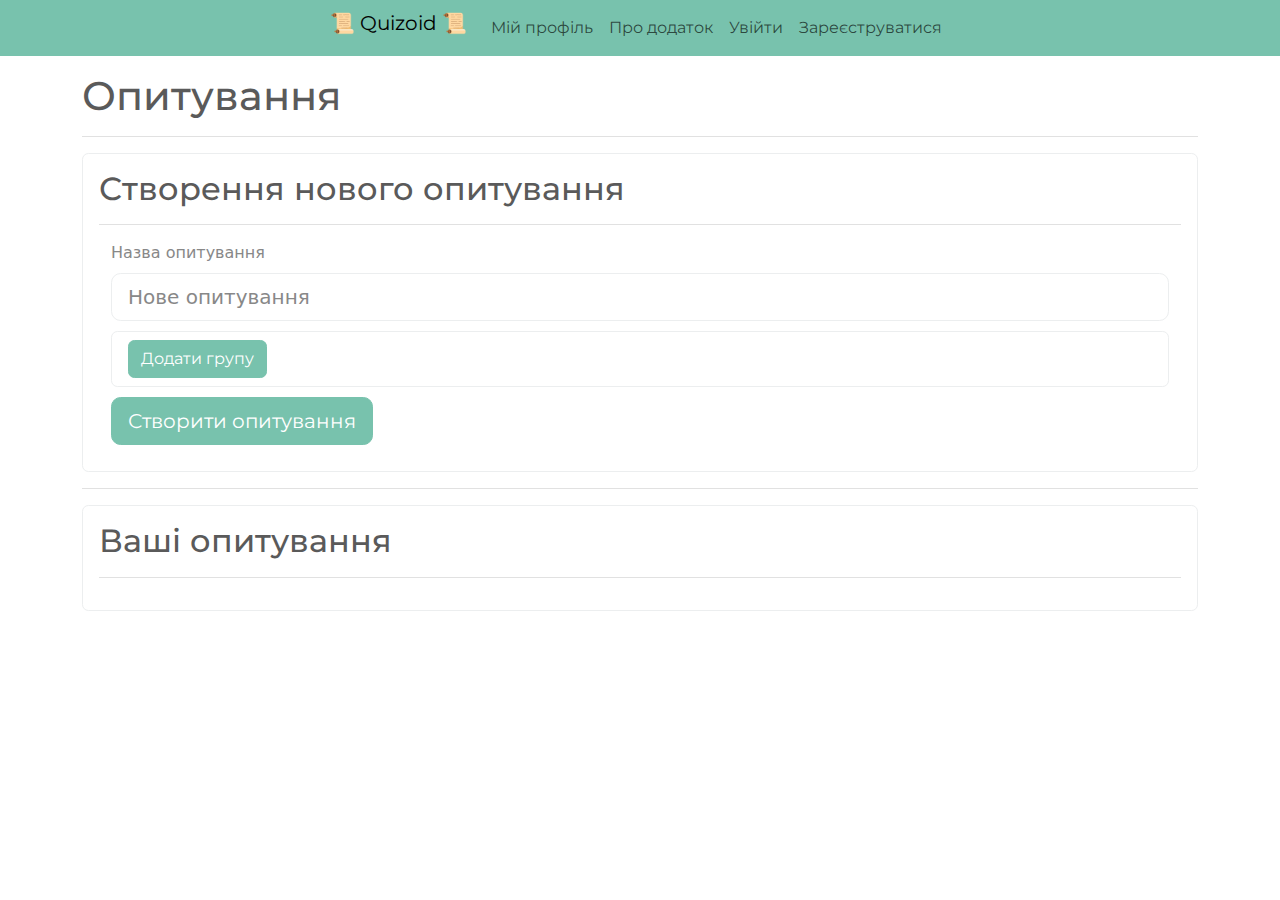
<file: index.html>
<!DOCTYPE html>
<html lang="ua">
<head>
	<meta charset="UTF-8">
	<meta name="viewport" content="width=device-width, initial-scale=1.0">
	<title>Опитування</title>
	<link href="https://cdn.jsdelivr.net/npm/bootstrap@5.0.2/dist/css/bootstrap.min.css" rel="stylesheet" integrity="sha384-EVSTQN3/azprG1Anm3QDgpJLIm9Nao0Yz1ztcQTwFspd3yD65VohhpuuCOmLASjC" crossorigin="anonymous">
	<link href="./minty.min.css" rel="stylesheet">
	<link href="./custom.css" rel="stylesheet">
	<script src="https://cdn.jsdelivr.net/npm/bootstrap@5.0.2/dist/js/bootstrap.bundle.min.js" integrity="sha384-MrcW6ZMFYlzcLA8Nl+NtUVF0sA7MsXsP1UyJoMp4YLEuNSfAP+JcXn/tWtIaxVXM" crossorigin="anonymous"></script>
</head>
<body>
	<nav class="navbar navbar-expand-lg navbar-light bg-primary mb-3">
		<div class="container justify-content-center">
			<ul class="navbar-nav">
				<li class="nav-item">
					<a class="navbar-brand" href="./index.html" lang="en">📜 Quizoid 📜</a>
				</li>
				<li class="nav-item">
					<a class="nav-link" href="./html/profile.html">Мій профіль</a>
				</li>
				<li class="nav-item">
					<a class="nav-link" href="./html/about.html">Про додаток</a>
				</li>
				<li class="nav-item">
					<a class="nav-link" href="./html/login.html">Увійти</a>
				</li>
				<li class="nav-item">
					<a class="nav-link" href="./html/sign_up.html">Зареєструватися</a>
				</li>
			</ul>
		</div>
	</nav>

	<main class="container my-3">
		<h1>Опитування</h1>

		<hr>
		
		<section id="quizoid-create" class="container p-3 gapped-rows border rounded">
			<h2>Створення нового опитування</h2>

			<hr>

			<div class="row">
				<div class="col">
					<div class="form-group">
						<label for="quizoid-create-name" class="form-label">Назва опитування</label>
						<input type="text" minlength="1" placeholder="Моє круте опитування!" id="quizoid-create-name" class="form-control form-control-lg" required>
					</div>
				</div>
			</div>

			<div class="row">
				<div class="col">
					<ul id="quizoid-create-input-groups" class="list-group">
						<li class="list-group-item gapped-rows">
							<div class="row">
								<div class="col-2">
									<div class="form-group">
										<label for="quizoid-create-1-number" class="form-label">Номер</label>
										<input type="text" id="quizoid-create-1-number" class="form-control">
									</div>
								</div>
								<div class="col">
									<div class="form-group">
										<label for="quizoid-create-1-name" class="form-label">Назва групи</label>
										<input type="text" id="quizoid-create-1-name" class="form-control">
									</div>
								</div>
								<div class="col">
									<fieldset>
										<legend>Тип групи</legend>
										<div class="form-check form-check-inline">
											<input type="radio" name="quizoid-create-1-type" value="radio" required checked id="quizoid-create-1-radio" class="form-check-input">
											<label for="quizoid-create-1-radio" class="form-check-label">Радіокнопки</label>
										</div>
										<div class="form-check form-check-inline">
											<input type="radio" name="quizoid-create-1-type" value="checkbox" id="quizoid-create-1-checkbox" class="form-check-input">
											<label for="quizoid-create-1-checkbox" class="form-check-label">Прапорці</label>
										</div>
										<div class="form-check form-check-inline">
											<input type="radio" name="quizoid-create-1-type" value="text" id="quizoid-create-1-text" class="form-check-input">
											<label for="quizoid-create-1-text" class="form-check-label">Текстові поля</label>
										</div>
									</fieldset>
								</div>
							</div>
							<div class="row">
								<div class="col">
									<ul id="quizoid-create-1-inputs" class="list-group">
										<li class="list-group-item">
											<div class="input-group">
												<input type="text" placeholder="Текст елемента" id="quizoid-create-1-1" class="form-control">
												<button class="btn btn-danger">X</button>
											</div>
										</li>
										<li class="list-group-item">
											<div class="input-group">
												<input type="text" placeholder="Текст елемента" id="quizoid-create-1-2" class="form-control">
												<button class="btn btn-danger">X</button>
											</div>
										</li>
										<li class="list-group-item">
											<button class="btn btn-sm btn-primary">Додати елемент</button>
										</li>
									</ul>
								</div>
							</div>
						</li>
						<li class="list-group-item">
							<div class="row">
								<div class="col">
									<button class="btn btn-primary">Додати групу</button>
								</div>
							</div>
						</li>
					</ul>
				</div>
			</div>

			<div class="row">
				<div class="col">
					<button id="quizoid-create-button" class="btn btn-lg btn-primary">Створити опитування</button>
				</div>
			</div>
		</section>

		<hr>

		<section id="quizoid-list" class="container p-3 my-3 border rounded">
			<h2>Ваші опитування</h2>

			<hr>

			<ul class="list-group">
				<li class="list-group-item">
					<!--<form action="" name="quiz-1">-->
						<h3>Хто ви?</h3>

						<hr>

						<div class="form-check">
							<input type="radio" id="quiz-1-rg-1-1" name="rg-1" class="form-check-input">
							<label for="quiz-1-rg-1-1" class="form-check-label">🦆 Качка</label>
						</div>
						<div class="form-check">
							<input type="radio" id="quiz-1-rg-1-2" name="rg-1" class="form-check-input">
							<label for="quiz-1-rg-1-2" class="form-check-label">🦇 Кажан</label>
						</div>
						<div class="form-check">
							<input type="radio" id="quiz-1-rg-1-3" name="rg-1" class="form-check-input">
							<label for="quiz-1-rg-1-3" class="form-check-label">🥬 Капуста</label>
						</div>
						
						<hr>
						
						<button action="submit" class="btn btn-primary">Відправити</button>
					<!--</form>-->
				</li>

				<li class="list-group-item">
					<form action="" name="quiz-2">
						<h3>Коли ви хочете зустрітися?</h3>

						<hr>
						
						<div class="form-check">
							<input type="radio" id="quiz-2-rg-1-1" name="rg-1" class="form-check-input">
							<label for="quiz-2-rg-1-1" class="form-check-label">15:00</label>
						</div>
						<div class="form-check">
							<input type="radio" id="quiz-2-rg-1-2" name="rg-1" class="form-check-input">
							<label for="quiz-2-rg-1-2" class="form-check-label">18:00</label>
						</div>
						<div class="form-check">
							<input type="radio" id="quiz-2-rg-1-3" name="rg-1" class="form-check-input">
							<label for="quiz-2-rg-1-3" class="form-check-label">21:00</label>
						</div>
						
						<hr>
						
						<button action="submit" class="btn btn-primary">Відправити</button>
					</form>
				</li>
			</ul>
		</section>
	</main>

	<script type="module" src="./js/main.js"></script>
</body>
</html>
</file>
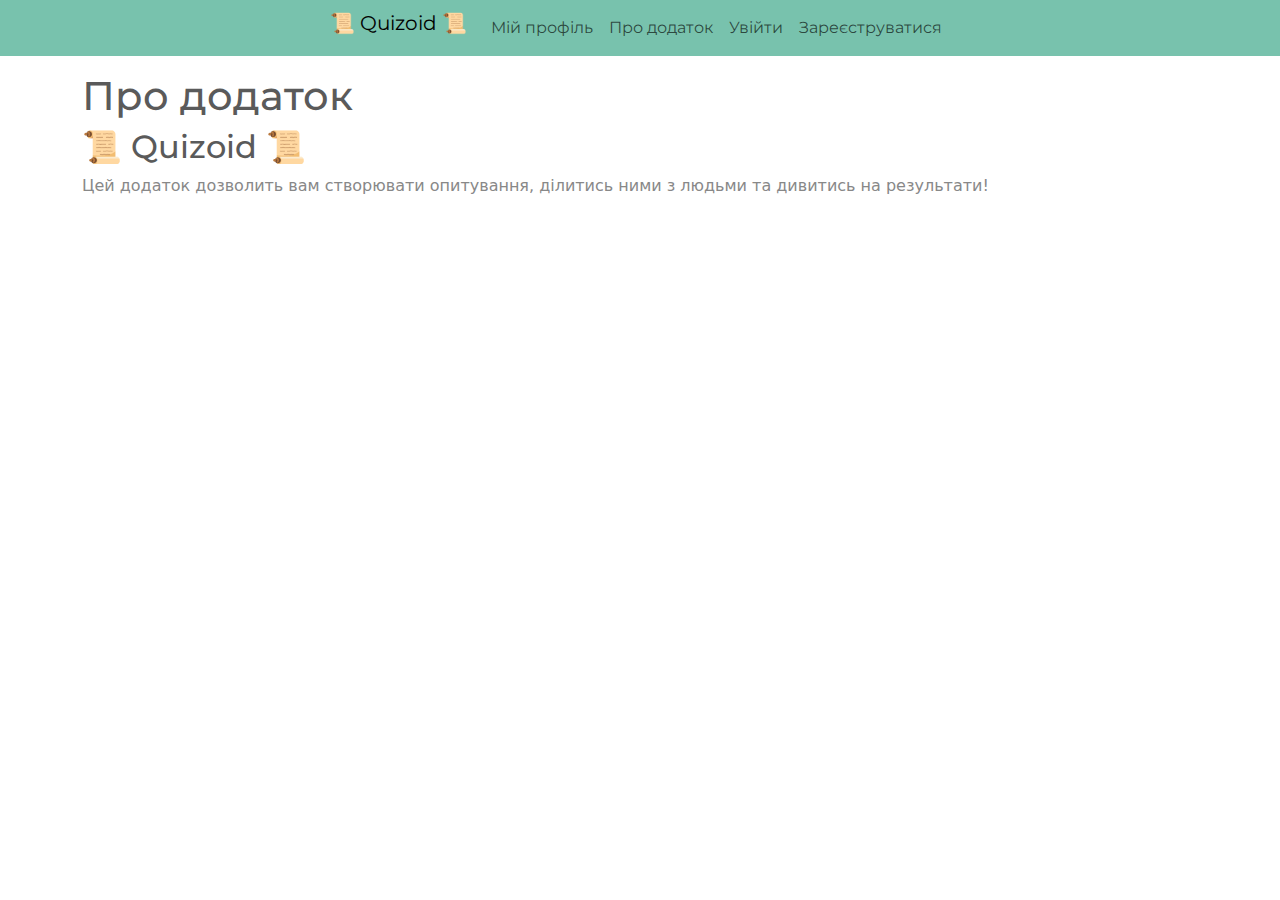
<file: html/about.html>
<!DOCTYPE html>
<html lang="ua">
<head>
    <meta charset="utf-8">
    <meta name="viewport" content="width=device-width, initial-scale=1">
    <title>Про додаток</title>
    <link href="https://cdn.jsdelivr.net/npm/bootstrap@5.0.2/dist/css/bootstrap.min.css" rel="stylesheet" integrity="sha384-EVSTQN3/azprG1Anm3QDgpJLIm9Nao0Yz1ztcQTwFspd3yD65VohhpuuCOmLASjC" crossorigin="anonymous">
	<link href="../minty.min.css" rel="stylesheet">
	<script src="https://cdn.jsdelivr.net/npm/bootstrap@5.0.2/dist/js/bootstrap.bundle.min.js" integrity="sha384-MrcW6ZMFYlzcLA8Nl+NtUVF0sA7MsXsP1UyJoMp4YLEuNSfAP+JcXn/tWtIaxVXM" crossorigin="anonymous"></script>
</head>
<body>
	<nav class="navbar navbar-expand-lg navbar-light bg-primary mb-3">
		<div class="container justify-content-center">
			<ul class="navbar-nav">
				<li class="nav-item">
					<a class="navbar-brand" href="../index.html" lang="en">📜 Quizoid 📜</a>
				</li>
				<li class="nav-item">
					<a class="nav-link" href="./profile.html">Мій профіль</a>
				</li>
				<li class="nav-item">
					<a class="nav-link" href="./about.html">Про додаток</a>
				</li>
				<li class="nav-item">
					<a class="nav-link" href="./login.html">Увійти</a>
				</li>
				<li class="nav-item">
					<a class="nav-link" href="./sign_up.html">Зареєструватися</a>
				</li>
			</ul>
		</div>
	</nav>

    <main class="container">
		<h1>Про додаток</h1>

		<h2>📜 Quizoid 📜</h2>
		
		<p class="col">
			Цей додаток дозволить вам створювати опитування, ділитись ними з людьми та дивитись на результати!
		</p>
	</main>
</body>
</html>
</file>
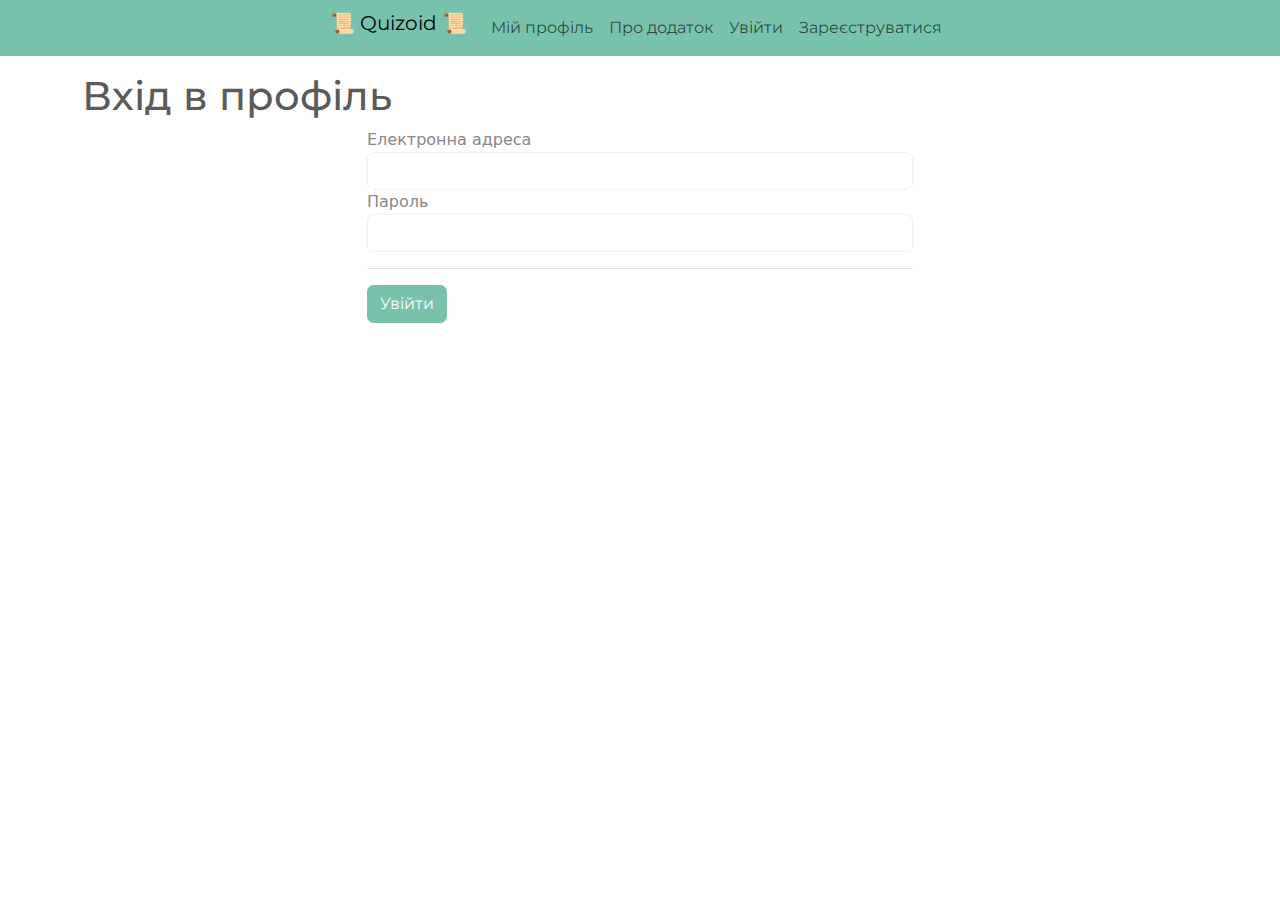
<file: html/login.html>
<!DOCTYPE html>
<html lang="ua">
<head>
    <meta charset="utf-8">
    <meta name="viewport" content="width=device-width, initial-scale=1">
    <title>Вхід в профіль</title>
    <link href="https://cdn.jsdelivr.net/npm/bootstrap@5.0.2/dist/css/bootstrap.min.css" rel="stylesheet" integrity="sha384-EVSTQN3/azprG1Anm3QDgpJLIm9Nao0Yz1ztcQTwFspd3yD65VohhpuuCOmLASjC" crossorigin="anonymous">
	<link href="../minty.min.css" rel="stylesheet">
	<script src="https://cdn.jsdelivr.net/npm/bootstrap@5.0.2/dist/js/bootstrap.bundle.min.js" integrity="sha384-MrcW6ZMFYlzcLA8Nl+NtUVF0sA7MsXsP1UyJoMp4YLEuNSfAP+JcXn/tWtIaxVXM" crossorigin="anonymous"></script>
</head>
<body>
	<nav class="navbar navbar-expand-lg navbar-light bg-primary mb-3">
		<div class="container justify-content-center">
			<ul class="navbar-nav">
				<li class="nav-item">
					<a class="navbar-brand" href="../index.html" lang="en">📜 Quizoid 📜</a>
				</li>
				<li class="nav-item">
					<a class="nav-link" href="./profile.html">Мій профіль</a>
				</li>
				<li class="nav-item">
					<a class="nav-link" href="./about.html">Про додаток</a>
				</li>
				<li class="nav-item">
					<a class="nav-link" href="./login.html">Увійти</a>
				</li>
				<li class="nav-item">
					<a class="nav-link" href="./sign_up.html">Зареєструватися</a>
				</li>
			</ul>
		</div>
	</nav>

    <main class="container">
		<h1>Вхід в профіль</h1>

		<div id="login" class="row justify-content-center">
			<form class="col-lg-6">
				<label for="email">Електронна адреса:</label>
				<input type="email" id="email" class="form-control">
				
				<label for="password">Пароль:</label>
				<input type="password" id="password" class="form-control">
				
				<hr>

				<button type="submit" class="btn btn-primary">Увійти</button>
			</form>
		</div>
	</main>

	<script type="module" src="../js/main.js"></script>
</body>
</html>
</file>
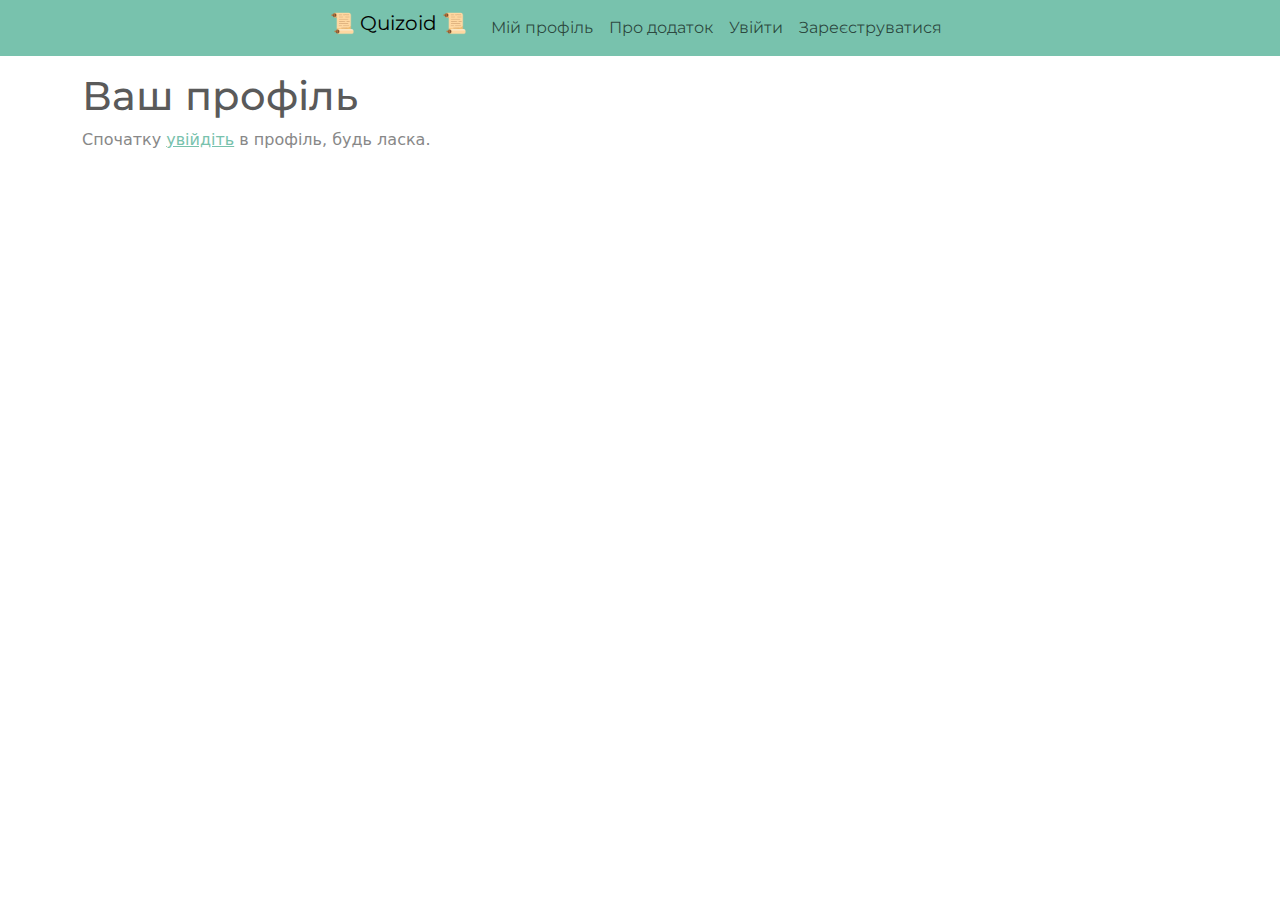
<file: html/profile.html>
<!DOCTYPE html>
<html lang="en">
<head>
    <meta charset="utf-8">
    <meta name="viewport" content="width=device-width, initial-scale=1">
    <title>Мій профіль</title>
    <link href="https://cdn.jsdelivr.net/npm/bootstrap@5.0.2/dist/css/bootstrap.min.css" rel="stylesheet" integrity="sha384-EVSTQN3/azprG1Anm3QDgpJLIm9Nao0Yz1ztcQTwFspd3yD65VohhpuuCOmLASjC" crossorigin="anonymous">
	<link href="../minty.min.css" rel="stylesheet">
	<script src="https://cdn.jsdelivr.net/npm/bootstrap@5.0.2/dist/js/bootstrap.bundle.min.js" integrity="sha384-MrcW6ZMFYlzcLA8Nl+NtUVF0sA7MsXsP1UyJoMp4YLEuNSfAP+JcXn/tWtIaxVXM" crossorigin="anonymous"></script>
</head>
<body>
	<nav class="navbar navbar-expand-lg navbar-light bg-primary mb-3">
		<div class="container justify-content-center">
			<ul class="navbar-nav">
				<li class="nav-item">
					<a class="navbar-brand" href="../index.html" lang="en">📜 Quizoid 📜</a>
				</li>
				<li class="nav-item">
					<a class="nav-link" href="./profile.html">Мій профіль</a>
				</li>
				<li class="nav-item">
					<a class="nav-link" href="./about.html">Про додаток</a>
				</li>
				<li class="nav-item">
					<a class="nav-link" href="./login.html">Увійти</a>
				</li>
				<li class="nav-item">
					<a class="nav-link" href="./sign_up.html">Зареєструватися</a>
				</li>
			</ul>
		</div>
	</nav>

	<main class="container">
		<h1>Ваш профіль</h1>

		<div id="profile" class="row justify-content-center">
			<div class="col-lg-8">
				<table class=" table">
					<tr>
						<th scope="row">Електронна пошта</th>
						<td>example@example.com</td>
					</tr>
					<tr>
						<th scope="row">Ім'я</th>
						<td>Іван</td>
					</tr>
					<tr>
						<th scope="row">Стать</th>
						<td>Чоловіча</td>
					</tr>
					<tr>
						<th scope="row">Дата народження</th>
						<td>1991-08-24</td>
					</tr>
				</table>
			</div>
		</div>
	</main>

	<script type="module" src="../js/main.js"></script>
</body>
</html>
</file>
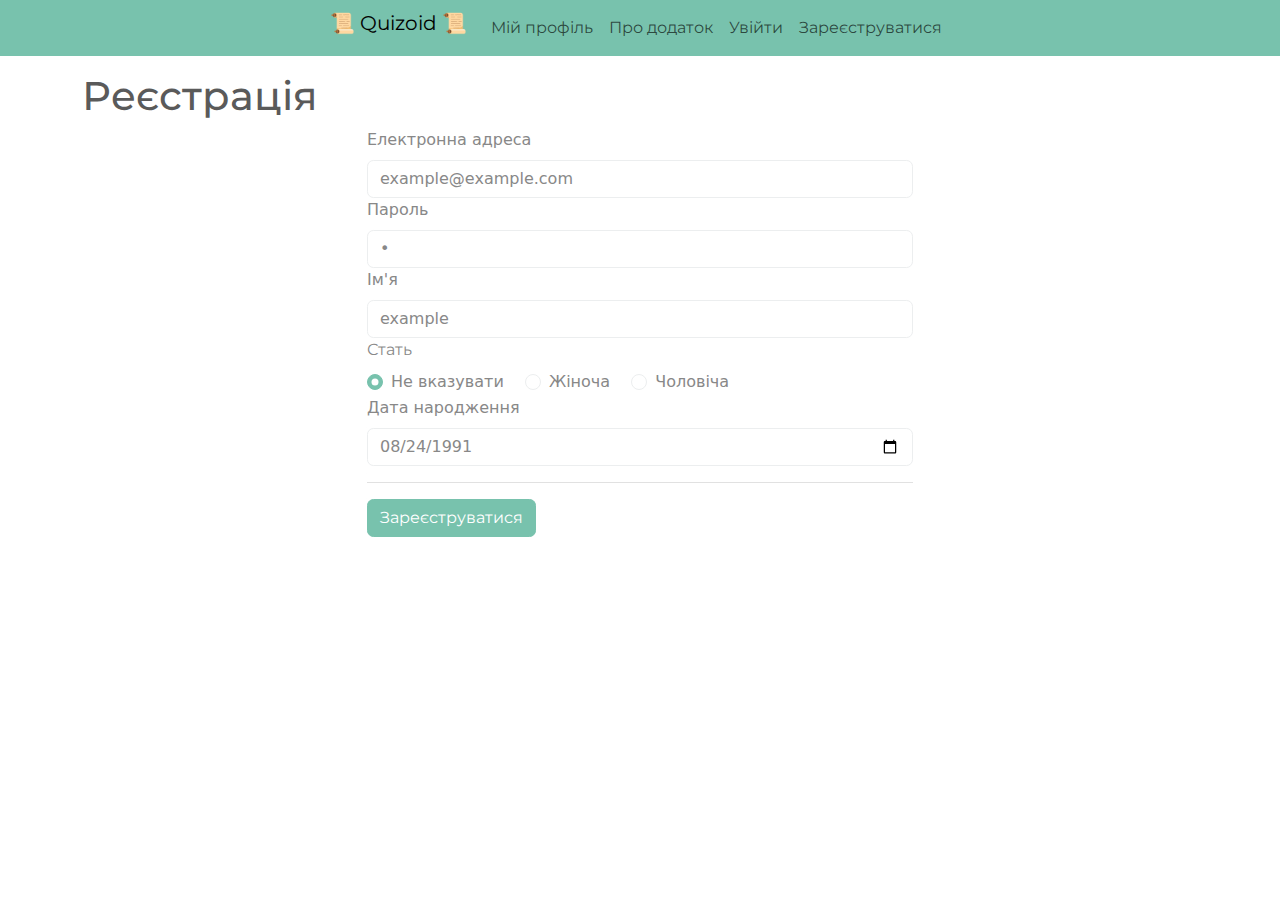
<file: html/sign_up.html>
<!DOCTYPE html>
<html lang="ua">
<head>
    <meta charset="utf-8">
    <meta name="viewport" content="width=device-width, initial-scale=1">
    <title>Реєстрація</title>
    <link href="https://cdn.jsdelivr.net/npm/bootstrap@5.0.2/dist/css/bootstrap.min.css" rel="stylesheet" integrity="sha384-EVSTQN3/azprG1Anm3QDgpJLIm9Nao0Yz1ztcQTwFspd3yD65VohhpuuCOmLASjC" crossorigin="anonymous">
	<link href="../minty.min.css" rel="stylesheet">
	<link href="../custom.css" rel="stylesheet">
	<script src="https://cdn.jsdelivr.net/npm/bootstrap@5.0.2/dist/js/bootstrap.bundle.min.js" integrity="sha384-MrcW6ZMFYlzcLA8Nl+NtUVF0sA7MsXsP1UyJoMp4YLEuNSfAP+JcXn/tWtIaxVXM" crossorigin="anonymous"></script>
</head>
<body>
	<nav class="navbar navbar-expand-lg navbar-light bg-primary mb-3">
		<div class="container justify-content-center">
			<ul class="navbar-nav">
				<li class="nav-item">
					<a class="navbar-brand" href="../index.html" lang="en">📜 Quizoid 📜</a>
				</li>
				<li class="nav-item">
					<a class="nav-link" href="./profile.html">Мій профіль</a>
				</li>
				<li class="nav-item">
					<a class="nav-link" href="./about.html">Про додаток</a>
				</li>
				<li class="nav-item">
					<a class="nav-link" href="./login.html">Увійти</a>
				</li>
				<li class="nav-item">
					<a class="nav-link" href="./sign_up.html">Зареєструватися</a>
				</li>
			</ul>
		</div>
	</nav>

	<main class="container">
		<h1>Реєстрація</h1>

		<div id="sign-up" class="row justify-content-center">
			<form class="col-lg-6">
				<label for="email" class="">Електронна адреса:</label>
				<input type="email" id="email" class="form-control">

				<label for="password">Пароль:</label>
				<input type="password" id="password" class="form-control">

				<label for="name">Ім'я:</label>
				<input type="text" id="name" class="form-control">

				<fieldset>
					<legend class="def-font">Стать:</legend>
					<div class="form-check form-check-inline">
						<label for="sex-none" class="form-check-label">Не вказувати</label>
						<input type="radio" name="sex" id="sex-none" class="form-check-input" value="none" checked>
					</div>
					<div class="form-check form-check-inline">
						<label for="sex-female" class="form-check-label">Жіноча</label>
						<input type="radio" name="sex" id="sex-female" class="form-check-input" value="female">
					</div>
					<div class="form-check form-check-inline">
						<label for="sex-male" class="form-check-label">Чоловіча</label>
						<input type="radio" name="sex" id="sex-male" class="form-check-input" value="male">
					</div>
				</fieldset>

				<label for="birthdate">Дата народження:</label>
				<input type="date" id="birthdate" class="form-control">

				<hr>

				<button type="submit" class="btn btn-primary">Зареєструватися</button>
			</form>
		</div>
	</main>

	<script type="module" src="../js/main.js"></script>
</body>
</html>
</file>
<file: custom.css>
.gapped-rows > .row {
	margin: 10px auto;
}

.def-font {
	font-size: 1rem;
}
</file>
<file: minty.min.css>
@charset "UTF-8";/*!
 * Bootswatch v5.3.3 (https://bootswatch.com)
 * Theme: minty
 * Copyright 2012-2024 Thomas Park
 * Licensed under MIT
 * Based on Bootstrap
*//*!
 * Bootstrap  v5.3.3 (https://getbootstrap.com/)
 * Copyright 2011-2024 The Bootstrap Authors
 * Licensed under MIT (https://github.com/twbs/bootstrap/blob/main/LICENSE)
 */@import url(https://fonts.googleapis.com/css2?family=Montserrat:wght@400;500;700&display=swap);:root,[data-bs-theme=light]{--bs-blue:#007bff;--bs-indigo:#6610f2;--bs-purple:#6f42c1;--bs-pink:#e83e8c;--bs-red:#ff7851;--bs-orange:#fd7e14;--bs-yellow:#ffce67;--bs-green:#56cc9d;--bs-teal:#20c997;--bs-cyan:#6cc3d5;--bs-black:#000;--bs-white:#fff;--bs-gray:#888;--bs-gray-dark:#343a40;--bs-gray-100:#f8f9fa;--bs-gray-200:#f7f7f9;--bs-gray-300:#eceeef;--bs-gray-400:#ced4da;--bs-gray-500:#aaa;--bs-gray-600:#888;--bs-gray-700:#5a5a5a;--bs-gray-800:#343a40;--bs-gray-900:#212529;--bs-primary:#78c2ad;--bs-secondary:#f3969a;--bs-success:#56cc9d;--bs-info:#6cc3d5;--bs-warning:#ffce67;--bs-danger:#ff7851;--bs-light:#f8f9fa;--bs-dark:#343a40;--bs-primary-rgb:120,194,173;--bs-secondary-rgb:243,150,154;--bs-success-rgb:86,204,157;--bs-info-rgb:108,195,213;--bs-warning-rgb:255,206,103;--bs-danger-rgb:255,120,81;--bs-light-rgb:248,249,250;--bs-dark-rgb:52,58,64;--bs-primary-text-emphasis:#304e45;--bs-secondary-text-emphasis:#613c3e;--bs-success-text-emphasis:#22523f;--bs-info-text-emphasis:#2b4e55;--bs-warning-text-emphasis:#665229;--bs-danger-text-emphasis:#663020;--bs-light-text-emphasis:#5a5a5a;--bs-dark-text-emphasis:#5a5a5a;--bs-primary-bg-subtle:#e4f3ef;--bs-secondary-bg-subtle:#fdeaeb;--bs-success-bg-subtle:#ddf5eb;--bs-info-bg-subtle:#e2f3f7;--bs-warning-bg-subtle:#fff5e1;--bs-danger-bg-subtle:#ffe4dc;--bs-light-bg-subtle:#fcfcfd;--bs-dark-bg-subtle:#ced4da;--bs-primary-border-subtle:#c9e7de;--bs-secondary-border-subtle:#fad5d7;--bs-success-border-subtle:#bbebd8;--bs-info-border-subtle:#c4e7ee;--bs-warning-border-subtle:#ffebc2;--bs-danger-border-subtle:#ffc9b9;--bs-light-border-subtle:#f7f7f9;--bs-dark-border-subtle:#aaa;--bs-white-rgb:255,255,255;--bs-black-rgb:0,0,0;--bs-font-sans-serif:system-ui,-apple-system,"Segoe UI",Roboto,"Helvetica Neue","Noto Sans","Liberation Sans",Arial,sans-serif,"Apple Color Emoji","Segoe UI Emoji","Segoe UI Symbol","Noto Color Emoji";--bs-font-monospace:SFMono-Regular,Menlo,Monaco,Consolas,"Liberation Mono","Courier New",monospace;--bs-gradient:linear-gradient(180deg, rgba(255, 255, 255, 0.15), rgba(255, 255, 255, 0));--bs-body-font-family:var(--bs-font-sans-serif);--bs-body-font-size:1rem;--bs-body-font-weight:400;--bs-body-line-height:1.5;--bs-body-color:#888;--bs-body-color-rgb:136,136,136;--bs-body-bg:#fff;--bs-body-bg-rgb:255,255,255;--bs-emphasis-color:#000;--bs-emphasis-color-rgb:0,0,0;--bs-secondary-color:rgba(136, 136, 136, 0.75);--bs-secondary-color-rgb:136,136,136;--bs-secondary-bg:#f7f7f9;--bs-secondary-bg-rgb:247,247,249;--bs-tertiary-color:rgba(136, 136, 136, 0.5);--bs-tertiary-color-rgb:136,136,136;--bs-tertiary-bg:#f8f9fa;--bs-tertiary-bg-rgb:248,249,250;--bs-heading-color:#5a5a5a;--bs-link-color:#78c2ad;--bs-link-color-rgb:120,194,173;--bs-link-decoration:underline;--bs-link-hover-color:#609b8a;--bs-link-hover-color-rgb:96,155,138;--bs-code-color:#e83e8c;--bs-highlight-color:#888;--bs-highlight-bg:#fff5e1;--bs-border-width:1px;--bs-border-style:solid;--bs-border-color:#eceeef;--bs-border-color-translucent:rgba(0, 0, 0, 0.175);--bs-border-radius:0.4rem;--bs-border-radius-sm:0.3rem;--bs-border-radius-lg:0.6rem;--bs-border-radius-xl:1rem;--bs-border-radius-xxl:2rem;--bs-border-radius-2xl:var(--bs-border-radius-xxl);--bs-border-radius-pill:50rem;--bs-box-shadow:0 0.5rem 1rem rgba(0, 0, 0, 0.15);--bs-box-shadow-sm:0 0.125rem 0.25rem rgba(0, 0, 0, 0.075);--bs-box-shadow-lg:0 1rem 3rem rgba(0, 0, 0, 0.175);--bs-box-shadow-inset:inset 0 1px 2px rgba(0, 0, 0, 0.075);--bs-focus-ring-width:0.25rem;--bs-focus-ring-opacity:0.25;--bs-focus-ring-color:rgba(120, 194, 173, 0.25);--bs-form-valid-color:#56cc9d;--bs-form-valid-border-color:#56cc9d;--bs-form-invalid-color:#ff7851;--bs-form-invalid-border-color:#ff7851}[data-bs-theme=dark]{color-scheme:dark;--bs-body-color:#eceeef;--bs-body-color-rgb:236,238,239;--bs-body-bg:#212529;--bs-body-bg-rgb:33,37,41;--bs-emphasis-color:#fff;--bs-emphasis-color-rgb:255,255,255;--bs-secondary-color:rgba(236, 238, 239, 0.75);--bs-secondary-color-rgb:236,238,239;--bs-secondary-bg:#343a40;--bs-secondary-bg-rgb:52,58,64;--bs-tertiary-color:rgba(236, 238, 239, 0.5);--bs-tertiary-color-rgb:236,238,239;--bs-tertiary-bg:#2b3035;--bs-tertiary-bg-rgb:43,48,53;--bs-primary-text-emphasis:#aedace;--bs-secondary-text-emphasis:#f8c0c2;--bs-success-text-emphasis:#9ae0c4;--bs-info-text-emphasis:#a7dbe6;--bs-warning-text-emphasis:#ffe2a4;--bs-danger-text-emphasis:#ffae97;--bs-light-text-emphasis:#f8f9fa;--bs-dark-text-emphasis:#eceeef;--bs-primary-bg-subtle:#182723;--bs-secondary-bg-subtle:#311e1f;--bs-success-bg-subtle:#11291f;--bs-info-bg-subtle:#16272b;--bs-warning-bg-subtle:#332915;--bs-danger-bg-subtle:#331810;--bs-light-bg-subtle:#343a40;--bs-dark-bg-subtle:#1a1d20;--bs-primary-border-subtle:#487468;--bs-secondary-border-subtle:#925a5c;--bs-success-border-subtle:#347a5e;--bs-info-border-subtle:#417580;--bs-warning-border-subtle:#997c3e;--bs-danger-border-subtle:#994831;--bs-light-border-subtle:#5a5a5a;--bs-dark-border-subtle:#343a40;--bs-heading-color:inherit;--bs-link-color:#aedace;--bs-link-hover-color:#bee1d8;--bs-link-color-rgb:174,218,206;--bs-link-hover-color-rgb:190,225,216;--bs-code-color:#f18bba;--bs-highlight-color:#eceeef;--bs-highlight-bg:#665229;--bs-border-color:#5a5a5a;--bs-border-color-translucent:rgba(255, 255, 255, 0.15);--bs-form-valid-color:#9ae0c4;--bs-form-valid-border-color:#9ae0c4;--bs-form-invalid-color:#ffae97;--bs-form-invalid-border-color:#ffae97}*,::after,::before{box-sizing:border-box}@media (prefers-reduced-motion:no-preference){:root{scroll-behavior:smooth}}body{margin:0;font-family:var(--bs-body-font-family);font-size:var(--bs-body-font-size);font-weight:var(--bs-body-font-weight);line-height:var(--bs-body-line-height);color:var(--bs-body-color);text-align:var(--bs-body-text-align);background-color:var(--bs-body-bg);-webkit-text-size-adjust:100%;-webkit-tap-highlight-color:transparent}hr{margin:1rem 0;color:inherit;border:0;border-top:var(--bs-border-width) solid;opacity:.25}.h1,.h2,.h3,.h4,.h5,.h6,h1,h2,h3,h4,h5,h6{margin-top:0;margin-bottom:.5rem;font-family:Montserrat,-apple-system,system-ui,BlinkMacSystemFont,"Segoe UI",Roboto,"Helvetica Neue",Arial,sans-serif;font-weight:500;line-height:1.2;color:var(--bs-heading-color)}.h1,h1{font-size:calc(1.375rem + 1.5vw)}@media (min-width:1200px){.h1,h1{font-size:2.5rem}}.h2,h2{font-size:calc(1.325rem + .9vw)}@media (min-width:1200px){.h2,h2{font-size:2rem}}.h3,h3{font-size:calc(1.3rem + .6vw)}@media (min-width:1200px){.h3,h3{font-size:1.75rem}}.h4,h4{font-size:calc(1.275rem + .3vw)}@media (min-width:1200px){.h4,h4{font-size:1.5rem}}.h5,h5{font-size:1.25rem}.h6,h6{font-size:1rem}p{margin-top:0;margin-bottom:1rem}abbr[title]{-webkit-text-decoration:underline dotted;text-decoration:underline dotted;cursor:help;-webkit-text-decoration-skip-ink:none;text-decoration-skip-ink:none}address{margin-bottom:1rem;font-style:normal;line-height:inherit}ol,ul{padding-left:2rem}dl,ol,ul{margin-top:0;margin-bottom:1rem}ol ol,ol ul,ul ol,ul ul{margin-bottom:0}dt{font-weight:700}dd{margin-bottom:.5rem;margin-left:0}blockquote{margin:0 0 1rem}b,strong{font-weight:bolder}.small,small{font-size:.875em}.mark,mark{padding:.1875em;color:var(--bs-highlight-color);background-color:var(--bs-highlight-bg)}sub,sup{position:relative;font-size:.75em;line-height:0;vertical-align:baseline}sub{bottom:-.25em}sup{top:-.5em}a{color:rgba(var(--bs-link-color-rgb),var(--bs-link-opacity,1));text-decoration:underline}a:hover{--bs-link-color-rgb:var(--bs-link-hover-color-rgb)}a:not([href]):not([class]),a:not([href]):not([class]):hover{color:inherit;text-decoration:none}code,kbd,pre,samp{font-family:var(--bs-font-monospace);font-size:1em}pre{display:block;margin-top:0;margin-bottom:1rem;overflow:auto;font-size:.875em}pre code{font-size:inherit;color:inherit;word-break:normal}code{font-size:.875em;color:var(--bs-code-color);word-wrap:break-word}a>code{color:inherit}kbd{padding:.1875rem .375rem;font-size:.875em;color:var(--bs-body-bg);background-color:var(--bs-body-color);border-radius:.3rem}kbd kbd{padding:0;font-size:1em}figure{margin:0 0 1rem}img,svg{vertical-align:middle}table{caption-side:bottom;border-collapse:collapse}caption{padding-top:.5rem;padding-bottom:.5rem;color:var(--bs-secondary-color);text-align:left}th{text-align:inherit;text-align:-webkit-match-parent}tbody,td,tfoot,th,thead,tr{border-color:inherit;border-style:solid;border-width:0}label{display:inline-block}button{border-radius:0}button:focus:not(:focus-visible){outline:0}button,input,optgroup,select,textarea{margin:0;font-family:inherit;font-size:inherit;line-height:inherit}button,select{text-transform:none}[role=button]{cursor:pointer}select{word-wrap:normal}select:disabled{opacity:1}[list]:not([type=date]):not([type=datetime-local]):not([type=month]):not([type=week]):not([type=time])::-webkit-calendar-picker-indicator{display:none!important}[type=button],[type=reset],[type=submit],button{-webkit-appearance:button}[type=button]:not(:disabled),[type=reset]:not(:disabled),[type=submit]:not(:disabled),button:not(:disabled){cursor:pointer}::-moz-focus-inner{padding:0;border-style:none}textarea{resize:vertical}fieldset{min-width:0;padding:0;margin:0;border:0}legend{float:left;width:100%;padding:0;margin-bottom:.5rem;font-size:calc(1.275rem + .3vw);line-height:inherit}@media (min-width:1200px){legend{font-size:1.5rem}}legend+*{clear:left}::-webkit-datetime-edit-day-field,::-webkit-datetime-edit-fields-wrapper,::-webkit-datetime-edit-hour-field,::-webkit-datetime-edit-minute,::-webkit-datetime-edit-month-field,::-webkit-datetime-edit-text,::-webkit-datetime-edit-year-field{padding:0}::-webkit-inner-spin-button{height:auto}[type=search]{-webkit-appearance:textfield;outline-offset:-2px}::-webkit-search-decoration{-webkit-appearance:none}::-webkit-color-swatch-wrapper{padding:0}::-webkit-file-upload-button{font:inherit;-webkit-appearance:button}::file-selector-button{font:inherit;-webkit-appearance:button}output{display:inline-block}iframe{border:0}summary{display:list-item;cursor:pointer}progress{vertical-align:baseline}[hidden]{display:none!important}.lead{font-size:1.25rem;font-weight:300}.display-1{font-size:calc(1.625rem + 4.5vw);font-weight:300;line-height:1.2}@media (min-width:1200px){.display-1{font-size:5rem}}.display-2{font-size:calc(1.575rem + 3.9vw);font-weight:300;line-height:1.2}@media (min-width:1200px){.display-2{font-size:4.5rem}}.display-3{font-size:calc(1.525rem + 3.3vw);font-weight:300;line-height:1.2}@media (min-width:1200px){.display-3{font-size:4rem}}.display-4{font-size:calc(1.475rem + 2.7vw);font-weight:300;line-height:1.2}@media (min-width:1200px){.display-4{font-size:3.5rem}}.display-5{font-size:calc(1.425rem + 2.1vw);font-weight:300;line-height:1.2}@media (min-width:1200px){.display-5{font-size:3rem}}.display-6{font-size:calc(1.375rem + 1.5vw);font-weight:300;line-height:1.2}@media (min-width:1200px){.display-6{font-size:2.5rem}}.list-unstyled{padding-left:0;list-style:none}.list-inline{padding-left:0;list-style:none}.list-inline-item{display:inline-block}.list-inline-item:not(:last-child){margin-right:.5rem}.initialism{font-size:.875em;text-transform:uppercase}.blockquote{margin-bottom:1rem;font-size:1.25rem}.blockquote>:last-child{margin-bottom:0}.blockquote-footer{margin-top:-1rem;margin-bottom:1rem;font-size:.875em;color:#888}.blockquote-footer::before{content:"— "}.img-fluid{max-width:100%;height:auto}.img-thumbnail{padding:.25rem;background-color:var(--bs-body-bg);border:var(--bs-border-width) solid var(--bs-border-color);border-radius:var(--bs-border-radius);max-width:100%;height:auto}.figure{display:inline-block}.figure-img{margin-bottom:.5rem;line-height:1}.figure-caption{font-size:.875em;color:var(--bs-secondary-color)}.container,.container-fluid,.container-lg,.container-md,.container-sm,.container-xl,.container-xxl{--bs-gutter-x:1.5rem;--bs-gutter-y:0;width:100%;padding-right:calc(var(--bs-gutter-x) * .5);padding-left:calc(var(--bs-gutter-x) * .5);margin-right:auto;margin-left:auto}@media (min-width:576px){.container,.container-sm{max-width:540px}}@media (min-width:768px){.container,.container-md,.container-sm{max-width:720px}}@media (min-width:992px){.container,.container-lg,.container-md,.container-sm{max-width:960px}}@media (min-width:1200px){.container,.container-lg,.container-md,.container-sm,.container-xl{max-width:1140px}}@media (min-width:1400px){.container,.container-lg,.container-md,.container-sm,.container-xl,.container-xxl{max-width:1320px}}:root{--bs-breakpoint-xs:0;--bs-breakpoint-sm:576px;--bs-breakpoint-md:768px;--bs-breakpoint-lg:992px;--bs-breakpoint-xl:1200px;--bs-breakpoint-xxl:1400px}.row{--bs-gutter-x:1.5rem;--bs-gutter-y:0;display:flex;flex-wrap:wrap;margin-top:calc(-1 * var(--bs-gutter-y));margin-right:calc(-.5 * var(--bs-gutter-x));margin-left:calc(-.5 * var(--bs-gutter-x))}.row>*{flex-shrink:0;width:100%;max-width:100%;padding-right:calc(var(--bs-gutter-x) * .5);padding-left:calc(var(--bs-gutter-x) * .5);margin-top:var(--bs-gutter-y)}.col{flex:1 0 0%}.row-cols-auto>*{flex:0 0 auto;width:auto}.row-cols-1>*{flex:0 0 auto;width:100%}.row-cols-2>*{flex:0 0 auto;width:50%}.row-cols-3>*{flex:0 0 auto;width:33.33333333%}.row-cols-4>*{flex:0 0 auto;width:25%}.row-cols-5>*{flex:0 0 auto;width:20%}.row-cols-6>*{flex:0 0 auto;width:16.66666667%}.col-auto{flex:0 0 auto;width:auto}.col-1{flex:0 0 auto;width:8.33333333%}.col-2{flex:0 0 auto;width:16.66666667%}.col-3{flex:0 0 auto;width:25%}.col-4{flex:0 0 auto;width:33.33333333%}.col-5{flex:0 0 auto;width:41.66666667%}.col-6{flex:0 0 auto;width:50%}.col-7{flex:0 0 auto;width:58.33333333%}.col-8{flex:0 0 auto;width:66.66666667%}.col-9{flex:0 0 auto;width:75%}.col-10{flex:0 0 auto;width:83.33333333%}.col-11{flex:0 0 auto;width:91.66666667%}.col-12{flex:0 0 auto;width:100%}.offset-1{margin-left:8.33333333%}.offset-2{margin-left:16.66666667%}.offset-3{margin-left:25%}.offset-4{margin-left:33.33333333%}.offset-5{margin-left:41.66666667%}.offset-6{margin-left:50%}.offset-7{margin-left:58.33333333%}.offset-8{margin-left:66.66666667%}.offset-9{margin-left:75%}.offset-10{margin-left:83.33333333%}.offset-11{margin-left:91.66666667%}.g-0,.gx-0{--bs-gutter-x:0}.g-0,.gy-0{--bs-gutter-y:0}.g-1,.gx-1{--bs-gutter-x:0.25rem}.g-1,.gy-1{--bs-gutter-y:0.25rem}.g-2,.gx-2{--bs-gutter-x:0.5rem}.g-2,.gy-2{--bs-gutter-y:0.5rem}.g-3,.gx-3{--bs-gutter-x:1rem}.g-3,.gy-3{--bs-gutter-y:1rem}.g-4,.gx-4{--bs-gutter-x:1.5rem}.g-4,.gy-4{--bs-gutter-y:1.5rem}.g-5,.gx-5{--bs-gutter-x:3rem}.g-5,.gy-5{--bs-gutter-y:3rem}@media (min-width:576px){.col-sm{flex:1 0 0%}.row-cols-sm-auto>*{flex:0 0 auto;width:auto}.row-cols-sm-1>*{flex:0 0 auto;width:100%}.row-cols-sm-2>*{flex:0 0 auto;width:50%}.row-cols-sm-3>*{flex:0 0 auto;width:33.33333333%}.row-cols-sm-4>*{flex:0 0 auto;width:25%}.row-cols-sm-5>*{flex:0 0 auto;width:20%}.row-cols-sm-6>*{flex:0 0 auto;width:16.66666667%}.col-sm-auto{flex:0 0 auto;width:auto}.col-sm-1{flex:0 0 auto;width:8.33333333%}.col-sm-2{flex:0 0 auto;width:16.66666667%}.col-sm-3{flex:0 0 auto;width:25%}.col-sm-4{flex:0 0 auto;width:33.33333333%}.col-sm-5{flex:0 0 auto;width:41.66666667%}.col-sm-6{flex:0 0 auto;width:50%}.col-sm-7{flex:0 0 auto;width:58.33333333%}.col-sm-8{flex:0 0 auto;width:66.66666667%}.col-sm-9{flex:0 0 auto;width:75%}.col-sm-10{flex:0 0 auto;width:83.33333333%}.col-sm-11{flex:0 0 auto;width:91.66666667%}.col-sm-12{flex:0 0 auto;width:100%}.offset-sm-0{margin-left:0}.offset-sm-1{margin-left:8.33333333%}.offset-sm-2{margin-left:16.66666667%}.offset-sm-3{margin-left:25%}.offset-sm-4{margin-left:33.33333333%}.offset-sm-5{margin-left:41.66666667%}.offset-sm-6{margin-left:50%}.offset-sm-7{margin-left:58.33333333%}.offset-sm-8{margin-left:66.66666667%}.offset-sm-9{margin-left:75%}.offset-sm-10{margin-left:83.33333333%}.offset-sm-11{margin-left:91.66666667%}.g-sm-0,.gx-sm-0{--bs-gutter-x:0}.g-sm-0,.gy-sm-0{--bs-gutter-y:0}.g-sm-1,.gx-sm-1{--bs-gutter-x:0.25rem}.g-sm-1,.gy-sm-1{--bs-gutter-y:0.25rem}.g-sm-2,.gx-sm-2{--bs-gutter-x:0.5rem}.g-sm-2,.gy-sm-2{--bs-gutter-y:0.5rem}.g-sm-3,.gx-sm-3{--bs-gutter-x:1rem}.g-sm-3,.gy-sm-3{--bs-gutter-y:1rem}.g-sm-4,.gx-sm-4{--bs-gutter-x:1.5rem}.g-sm-4,.gy-sm-4{--bs-gutter-y:1.5rem}.g-sm-5,.gx-sm-5{--bs-gutter-x:3rem}.g-sm-5,.gy-sm-5{--bs-gutter-y:3rem}}@media (min-width:768px){.col-md{flex:1 0 0%}.row-cols-md-auto>*{flex:0 0 auto;width:auto}.row-cols-md-1>*{flex:0 0 auto;width:100%}.row-cols-md-2>*{flex:0 0 auto;width:50%}.row-cols-md-3>*{flex:0 0 auto;width:33.33333333%}.row-cols-md-4>*{flex:0 0 auto;width:25%}.row-cols-md-5>*{flex:0 0 auto;width:20%}.row-cols-md-6>*{flex:0 0 auto;width:16.66666667%}.col-md-auto{flex:0 0 auto;width:auto}.col-md-1{flex:0 0 auto;width:8.33333333%}.col-md-2{flex:0 0 auto;width:16.66666667%}.col-md-3{flex:0 0 auto;width:25%}.col-md-4{flex:0 0 auto;width:33.33333333%}.col-md-5{flex:0 0 auto;width:41.66666667%}.col-md-6{flex:0 0 auto;width:50%}.col-md-7{flex:0 0 auto;width:58.33333333%}.col-md-8{flex:0 0 auto;width:66.66666667%}.col-md-9{flex:0 0 auto;width:75%}.col-md-10{flex:0 0 auto;width:83.33333333%}.col-md-11{flex:0 0 auto;width:91.66666667%}.col-md-12{flex:0 0 auto;width:100%}.offset-md-0{margin-left:0}.offset-md-1{margin-left:8.33333333%}.offset-md-2{margin-left:16.66666667%}.offset-md-3{margin-left:25%}.offset-md-4{margin-left:33.33333333%}.offset-md-5{margin-left:41.66666667%}.offset-md-6{margin-left:50%}.offset-md-7{margin-left:58.33333333%}.offset-md-8{margin-left:66.66666667%}.offset-md-9{margin-left:75%}.offset-md-10{margin-left:83.33333333%}.offset-md-11{margin-left:91.66666667%}.g-md-0,.gx-md-0{--bs-gutter-x:0}.g-md-0,.gy-md-0{--bs-gutter-y:0}.g-md-1,.gx-md-1{--bs-gutter-x:0.25rem}.g-md-1,.gy-md-1{--bs-gutter-y:0.25rem}.g-md-2,.gx-md-2{--bs-gutter-x:0.5rem}.g-md-2,.gy-md-2{--bs-gutter-y:0.5rem}.g-md-3,.gx-md-3{--bs-gutter-x:1rem}.g-md-3,.gy-md-3{--bs-gutter-y:1rem}.g-md-4,.gx-md-4{--bs-gutter-x:1.5rem}.g-md-4,.gy-md-4{--bs-gutter-y:1.5rem}.g-md-5,.gx-md-5{--bs-gutter-x:3rem}.g-md-5,.gy-md-5{--bs-gutter-y:3rem}}@media (min-width:992px){.col-lg{flex:1 0 0%}.row-cols-lg-auto>*{flex:0 0 auto;width:auto}.row-cols-lg-1>*{flex:0 0 auto;width:100%}.row-cols-lg-2>*{flex:0 0 auto;width:50%}.row-cols-lg-3>*{flex:0 0 auto;width:33.33333333%}.row-cols-lg-4>*{flex:0 0 auto;width:25%}.row-cols-lg-5>*{flex:0 0 auto;width:20%}.row-cols-lg-6>*{flex:0 0 auto;width:16.66666667%}.col-lg-auto{flex:0 0 auto;width:auto}.col-lg-1{flex:0 0 auto;width:8.33333333%}.col-lg-2{flex:0 0 auto;width:16.66666667%}.col-lg-3{flex:0 0 auto;width:25%}.col-lg-4{flex:0 0 auto;width:33.33333333%}.col-lg-5{flex:0 0 auto;width:41.66666667%}.col-lg-6{flex:0 0 auto;width:50%}.col-lg-7{flex:0 0 auto;width:58.33333333%}.col-lg-8{flex:0 0 auto;width:66.66666667%}.col-lg-9{flex:0 0 auto;width:75%}.col-lg-10{flex:0 0 auto;width:83.33333333%}.col-lg-11{flex:0 0 auto;width:91.66666667%}.col-lg-12{flex:0 0 auto;width:100%}.offset-lg-0{margin-left:0}.offset-lg-1{margin-left:8.33333333%}.offset-lg-2{margin-left:16.66666667%}.offset-lg-3{margin-left:25%}.offset-lg-4{margin-left:33.33333333%}.offset-lg-5{margin-left:41.66666667%}.offset-lg-6{margin-left:50%}.offset-lg-7{margin-left:58.33333333%}.offset-lg-8{margin-left:66.66666667%}.offset-lg-9{margin-left:75%}.offset-lg-10{margin-left:83.33333333%}.offset-lg-11{margin-left:91.66666667%}.g-lg-0,.gx-lg-0{--bs-gutter-x:0}.g-lg-0,.gy-lg-0{--bs-gutter-y:0}.g-lg-1,.gx-lg-1{--bs-gutter-x:0.25rem}.g-lg-1,.gy-lg-1{--bs-gutter-y:0.25rem}.g-lg-2,.gx-lg-2{--bs-gutter-x:0.5rem}.g-lg-2,.gy-lg-2{--bs-gutter-y:0.5rem}.g-lg-3,.gx-lg-3{--bs-gutter-x:1rem}.g-lg-3,.gy-lg-3{--bs-gutter-y:1rem}.g-lg-4,.gx-lg-4{--bs-gutter-x:1.5rem}.g-lg-4,.gy-lg-4{--bs-gutter-y:1.5rem}.g-lg-5,.gx-lg-5{--bs-gutter-x:3rem}.g-lg-5,.gy-lg-5{--bs-gutter-y:3rem}}@media (min-width:1200px){.col-xl{flex:1 0 0%}.row-cols-xl-auto>*{flex:0 0 auto;width:auto}.row-cols-xl-1>*{flex:0 0 auto;width:100%}.row-cols-xl-2>*{flex:0 0 auto;width:50%}.row-cols-xl-3>*{flex:0 0 auto;width:33.33333333%}.row-cols-xl-4>*{flex:0 0 auto;width:25%}.row-cols-xl-5>*{flex:0 0 auto;width:20%}.row-cols-xl-6>*{flex:0 0 auto;width:16.66666667%}.col-xl-auto{flex:0 0 auto;width:auto}.col-xl-1{flex:0 0 auto;width:8.33333333%}.col-xl-2{flex:0 0 auto;width:16.66666667%}.col-xl-3{flex:0 0 auto;width:25%}.col-xl-4{flex:0 0 auto;width:33.33333333%}.col-xl-5{flex:0 0 auto;width:41.66666667%}.col-xl-6{flex:0 0 auto;width:50%}.col-xl-7{flex:0 0 auto;width:58.33333333%}.col-xl-8{flex:0 0 auto;width:66.66666667%}.col-xl-9{flex:0 0 auto;width:75%}.col-xl-10{flex:0 0 auto;width:83.33333333%}.col-xl-11{flex:0 0 auto;width:91.66666667%}.col-xl-12{flex:0 0 auto;width:100%}.offset-xl-0{margin-left:0}.offset-xl-1{margin-left:8.33333333%}.offset-xl-2{margin-left:16.66666667%}.offset-xl-3{margin-left:25%}.offset-xl-4{margin-left:33.33333333%}.offset-xl-5{margin-left:41.66666667%}.offset-xl-6{margin-left:50%}.offset-xl-7{margin-left:58.33333333%}.offset-xl-8{margin-left:66.66666667%}.offset-xl-9{margin-left:75%}.offset-xl-10{margin-left:83.33333333%}.offset-xl-11{margin-left:91.66666667%}.g-xl-0,.gx-xl-0{--bs-gutter-x:0}.g-xl-0,.gy-xl-0{--bs-gutter-y:0}.g-xl-1,.gx-xl-1{--bs-gutter-x:0.25rem}.g-xl-1,.gy-xl-1{--bs-gutter-y:0.25rem}.g-xl-2,.gx-xl-2{--bs-gutter-x:0.5rem}.g-xl-2,.gy-xl-2{--bs-gutter-y:0.5rem}.g-xl-3,.gx-xl-3{--bs-gutter-x:1rem}.g-xl-3,.gy-xl-3{--bs-gutter-y:1rem}.g-xl-4,.gx-xl-4{--bs-gutter-x:1.5rem}.g-xl-4,.gy-xl-4{--bs-gutter-y:1.5rem}.g-xl-5,.gx-xl-5{--bs-gutter-x:3rem}.g-xl-5,.gy-xl-5{--bs-gutter-y:3rem}}@media (min-width:1400px){.col-xxl{flex:1 0 0%}.row-cols-xxl-auto>*{flex:0 0 auto;width:auto}.row-cols-xxl-1>*{flex:0 0 auto;width:100%}.row-cols-xxl-2>*{flex:0 0 auto;width:50%}.row-cols-xxl-3>*{flex:0 0 auto;width:33.33333333%}.row-cols-xxl-4>*{flex:0 0 auto;width:25%}.row-cols-xxl-5>*{flex:0 0 auto;width:20%}.row-cols-xxl-6>*{flex:0 0 auto;width:16.66666667%}.col-xxl-auto{flex:0 0 auto;width:auto}.col-xxl-1{flex:0 0 auto;width:8.33333333%}.col-xxl-2{flex:0 0 auto;width:16.66666667%}.col-xxl-3{flex:0 0 auto;width:25%}.col-xxl-4{flex:0 0 auto;width:33.33333333%}.col-xxl-5{flex:0 0 auto;width:41.66666667%}.col-xxl-6{flex:0 0 auto;width:50%}.col-xxl-7{flex:0 0 auto;width:58.33333333%}.col-xxl-8{flex:0 0 auto;width:66.66666667%}.col-xxl-9{flex:0 0 auto;width:75%}.col-xxl-10{flex:0 0 auto;width:83.33333333%}.col-xxl-11{flex:0 0 auto;width:91.66666667%}.col-xxl-12{flex:0 0 auto;width:100%}.offset-xxl-0{margin-left:0}.offset-xxl-1{margin-left:8.33333333%}.offset-xxl-2{margin-left:16.66666667%}.offset-xxl-3{margin-left:25%}.offset-xxl-4{margin-left:33.33333333%}.offset-xxl-5{margin-left:41.66666667%}.offset-xxl-6{margin-left:50%}.offset-xxl-7{margin-left:58.33333333%}.offset-xxl-8{margin-left:66.66666667%}.offset-xxl-9{margin-left:75%}.offset-xxl-10{margin-left:83.33333333%}.offset-xxl-11{margin-left:91.66666667%}.g-xxl-0,.gx-xxl-0{--bs-gutter-x:0}.g-xxl-0,.gy-xxl-0{--bs-gutter-y:0}.g-xxl-1,.gx-xxl-1{--bs-gutter-x:0.25rem}.g-xxl-1,.gy-xxl-1{--bs-gutter-y:0.25rem}.g-xxl-2,.gx-xxl-2{--bs-gutter-x:0.5rem}.g-xxl-2,.gy-xxl-2{--bs-gutter-y:0.5rem}.g-xxl-3,.gx-xxl-3{--bs-gutter-x:1rem}.g-xxl-3,.gy-xxl-3{--bs-gutter-y:1rem}.g-xxl-4,.gx-xxl-4{--bs-gutter-x:1.5rem}.g-xxl-4,.gy-xxl-4{--bs-gutter-y:1.5rem}.g-xxl-5,.gx-xxl-5{--bs-gutter-x:3rem}.g-xxl-5,.gy-xxl-5{--bs-gutter-y:3rem}}.table{--bs-table-color-type:initial;--bs-table-bg-type:initial;--bs-table-color-state:initial;--bs-table-bg-state:initial;--bs-table-color:var(--bs-emphasis-color);--bs-table-bg:var(--bs-body-bg);--bs-table-border-color:rgba(0, 0, 0, 0.05);--bs-table-accent-bg:transparent;--bs-table-striped-color:var(--bs-emphasis-color);--bs-table-striped-bg:rgba(var(--bs-emphasis-color-rgb), 0.05);--bs-table-active-color:var(--bs-emphasis-color);--bs-table-active-bg:rgba(var(--bs-emphasis-color-rgb), 0.1);--bs-table-hover-color:var(--bs-emphasis-color);--bs-table-hover-bg:rgba(var(--bs-emphasis-color-rgb), 0.075);width:100%;margin-bottom:1rem;vertical-align:top;border-color:var(--bs-table-border-color)}.table>:not(caption)>*>*{padding:.5rem .5rem;color:var(--bs-table-color-state,var(--bs-table-color-type,var(--bs-table-color)));background-color:var(--bs-table-bg);border-bottom-width:var(--bs-border-width);box-shadow:inset 0 0 0 9999px var(--bs-table-bg-state,var(--bs-table-bg-type,var(--bs-table-accent-bg)))}.table>tbody{vertical-align:inherit}.table>thead{vertical-align:bottom}.table-group-divider{border-top:calc(var(--bs-border-width) * 2) solid currentcolor}.caption-top{caption-side:top}.table-sm>:not(caption)>*>*{padding:.25rem .25rem}.table-bordered>:not(caption)>*{border-width:var(--bs-border-width) 0}.table-bordered>:not(caption)>*>*{border-width:0 var(--bs-border-width)}.table-borderless>:not(caption)>*>*{border-bottom-width:0}.table-borderless>:not(:first-child){border-top-width:0}.table-striped>tbody>tr:nth-of-type(odd)>*{--bs-table-color-type:var(--bs-table-striped-color);--bs-table-bg-type:var(--bs-table-striped-bg)}.table-striped-columns>:not(caption)>tr>:nth-child(2n){--bs-table-color-type:var(--bs-table-striped-color);--bs-table-bg-type:var(--bs-table-striped-bg)}.table-active{--bs-table-color-state:var(--bs-table-active-color);--bs-table-bg-state:var(--bs-table-active-bg)}.table-hover>tbody>tr:hover>*{--bs-table-color-state:var(--bs-table-hover-color);--bs-table-bg-state:var(--bs-table-hover-bg)}.table-primary{--bs-table-color:#fff;--bs-table-bg:#78c2ad;--bs-table-border-color:#93cebd;--bs-table-striped-bg:#7fc5b1;--bs-table-striped-color:#fff;--bs-table-active-bg:#86c8b5;--bs-table-active-color:#fff;--bs-table-hover-bg:#82c7b3;--bs-table-hover-color:#fff;color:var(--bs-table-color);border-color:var(--bs-table-border-color)}.table-secondary{--bs-table-color:#fff;--bs-table-bg:#f3969a;--bs-table-border-color:#f5abae;--bs-table-striped-bg:#f49b9f;--bs-table-striped-color:#fff;--bs-table-active-bg:#f4a1a4;--bs-table-active-color:#fff;--bs-table-hover-bg:#f49ea2;--bs-table-hover-color:#fff;color:var(--bs-table-color);border-color:var(--bs-table-border-color)}.table-success{--bs-table-color:#fff;--bs-table-bg:#56cc9d;--bs-table-border-color:#78d6b1;--bs-table-striped-bg:#5ecfa2;--bs-table-striped-color:#fff;--bs-table-active-bg:#67d1a7;--bs-table-active-color:#fff;--bs-table-hover-bg:#63d0a4;--bs-table-hover-color:#fff;color:var(--bs-table-color);border-color:var(--bs-table-border-color)}.table-info{--bs-table-color:#fff;--bs-table-bg:#6cc3d5;--bs-table-border-color:#89cfdd;--bs-table-striped-bg:#73c6d7;--bs-table-striped-color:#fff;--bs-table-active-bg:#7bc9d9;--bs-table-active-color:#fff;--bs-table-hover-bg:#77c8d8;--bs-table-hover-color:#fff;color:var(--bs-table-color);border-color:var(--bs-table-border-color)}.table-warning{--bs-table-color:#fff;--bs-table-bg:#ffce67;--bs-table-border-color:#ffd885;--bs-table-striped-bg:#ffd06f;--bs-table-striped-color:#000;--bs-table-active-bg:#ffd376;--bs-table-active-color:#000;--bs-table-hover-bg:#ffd272;--bs-table-hover-color:#000;color:var(--bs-table-color);border-color:var(--bs-table-border-color)}.table-danger{--bs-table-color:#fff;--bs-table-bg:#ff7851;--bs-table-border-color:#ff9374;--bs-table-striped-bg:#ff7f5a;--bs-table-striped-color:#fff;--bs-table-active-bg:#ff8662;--bs-table-active-color:#fff;--bs-table-hover-bg:#ff825e;--bs-table-hover-color:#fff;color:var(--bs-table-color);border-color:var(--bs-table-border-color)}.table-light{--bs-table-color:#000;--bs-table-bg:#f8f9fa;--bs-table-border-color:#c6c7c8;--bs-table-striped-bg:#ecedee;--bs-table-striped-color:#000;--bs-table-active-bg:#dfe0e1;--bs-table-active-color:#000;--bs-table-hover-bg:#e5e6e7;--bs-table-hover-color:#000;color:var(--bs-table-color);border-color:var(--bs-table-border-color)}.table-dark{--bs-table-color:#fff;--bs-table-bg:#343a40;--bs-table-border-color:#5d6166;--bs-table-striped-bg:#3e444a;--bs-table-striped-color:#fff;--bs-table-active-bg:#484e53;--bs-table-active-color:#fff;--bs-table-hover-bg:#43494e;--bs-table-hover-color:#fff;color:var(--bs-table-color);border-color:var(--bs-table-border-color)}.table-responsive{overflow-x:auto;-webkit-overflow-scrolling:touch}@media (max-width:575.98px){.table-responsive-sm{overflow-x:auto;-webkit-overflow-scrolling:touch}}@media (max-width:767.98px){.table-responsive-md{overflow-x:auto;-webkit-overflow-scrolling:touch}}@media (max-width:991.98px){.table-responsive-lg{overflow-x:auto;-webkit-overflow-scrolling:touch}}@media (max-width:1199.98px){.table-responsive-xl{overflow-x:auto;-webkit-overflow-scrolling:touch}}@media (max-width:1399.98px){.table-responsive-xxl{overflow-x:auto;-webkit-overflow-scrolling:touch}}.form-label{margin-bottom:.5rem}.col-form-label{padding-top:calc(.375rem + var(--bs-border-width));padding-bottom:calc(.375rem + var(--bs-border-width));margin-bottom:0;font-size:inherit;line-height:1.5}.col-form-label-lg{padding-top:calc(.5rem + var(--bs-border-width));padding-bottom:calc(.5rem + var(--bs-border-width));font-size:1.25rem}.col-form-label-sm{padding-top:calc(.25rem + var(--bs-border-width));padding-bottom:calc(.25rem + var(--bs-border-width));font-size:.875rem}.form-text{margin-top:.25rem;font-size:.875em;color:var(--bs-secondary-color)}.form-control{display:block;width:100%;padding:.375rem .75rem;font-size:1rem;font-weight:400;line-height:1.5;color:var(--bs-body-color);-webkit-appearance:none;-moz-appearance:none;appearance:none;background-color:var(--bs-body-bg);background-clip:padding-box;border:var(--bs-border-width) solid var(--bs-border-color);border-radius:var(--bs-border-radius);transition:border-color .15s ease-in-out,box-shadow .15s ease-in-out}@media (prefers-reduced-motion:reduce){.form-control{transition:none}}.form-control[type=file]{overflow:hidden}.form-control[type=file]:not(:disabled):not([readonly]){cursor:pointer}.form-control:focus{color:var(--bs-body-color);background-color:var(--bs-body-bg);border-color:#bce1d6;outline:0;box-shadow:0 0 0 .25rem rgba(120,194,173,.25)}.form-control::-webkit-date-and-time-value{min-width:85px;height:1.5em;margin:0}.form-control::-webkit-datetime-edit{display:block;padding:0}.form-control::-moz-placeholder{color:var(--bs-secondary-color);opacity:1}.form-control::placeholder{color:var(--bs-secondary-color);opacity:1}.form-control:disabled{background-color:var(--bs-secondary-bg);opacity:1}.form-control::-webkit-file-upload-button{padding:.375rem .75rem;margin:-.375rem -.75rem;-webkit-margin-end:.75rem;margin-inline-end:.75rem;color:var(--bs-body-color);background-color:var(--bs-tertiary-bg);pointer-events:none;border-color:inherit;border-style:solid;border-width:0;border-inline-end-width:var(--bs-border-width);border-radius:0;-webkit-transition:color .15s ease-in-out,background-color .15s ease-in-out,border-color .15s ease-in-out,box-shadow .15s ease-in-out;transition:color .15s ease-in-out,background-color .15s ease-in-out,border-color .15s ease-in-out,box-shadow .15s ease-in-out}.form-control::file-selector-button{padding:.375rem .75rem;margin:-.375rem -.75rem;-webkit-margin-end:.75rem;margin-inline-end:.75rem;color:var(--bs-body-color);background-color:var(--bs-tertiary-bg);pointer-events:none;border-color:inherit;border-style:solid;border-width:0;border-inline-end-width:var(--bs-border-width);border-radius:0;transition:color .15s ease-in-out,background-color .15s ease-in-out,border-color .15s ease-in-out,box-shadow .15s ease-in-out}@media (prefers-reduced-motion:reduce){.form-control::-webkit-file-upload-button{-webkit-transition:none;transition:none}.form-control::file-selector-button{transition:none}}.form-control:hover:not(:disabled):not([readonly])::-webkit-file-upload-button{background-color:var(--bs-secondary-bg)}.form-control:hover:not(:disabled):not([readonly])::file-selector-button{background-color:var(--bs-secondary-bg)}.form-control-plaintext{display:block;width:100%;padding:.375rem 0;margin-bottom:0;line-height:1.5;color:var(--bs-body-color);background-color:transparent;border:solid transparent;border-width:var(--bs-border-width) 0}.form-control-plaintext:focus{outline:0}.form-control-plaintext.form-control-lg,.form-control-plaintext.form-control-sm{padding-right:0;padding-left:0}.form-control-sm{min-height:calc(1.5em + .5rem + calc(var(--bs-border-width) * 2));padding:.25rem .5rem;font-size:.875rem;border-radius:var(--bs-border-radius-sm)}.form-control-sm::-webkit-file-upload-button{padding:.25rem .5rem;margin:-.25rem -.5rem;-webkit-margin-end:.5rem;margin-inline-end:.5rem}.form-control-sm::file-selector-button{padding:.25rem .5rem;margin:-.25rem -.5rem;-webkit-margin-end:.5rem;margin-inline-end:.5rem}.form-control-lg{min-height:calc(1.5em + 1rem + calc(var(--bs-border-width) * 2));padding:.5rem 1rem;font-size:1.25rem;border-radius:var(--bs-border-radius-lg)}.form-control-lg::-webkit-file-upload-button{padding:.5rem 1rem;margin:-.5rem -1rem;-webkit-margin-end:1rem;margin-inline-end:1rem}.form-control-lg::file-selector-button{padding:.5rem 1rem;margin:-.5rem -1rem;-webkit-margin-end:1rem;margin-inline-end:1rem}textarea.form-control{min-height:calc(1.5em + .75rem + calc(var(--bs-border-width) * 2))}textarea.form-control-sm{min-height:calc(1.5em + .5rem + calc(var(--bs-border-width) * 2))}textarea.form-control-lg{min-height:calc(1.5em + 1rem + calc(var(--bs-border-width) * 2))}.form-control-color{width:3rem;height:calc(1.5em + .75rem + calc(var(--bs-border-width) * 2));padding:.375rem}.form-control-color:not(:disabled):not([readonly]){cursor:pointer}.form-control-color::-moz-color-swatch{border:0!important;border-radius:var(--bs-border-radius)}.form-control-color::-webkit-color-swatch{border:0!important;border-radius:var(--bs-border-radius)}.form-control-color.form-control-sm{height:calc(1.5em + .5rem + calc(var(--bs-border-width) * 2))}.form-control-color.form-control-lg{height:calc(1.5em + 1rem + calc(var(--bs-border-width) * 2))}.form-select{--bs-form-select-bg-img:url("data:image/svg+xml,%3csvg xmlns='http://www.w3.org/2000/svg' viewBox='0 0 16 16'%3e%3cpath fill='none' stroke='%23343a40' stroke-linecap='round' stroke-linejoin='round' stroke-width='2' d='m2 5 6 6 6-6'/%3e%3c/svg%3e");display:block;width:100%;padding:.375rem 2.25rem .375rem .75rem;font-size:1rem;font-weight:400;line-height:1.5;color:var(--bs-body-color);-webkit-appearance:none;-moz-appearance:none;appearance:none;background-color:var(--bs-body-bg);background-image:var(--bs-form-select-bg-img),var(--bs-form-select-bg-icon,none);background-repeat:no-repeat;background-position:right .75rem center;background-size:16px 12px;border:var(--bs-border-width) solid var(--bs-border-color);border-radius:var(--bs-border-radius);transition:border-color .15s ease-in-out,box-shadow .15s ease-in-out}@media (prefers-reduced-motion:reduce){.form-select{transition:none}}.form-select:focus{border-color:#bce1d6;outline:0;box-shadow:0 0 0 .25rem rgba(120,194,173,.25)}.form-select[multiple],.form-select[size]:not([size="1"]){padding-right:.75rem;background-image:none}.form-select:disabled{background-color:var(--bs-secondary-bg)}.form-select:-moz-focusring{color:transparent;text-shadow:0 0 0 var(--bs-body-color)}.form-select-sm{padding-top:.25rem;padding-bottom:.25rem;padding-left:.5rem;font-size:.875rem;border-radius:var(--bs-border-radius-sm)}.form-select-lg{padding-top:.5rem;padding-bottom:.5rem;padding-left:1rem;font-size:1.25rem;border-radius:var(--bs-border-radius-lg)}[data-bs-theme=dark] .form-select{--bs-form-select-bg-img:url("data:image/svg+xml,%3csvg xmlns='http://www.w3.org/2000/svg' viewBox='0 0 16 16'%3e%3cpath fill='none' stroke='%23eceeef' stroke-linecap='round' stroke-linejoin='round' stroke-width='2' d='m2 5 6 6 6-6'/%3e%3c/svg%3e")}.form-check{display:block;min-height:1.5rem;padding-left:1.5em;margin-bottom:.125rem}.form-check .form-check-input{float:left;margin-left:-1.5em}.form-check-reverse{padding-right:1.5em;padding-left:0;text-align:right}.form-check-reverse .form-check-input{float:right;margin-right:-1.5em;margin-left:0}.form-check-input{--bs-form-check-bg:var(--bs-body-bg);flex-shrink:0;width:1em;height:1em;margin-top:.25em;vertical-align:top;-webkit-appearance:none;-moz-appearance:none;appearance:none;background-color:var(--bs-form-check-bg);background-image:var(--bs-form-check-bg-image);background-repeat:no-repeat;background-position:center;background-size:contain;border:var(--bs-border-width) solid var(--bs-border-color);-webkit-print-color-adjust:exact;color-adjust:exact;print-color-adjust:exact}.form-check-input[type=checkbox]{border-radius:.25em}.form-check-input[type=radio]{border-radius:50%}.form-check-input:active{filter:brightness(90%)}.form-check-input:focus{border-color:#bce1d6;outline:0;box-shadow:0 0 0 .25rem rgba(120,194,173,.25)}.form-check-input:checked{background-color:#78c2ad;border-color:#78c2ad}.form-check-input:checked[type=checkbox]{--bs-form-check-bg-image:url("data:image/svg+xml,%3csvg xmlns='http://www.w3.org/2000/svg' viewBox='0 0 20 20'%3e%3cpath fill='none' stroke='%23fff' stroke-linecap='round' stroke-linejoin='round' stroke-width='3' d='m6 10 3 3 6-6'/%3e%3c/svg%3e")}.form-check-input:checked[type=radio]{--bs-form-check-bg-image:url("data:image/svg+xml,%3csvg xmlns='http://www.w3.org/2000/svg' viewBox='-4 -4 8 8'%3e%3ccircle r='2' fill='%23fff'/%3e%3c/svg%3e")}.form-check-input[type=checkbox]:indeterminate{background-color:#78c2ad;border-color:#78c2ad;--bs-form-check-bg-image:url("data:image/svg+xml,%3csvg xmlns='http://www.w3.org/2000/svg' viewBox='0 0 20 20'%3e%3cpath fill='none' stroke='%23fff' stroke-linecap='round' stroke-linejoin='round' stroke-width='3' d='M6 10h8'/%3e%3c/svg%3e")}.form-check-input:disabled{pointer-events:none;filter:none;opacity:.5}.form-check-input:disabled~.form-check-label,.form-check-input[disabled]~.form-check-label{cursor:default;opacity:.5}.form-switch{padding-left:2.5em}.form-switch .form-check-input{--bs-form-switch-bg:url("data:image/svg+xml,%3csvg xmlns='http://www.w3.org/2000/svg' viewBox='-4 -4 8 8'%3e%3ccircle r='3' fill='rgba%280, 0, 0, 0.25%29'/%3e%3c/svg%3e");width:2em;margin-left:-2.5em;background-image:var(--bs-form-switch-bg);background-position:left center;border-radius:2em;transition:background-position .15s ease-in-out}@media (prefers-reduced-motion:reduce){.form-switch .form-check-input{transition:none}}.form-switch .form-check-input:focus{--bs-form-switch-bg:url("data:image/svg+xml,%3csvg xmlns='http://www.w3.org/2000/svg' viewBox='-4 -4 8 8'%3e%3ccircle r='3' fill='%23bce1d6'/%3e%3c/svg%3e")}.form-switch .form-check-input:checked{background-position:right center;--bs-form-switch-bg:url("data:image/svg+xml,%3csvg xmlns='http://www.w3.org/2000/svg' viewBox='-4 -4 8 8'%3e%3ccircle r='3' fill='%23fff'/%3e%3c/svg%3e")}.form-switch.form-check-reverse{padding-right:2.5em;padding-left:0}.form-switch.form-check-reverse .form-check-input{margin-right:-2.5em;margin-left:0}.form-check-inline{display:inline-block;margin-right:1rem}.btn-check{position:absolute;clip:rect(0,0,0,0);pointer-events:none}.btn-check:disabled+.btn,.btn-check[disabled]+.btn{pointer-events:none;filter:none;opacity:.65}[data-bs-theme=dark] .form-switch .form-check-input:not(:checked):not(:focus){--bs-form-switch-bg:url("data:image/svg+xml,%3csvg xmlns='http://www.w3.org/2000/svg' viewBox='-4 -4 8 8'%3e%3ccircle r='3' fill='rgba%28255, 255, 255, 0.25%29'/%3e%3c/svg%3e")}.form-range{width:100%;height:1.5rem;padding:0;-webkit-appearance:none;-moz-appearance:none;appearance:none;background-color:transparent}.form-range:focus{outline:0}.form-range:focus::-webkit-slider-thumb{box-shadow:0 0 0 1px #fff,0 0 0 .25rem rgba(120,194,173,.25)}.form-range:focus::-moz-range-thumb{box-shadow:0 0 0 1px #fff,0 0 0 .25rem rgba(120,194,173,.25)}.form-range::-moz-focus-outer{border:0}.form-range::-webkit-slider-thumb{width:1rem;height:1rem;margin-top:-.25rem;-webkit-appearance:none;appearance:none;background-color:#78c2ad;border:0;border-radius:1rem;-webkit-transition:background-color .15s ease-in-out,border-color .15s ease-in-out,box-shadow .15s ease-in-out;transition:background-color .15s ease-in-out,border-color .15s ease-in-out,box-shadow .15s ease-in-out}@media (prefers-reduced-motion:reduce){.form-range::-webkit-slider-thumb{-webkit-transition:none;transition:none}}.form-range::-webkit-slider-thumb:active{background-color:#d7ede6}.form-range::-webkit-slider-runnable-track{width:100%;height:.5rem;color:transparent;cursor:pointer;background-color:var(--bs-secondary-bg);border-color:transparent;border-radius:1rem}.form-range::-moz-range-thumb{width:1rem;height:1rem;-moz-appearance:none;appearance:none;background-color:#78c2ad;border:0;border-radius:1rem;-moz-transition:background-color .15s ease-in-out,border-color .15s ease-in-out,box-shadow .15s ease-in-out;transition:background-color .15s ease-in-out,border-color .15s ease-in-out,box-shadow .15s ease-in-out}@media (prefers-reduced-motion:reduce){.form-range::-moz-range-thumb{-moz-transition:none;transition:none}}.form-range::-moz-range-thumb:active{background-color:#d7ede6}.form-range::-moz-range-track{width:100%;height:.5rem;color:transparent;cursor:pointer;background-color:var(--bs-secondary-bg);border-color:transparent;border-radius:1rem}.form-range:disabled{pointer-events:none}.form-range:disabled::-webkit-slider-thumb{background-color:var(--bs-secondary-color)}.form-range:disabled::-moz-range-thumb{background-color:var(--bs-secondary-color)}.form-floating{position:relative}.form-floating>.form-control,.form-floating>.form-control-plaintext,.form-floating>.form-select{height:calc(3.5rem + calc(var(--bs-border-width) * 2));min-height:calc(3.5rem + calc(var(--bs-border-width) * 2));line-height:1.25}.form-floating>label{position:absolute;top:0;left:0;z-index:2;height:100%;padding:1rem .75rem;overflow:hidden;text-align:start;text-overflow:ellipsis;white-space:nowrap;pointer-events:none;border:var(--bs-border-width) solid transparent;transform-origin:0 0;transition:opacity .1s ease-in-out,transform .1s ease-in-out}@media (prefers-reduced-motion:reduce){.form-floating>label{transition:none}}.form-floating>.form-control,.form-floating>.form-control-plaintext{padding:1rem .75rem}.form-floating>.form-control-plaintext::-moz-placeholder,.form-floating>.form-control::-moz-placeholder{color:transparent}.form-floating>.form-control-plaintext::placeholder,.form-floating>.form-control::placeholder{color:transparent}.form-floating>.form-control-plaintext:not(:-moz-placeholder-shown),.form-floating>.form-control:not(:-moz-placeholder-shown){padding-top:1.625rem;padding-bottom:.625rem}.form-floating>.form-control-plaintext:focus,.form-floating>.form-control-plaintext:not(:placeholder-shown),.form-floating>.form-control:focus,.form-floating>.form-control:not(:placeholder-shown){padding-top:1.625rem;padding-bottom:.625rem}.form-floating>.form-control-plaintext:-webkit-autofill,.form-floating>.form-control:-webkit-autofill{padding-top:1.625rem;padding-bottom:.625rem}.form-floating>.form-select{padding-top:1.625rem;padding-bottom:.625rem}.form-floating>.form-control:not(:-moz-placeholder-shown)~label{color:rgba(var(--bs-body-color-rgb),.65);transform:scale(.85) translateY(-.5rem) translateX(.15rem)}.form-floating>.form-control-plaintext~label,.form-floating>.form-control:focus~label,.form-floating>.form-control:not(:placeholder-shown)~label,.form-floating>.form-select~label{color:rgba(var(--bs-body-color-rgb),.65);transform:scale(.85) translateY(-.5rem) translateX(.15rem)}.form-floating>.form-control:not(:-moz-placeholder-shown)~label::after{position:absolute;inset:1rem 0.375rem;z-index:-1;height:1.5em;content:"";background-color:var(--bs-body-bg);border-radius:var(--bs-border-radius)}.form-floating>.form-control-plaintext~label::after,.form-floating>.form-control:focus~label::after,.form-floating>.form-control:not(:placeholder-shown)~label::after,.form-floating>.form-select~label::after{position:absolute;inset:1rem 0.375rem;z-index:-1;height:1.5em;content:"";background-color:var(--bs-body-bg);border-radius:var(--bs-border-radius)}.form-floating>.form-control:-webkit-autofill~label{color:rgba(var(--bs-body-color-rgb),.65);transform:scale(.85) translateY(-.5rem) translateX(.15rem)}.form-floating>.form-control-plaintext~label{border-width:var(--bs-border-width) 0}.form-floating>.form-control:disabled~label,.form-floating>:disabled~label{color:#888}.form-floating>.form-control:disabled~label::after,.form-floating>:disabled~label::after{background-color:var(--bs-secondary-bg)}.input-group{position:relative;display:flex;flex-wrap:wrap;align-items:stretch;width:100%}.input-group>.form-control,.input-group>.form-floating,.input-group>.form-select{position:relative;flex:1 1 auto;width:1%;min-width:0}.input-group>.form-control:focus,.input-group>.form-floating:focus-within,.input-group>.form-select:focus{z-index:5}.input-group .btn{position:relative;z-index:2}.input-group .btn:focus{z-index:5}.input-group-text{display:flex;align-items:center;padding:.375rem .75rem;font-size:1rem;font-weight:400;line-height:1.5;color:var(--bs-body-color);text-align:center;white-space:nowrap;background-color:var(--bs-tertiary-bg);border:var(--bs-border-width) solid var(--bs-border-color);border-radius:var(--bs-border-radius)}.input-group-lg>.btn,.input-group-lg>.form-control,.input-group-lg>.form-select,.input-group-lg>.input-group-text{padding:.5rem 1rem;font-size:1.25rem;border-radius:var(--bs-border-radius-lg)}.input-group-sm>.btn,.input-group-sm>.form-control,.input-group-sm>.form-select,.input-group-sm>.input-group-text{padding:.25rem .5rem;font-size:.875rem;border-radius:var(--bs-border-radius-sm)}.input-group-lg>.form-select,.input-group-sm>.form-select{padding-right:3rem}.input-group:not(.has-validation)>.dropdown-toggle:nth-last-child(n+3),.input-group:not(.has-validation)>.form-floating:not(:last-child)>.form-control,.input-group:not(.has-validation)>.form-floating:not(:last-child)>.form-select,.input-group:not(.has-validation)>:not(:last-child):not(.dropdown-toggle):not(.dropdown-menu):not(.form-floating){border-top-right-radius:0;border-bottom-right-radius:0}.input-group.has-validation>.dropdown-toggle:nth-last-child(n+4),.input-group.has-validation>.form-floating:nth-last-child(n+3)>.form-control,.input-group.has-validation>.form-floating:nth-last-child(n+3)>.form-select,.input-group.has-validation>:nth-last-child(n+3):not(.dropdown-toggle):not(.dropdown-menu):not(.form-floating){border-top-right-radius:0;border-bottom-right-radius:0}.input-group>:not(:first-child):not(.dropdown-menu):not(.valid-tooltip):not(.valid-feedback):not(.invalid-tooltip):not(.invalid-feedback){margin-left:calc(var(--bs-border-width) * -1);border-top-left-radius:0;border-bottom-left-radius:0}.input-group>.form-floating:not(:first-child)>.form-control,.input-group>.form-floating:not(:first-child)>.form-select{border-top-left-radius:0;border-bottom-left-radius:0}.valid-feedback{display:none;width:100%;margin-top:.25rem;font-size:.875em;color:var(--bs-form-valid-color)}.valid-tooltip{position:absolute;top:100%;z-index:5;display:none;max-width:100%;padding:.25rem .5rem;margin-top:.1rem;font-size:.875rem;color:#fff;background-color:var(--bs-success);border-radius:var(--bs-border-radius)}.is-valid~.valid-feedback,.is-valid~.valid-tooltip,.was-validated :valid~.valid-feedback,.was-validated :valid~.valid-tooltip{display:block}.form-control.is-valid,.was-validated .form-control:valid{border-color:var(--bs-form-valid-border-color);padding-right:calc(1.5em + .75rem);background-image:url("data:image/svg+xml,%3csvg xmlns='http://www.w3.org/2000/svg' viewBox='0 0 8 8'%3e%3cpath fill='%2356cc9d' d='M2.3 6.73.6 4.53c-.4-1.04.46-1.4 1.1-.8l1.1 1.4 3.4-3.8c.6-.63 1.6-.27 1.2.7l-4 4.6c-.43.5-.8.4-1.1.1z'/%3e%3c/svg%3e");background-repeat:no-repeat;background-position:right calc(.375em + .1875rem) center;background-size:calc(.75em + .375rem) calc(.75em + .375rem)}.form-control.is-valid:focus,.was-validated .form-control:valid:focus{border-color:var(--bs-form-valid-border-color);box-shadow:0 0 0 .25rem rgba(var(--bs-success-rgb),.25)}.was-validated textarea.form-control:valid,textarea.form-control.is-valid{padding-right:calc(1.5em + .75rem);background-position:top calc(.375em + .1875rem) right calc(.375em + .1875rem)}.form-select.is-valid,.was-validated .form-select:valid{border-color:var(--bs-form-valid-border-color)}.form-select.is-valid:not([multiple]):not([size]),.form-select.is-valid:not([multiple])[size="1"],.was-validated .form-select:valid:not([multiple]):not([size]),.was-validated .form-select:valid:not([multiple])[size="1"]{--bs-form-select-bg-icon:url("data:image/svg+xml,%3csvg xmlns='http://www.w3.org/2000/svg' viewBox='0 0 8 8'%3e%3cpath fill='%2356cc9d' d='M2.3 6.73.6 4.53c-.4-1.04.46-1.4 1.1-.8l1.1 1.4 3.4-3.8c.6-.63 1.6-.27 1.2.7l-4 4.6c-.43.5-.8.4-1.1.1z'/%3e%3c/svg%3e");padding-right:4.125rem;background-position:right .75rem center,center right 2.25rem;background-size:16px 12px,calc(.75em + .375rem) calc(.75em + .375rem)}.form-select.is-valid:focus,.was-validated .form-select:valid:focus{border-color:var(--bs-form-valid-border-color);box-shadow:0 0 0 .25rem rgba(var(--bs-success-rgb),.25)}.form-control-color.is-valid,.was-validated .form-control-color:valid{width:calc(3rem + calc(1.5em + .75rem))}.form-check-input.is-valid,.was-validated .form-check-input:valid{border-color:var(--bs-form-valid-border-color)}.form-check-input.is-valid:checked,.was-validated .form-check-input:valid:checked{background-color:var(--bs-form-valid-color)}.form-check-input.is-valid:focus,.was-validated .form-check-input:valid:focus{box-shadow:0 0 0 .25rem rgba(var(--bs-success-rgb),.25)}.form-check-input.is-valid~.form-check-label,.was-validated .form-check-input:valid~.form-check-label{color:var(--bs-form-valid-color)}.form-check-inline .form-check-input~.valid-feedback{margin-left:.5em}.input-group>.form-control:not(:focus).is-valid,.input-group>.form-floating:not(:focus-within).is-valid,.input-group>.form-select:not(:focus).is-valid,.was-validated .input-group>.form-control:not(:focus):valid,.was-validated .input-group>.form-floating:not(:focus-within):valid,.was-validated .input-group>.form-select:not(:focus):valid{z-index:3}.invalid-feedback{display:none;width:100%;margin-top:.25rem;font-size:.875em;color:var(--bs-form-invalid-color)}.invalid-tooltip{position:absolute;top:100%;z-index:5;display:none;max-width:100%;padding:.25rem .5rem;margin-top:.1rem;font-size:.875rem;color:#fff;background-color:var(--bs-danger);border-radius:var(--bs-border-radius)}.is-invalid~.invalid-feedback,.is-invalid~.invalid-tooltip,.was-validated :invalid~.invalid-feedback,.was-validated :invalid~.invalid-tooltip{display:block}.form-control.is-invalid,.was-validated .form-control:invalid{border-color:var(--bs-form-invalid-border-color);padding-right:calc(1.5em + .75rem);background-image:url("data:image/svg+xml,%3csvg xmlns='http://www.w3.org/2000/svg' viewBox='0 0 12 12' width='12' height='12' fill='none' stroke='%23ff7851'%3e%3ccircle cx='6' cy='6' r='4.5'/%3e%3cpath stroke-linejoin='round' d='M5.8 3.6h.4L6 6.5z'/%3e%3ccircle cx='6' cy='8.2' r='.6' fill='%23ff7851' stroke='none'/%3e%3c/svg%3e");background-repeat:no-repeat;background-position:right calc(.375em + .1875rem) center;background-size:calc(.75em + .375rem) calc(.75em + .375rem)}.form-control.is-invalid:focus,.was-validated .form-control:invalid:focus{border-color:var(--bs-form-invalid-border-color);box-shadow:0 0 0 .25rem rgba(var(--bs-danger-rgb),.25)}.was-validated textarea.form-control:invalid,textarea.form-control.is-invalid{padding-right:calc(1.5em + .75rem);background-position:top calc(.375em + .1875rem) right calc(.375em + .1875rem)}.form-select.is-invalid,.was-validated .form-select:invalid{border-color:var(--bs-form-invalid-border-color)}.form-select.is-invalid:not([multiple]):not([size]),.form-select.is-invalid:not([multiple])[size="1"],.was-validated .form-select:invalid:not([multiple]):not([size]),.was-validated .form-select:invalid:not([multiple])[size="1"]{--bs-form-select-bg-icon:url("data:image/svg+xml,%3csvg xmlns='http://www.w3.org/2000/svg' viewBox='0 0 12 12' width='12' height='12' fill='none' stroke='%23ff7851'%3e%3ccircle cx='6' cy='6' r='4.5'/%3e%3cpath stroke-linejoin='round' d='M5.8 3.6h.4L6 6.5z'/%3e%3ccircle cx='6' cy='8.2' r='.6' fill='%23ff7851' stroke='none'/%3e%3c/svg%3e");padding-right:4.125rem;background-position:right .75rem center,center right 2.25rem;background-size:16px 12px,calc(.75em + .375rem) calc(.75em + .375rem)}.form-select.is-invalid:focus,.was-validated .form-select:invalid:focus{border-color:var(--bs-form-invalid-border-color);box-shadow:0 0 0 .25rem rgba(var(--bs-danger-rgb),.25)}.form-control-color.is-invalid,.was-validated .form-control-color:invalid{width:calc(3rem + calc(1.5em + .75rem))}.form-check-input.is-invalid,.was-validated .form-check-input:invalid{border-color:var(--bs-form-invalid-border-color)}.form-check-input.is-invalid:checked,.was-validated .form-check-input:invalid:checked{background-color:var(--bs-form-invalid-color)}.form-check-input.is-invalid:focus,.was-validated .form-check-input:invalid:focus{box-shadow:0 0 0 .25rem rgba(var(--bs-danger-rgb),.25)}.form-check-input.is-invalid~.form-check-label,.was-validated .form-check-input:invalid~.form-check-label{color:var(--bs-form-invalid-color)}.form-check-inline .form-check-input~.invalid-feedback{margin-left:.5em}.input-group>.form-control:not(:focus).is-invalid,.input-group>.form-floating:not(:focus-within).is-invalid,.input-group>.form-select:not(:focus).is-invalid,.was-validated .input-group>.form-control:not(:focus):invalid,.was-validated .input-group>.form-floating:not(:focus-within):invalid,.was-validated .input-group>.form-select:not(:focus):invalid{z-index:4}.btn{--bs-btn-padding-x:0.75rem;--bs-btn-padding-y:0.375rem;--bs-btn-font-family: ;--bs-btn-font-size:1rem;--bs-btn-font-weight:400;--bs-btn-line-height:1.5;--bs-btn-color:var(--bs-body-color);--bs-btn-bg:transparent;--bs-btn-border-width:var(--bs-border-width);--bs-btn-border-color:transparent;--bs-btn-border-radius:var(--bs-border-radius);--bs-btn-hover-border-color:transparent;--bs-btn-box-shadow:inset 0 1px 0 rgba(255, 255, 255, 0.15),0 1px 1px rgba(0, 0, 0, 0.075);--bs-btn-disabled-opacity:0.65;--bs-btn-focus-box-shadow:0 0 0 0.25rem rgba(var(--bs-btn-focus-shadow-rgb), .5);display:inline-block;padding:var(--bs-btn-padding-y) var(--bs-btn-padding-x);font-family:var(--bs-btn-font-family);font-size:var(--bs-btn-font-size);font-weight:var(--bs-btn-font-weight);line-height:var(--bs-btn-line-height);color:var(--bs-btn-color);text-align:center;text-decoration:none;vertical-align:middle;cursor:pointer;-webkit-user-select:none;-moz-user-select:none;user-select:none;border:var(--bs-btn-border-width) solid var(--bs-btn-border-color);border-radius:var(--bs-btn-border-radius);background-color:var(--bs-btn-bg);transition:color .15s ease-in-out,background-color .15s ease-in-out,border-color .15s ease-in-out,box-shadow .15s ease-in-out}@media (prefers-reduced-motion:reduce){.btn{transition:none}}.btn:hover{color:var(--bs-btn-hover-color);background-color:var(--bs-btn-hover-bg);border-color:var(--bs-btn-hover-border-color)}.btn-check+.btn:hover{color:var(--bs-btn-color);background-color:var(--bs-btn-bg);border-color:var(--bs-btn-border-color)}.btn:focus-visible{color:var(--bs-btn-hover-color);background-color:var(--bs-btn-hover-bg);border-color:var(--bs-btn-hover-border-color);outline:0;box-shadow:var(--bs-btn-focus-box-shadow)}.btn-check:focus-visible+.btn{border-color:var(--bs-btn-hover-border-color);outline:0;box-shadow:var(--bs-btn-focus-box-shadow)}.btn-check:checked+.btn,.btn.active,.btn.show,.btn:first-child:active,:not(.btn-check)+.btn:active{color:var(--bs-btn-active-color);background-color:var(--bs-btn-active-bg);border-color:var(--bs-btn-active-border-color)}.btn-check:checked+.btn:focus-visible,.btn.active:focus-visible,.btn.show:focus-visible,.btn:first-child:active:focus-visible,:not(.btn-check)+.btn:active:focus-visible{box-shadow:var(--bs-btn-focus-box-shadow)}.btn-check:checked:focus-visible+.btn{box-shadow:var(--bs-btn-focus-box-shadow)}.btn.disabled,.btn:disabled,fieldset:disabled .btn{color:var(--bs-btn-disabled-color);pointer-events:none;background-color:var(--bs-btn-disabled-bg);border-color:var(--bs-btn-disabled-border-color);opacity:var(--bs-btn-disabled-opacity)}.btn-primary{--bs-btn-color:#fff;--bs-btn-bg:#78c2ad;--bs-btn-border-color:#78c2ad;--bs-btn-hover-color:#fff;--bs-btn-hover-bg:#66a593;--bs-btn-hover-border-color:#609b8a;--bs-btn-focus-shadow-rgb:140,203,185;--bs-btn-active-color:#fff;--bs-btn-active-bg:#609b8a;--bs-btn-active-border-color:#5a9282;--bs-btn-active-shadow:inset 0 3px 5px rgba(0, 0, 0, 0.125);--bs-btn-disabled-color:#fff;--bs-btn-disabled-bg:#78c2ad;--bs-btn-disabled-border-color:#78c2ad}.btn-secondary{--bs-btn-color:#fff;--bs-btn-bg:#f3969a;--bs-btn-border-color:#f3969a;--bs-btn-hover-color:#fff;--bs-btn-hover-bg:#cf8083;--bs-btn-hover-border-color:#c2787b;--bs-btn-focus-shadow-rgb:245,166,169;--bs-btn-active-color:#fff;--bs-btn-active-bg:#c2787b;--bs-btn-active-border-color:#b67174;--bs-btn-active-shadow:inset 0 3px 5px rgba(0, 0, 0, 0.125);--bs-btn-disabled-color:#fff;--bs-btn-disabled-bg:#f3969a;--bs-btn-disabled-border-color:#f3969a}.btn-success{--bs-btn-color:#fff;--bs-btn-bg:#56cc9d;--bs-btn-border-color:#56cc9d;--bs-btn-hover-color:#fff;--bs-btn-hover-bg:#49ad85;--bs-btn-hover-border-color:#45a37e;--bs-btn-focus-shadow-rgb:111,212,172;--bs-btn-active-color:#fff;--bs-btn-active-bg:#45a37e;--bs-btn-active-border-color:#419976;--bs-btn-active-shadow:inset 0 3px 5px rgba(0, 0, 0, 0.125);--bs-btn-disabled-color:#fff;--bs-btn-disabled-bg:#56cc9d;--bs-btn-disabled-border-color:#56cc9d}.btn-info{--bs-btn-color:#fff;--bs-btn-bg:#6cc3d5;--bs-btn-border-color:#6cc3d5;--bs-btn-hover-color:#fff;--bs-btn-hover-bg:#5ca6b5;--bs-btn-hover-border-color:#569caa;--bs-btn-focus-shadow-rgb:130,204,219;--bs-btn-active-color:#fff;--bs-btn-active-bg:#569caa;--bs-btn-active-border-color:#5192a0;--bs-btn-active-shadow:inset 0 3px 5px rgba(0, 0, 0, 0.125);--bs-btn-disabled-color:#fff;--bs-btn-disabled-bg:#6cc3d5;--bs-btn-disabled-border-color:#6cc3d5}.btn-warning{--bs-btn-color:#fff;--bs-btn-bg:#ffce67;--bs-btn-border-color:#ffce67;--bs-btn-hover-color:#fff;--bs-btn-hover-bg:#d9af58;--bs-btn-hover-border-color:#cca552;--bs-btn-focus-shadow-rgb:255,213,126;--bs-btn-active-color:#fff;--bs-btn-active-bg:#cca552;--bs-btn-active-border-color:#bf9b4d;--bs-btn-active-shadow:inset 0 3px 5px rgba(0, 0, 0, 0.125);--bs-btn-disabled-color:#fff;--bs-btn-disabled-bg:#ffce67;--bs-btn-disabled-border-color:#ffce67}.btn-danger{--bs-btn-color:#fff;--bs-btn-bg:#ff7851;--bs-btn-border-color:#ff7851;--bs-btn-hover-color:#fff;--bs-btn-hover-bg:#d96645;--bs-btn-hover-border-color:#cc6041;--bs-btn-focus-shadow-rgb:255,140,107;--bs-btn-active-color:#fff;--bs-btn-active-bg:#cc6041;--bs-btn-active-border-color:#bf5a3d;--bs-btn-active-shadow:inset 0 3px 5px rgba(0, 0, 0, 0.125);--bs-btn-disabled-color:#fff;--bs-btn-disabled-bg:#ff7851;--bs-btn-disabled-border-color:#ff7851}.btn-light{--bs-btn-color:#000;--bs-btn-bg:#f8f9fa;--bs-btn-border-color:#f8f9fa;--bs-btn-hover-color:#fff;--bs-btn-hover-bg:#d3d4d5;--bs-btn-hover-border-color:#c6c7c8;--bs-btn-focus-shadow-rgb:211,212,213;--bs-btn-active-color:#fff;--bs-btn-active-bg:#c6c7c8;--bs-btn-active-border-color:#babbbc;--bs-btn-active-shadow:inset 0 3px 5px rgba(0, 0, 0, 0.125);--bs-btn-disabled-color:#000;--bs-btn-disabled-bg:#f8f9fa;--bs-btn-disabled-border-color:#f8f9fa}.btn-dark{--bs-btn-color:#fff;--bs-btn-bg:#343a40;--bs-btn-border-color:#343a40;--bs-btn-hover-color:#fff;--bs-btn-hover-bg:#52585d;--bs-btn-hover-border-color:#484e53;--bs-btn-focus-shadow-rgb:82,88,93;--bs-btn-active-color:#fff;--bs-btn-active-bg:#5d6166;--bs-btn-active-border-color:#484e53;--bs-btn-active-shadow:inset 0 3px 5px rgba(0, 0, 0, 0.125);--bs-btn-disabled-color:#fff;--bs-btn-disabled-bg:#343a40;--bs-btn-disabled-border-color:#343a40}.btn-outline-primary{--bs-btn-color:#78c2ad;--bs-btn-border-color:#78c2ad;--bs-btn-hover-color:#fff;--bs-btn-hover-bg:#78c2ad;--bs-btn-hover-border-color:#78c2ad;--bs-btn-focus-shadow-rgb:120,194,173;--bs-btn-active-color:#fff;--bs-btn-active-bg:#78c2ad;--bs-btn-active-border-color:#78c2ad;--bs-btn-active-shadow:inset 0 3px 5px rgba(0, 0, 0, 0.125);--bs-btn-disabled-color:#78c2ad;--bs-btn-disabled-bg:transparent;--bs-btn-disabled-border-color:#78c2ad;--bs-gradient:none}.btn-outline-secondary{--bs-btn-color:#f3969a;--bs-btn-border-color:#f3969a;--bs-btn-hover-color:#fff;--bs-btn-hover-bg:#f3969a;--bs-btn-hover-border-color:#f3969a;--bs-btn-focus-shadow-rgb:243,150,154;--bs-btn-active-color:#fff;--bs-btn-active-bg:#f3969a;--bs-btn-active-border-color:#f3969a;--bs-btn-active-shadow:inset 0 3px 5px rgba(0, 0, 0, 0.125);--bs-btn-disabled-color:#f3969a;--bs-btn-disabled-bg:transparent;--bs-btn-disabled-border-color:#f3969a;--bs-gradient:none}.btn-outline-success{--bs-btn-color:#56cc9d;--bs-btn-border-color:#56cc9d;--bs-btn-hover-color:#fff;--bs-btn-hover-bg:#56cc9d;--bs-btn-hover-border-color:#56cc9d;--bs-btn-focus-shadow-rgb:86,204,157;--bs-btn-active-color:#fff;--bs-btn-active-bg:#56cc9d;--bs-btn-active-border-color:#56cc9d;--bs-btn-active-shadow:inset 0 3px 5px rgba(0, 0, 0, 0.125);--bs-btn-disabled-color:#56cc9d;--bs-btn-disabled-bg:transparent;--bs-btn-disabled-border-color:#56cc9d;--bs-gradient:none}.btn-outline-info{--bs-btn-color:#6cc3d5;--bs-btn-border-color:#6cc3d5;--bs-btn-hover-color:#fff;--bs-btn-hover-bg:#6cc3d5;--bs-btn-hover-border-color:#6cc3d5;--bs-btn-focus-shadow-rgb:108,195,213;--bs-btn-active-color:#fff;--bs-btn-active-bg:#6cc3d5;--bs-btn-active-border-color:#6cc3d5;--bs-btn-active-shadow:inset 0 3px 5px rgba(0, 0, 0, 0.125);--bs-btn-disabled-color:#6cc3d5;--bs-btn-disabled-bg:transparent;--bs-btn-disabled-border-color:#6cc3d5;--bs-gradient:none}.btn-outline-warning{--bs-btn-color:#ffce67;--bs-btn-border-color:#ffce67;--bs-btn-hover-color:#fff;--bs-btn-hover-bg:#ffce67;--bs-btn-hover-border-color:#ffce67;--bs-btn-focus-shadow-rgb:255,206,103;--bs-btn-active-color:#fff;--bs-btn-active-bg:#ffce67;--bs-btn-active-border-color:#ffce67;--bs-btn-active-shadow:inset 0 3px 5px rgba(0, 0, 0, 0.125);--bs-btn-disabled-color:#ffce67;--bs-btn-disabled-bg:transparent;--bs-btn-disabled-border-color:#ffce67;--bs-gradient:none}.btn-outline-danger{--bs-btn-color:#ff7851;--bs-btn-border-color:#ff7851;--bs-btn-hover-color:#fff;--bs-btn-hover-bg:#ff7851;--bs-btn-hover-border-color:#ff7851;--bs-btn-focus-shadow-rgb:255,120,81;--bs-btn-active-color:#fff;--bs-btn-active-bg:#ff7851;--bs-btn-active-border-color:#ff7851;--bs-btn-active-shadow:inset 0 3px 5px rgba(0, 0, 0, 0.125);--bs-btn-disabled-color:#ff7851;--bs-btn-disabled-bg:transparent;--bs-btn-disabled-border-color:#ff7851;--bs-gradient:none}.btn-outline-light{--bs-btn-color:#f8f9fa;--bs-btn-border-color:#f8f9fa;--bs-btn-hover-color:#000;--bs-btn-hover-bg:#f8f9fa;--bs-btn-hover-border-color:#f8f9fa;--bs-btn-focus-shadow-rgb:248,249,250;--bs-btn-active-color:#000;--bs-btn-active-bg:#f8f9fa;--bs-btn-active-border-color:#f8f9fa;--bs-btn-active-shadow:inset 0 3px 5px rgba(0, 0, 0, 0.125);--bs-btn-disabled-color:#f8f9fa;--bs-btn-disabled-bg:transparent;--bs-btn-disabled-border-color:#f8f9fa;--bs-gradient:none}.btn-outline-dark{--bs-btn-color:#343a40;--bs-btn-border-color:#343a40;--bs-btn-hover-color:#fff;--bs-btn-hover-bg:#343a40;--bs-btn-hover-border-color:#343a40;--bs-btn-focus-shadow-rgb:52,58,64;--bs-btn-active-color:#fff;--bs-btn-active-bg:#343a40;--bs-btn-active-border-color:#343a40;--bs-btn-active-shadow:inset 0 3px 5px rgba(0, 0, 0, 0.125);--bs-btn-disabled-color:#343a40;--bs-btn-disabled-bg:transparent;--bs-btn-disabled-border-color:#343a40;--bs-gradient:none}.btn-link{--bs-btn-font-weight:400;--bs-btn-color:var(--bs-link-color);--bs-btn-bg:transparent;--bs-btn-border-color:transparent;--bs-btn-hover-color:var(--bs-link-hover-color);--bs-btn-hover-border-color:transparent;--bs-btn-active-color:var(--bs-link-hover-color);--bs-btn-active-border-color:transparent;--bs-btn-disabled-color:#888;--bs-btn-disabled-border-color:transparent;--bs-btn-box-shadow:0 0 0 #000;--bs-btn-focus-shadow-rgb:140,203,185;text-decoration:underline}.btn-link:focus-visible{color:var(--bs-btn-color)}.btn-link:hover{color:var(--bs-btn-hover-color)}.btn-group-lg>.btn,.btn-lg{--bs-btn-padding-y:0.5rem;--bs-btn-padding-x:1rem;--bs-btn-font-size:1.25rem;--bs-btn-border-radius:var(--bs-border-radius-lg)}.btn-group-sm>.btn,.btn-sm{--bs-btn-padding-y:0.25rem;--bs-btn-padding-x:0.5rem;--bs-btn-font-size:0.875rem;--bs-btn-border-radius:var(--bs-border-radius-sm)}.fade{transition:opacity .15s linear}@media (prefers-reduced-motion:reduce){.fade{transition:none}}.fade:not(.show){opacity:0}.collapse:not(.show){display:none}.collapsing{height:0;overflow:hidden;transition:height .35s ease}@media (prefers-reduced-motion:reduce){.collapsing{transition:none}}.collapsing.collapse-horizontal{width:0;height:auto;transition:width .35s ease}@media (prefers-reduced-motion:reduce){.collapsing.collapse-horizontal{transition:none}}.dropdown,.dropdown-center,.dropend,.dropstart,.dropup,.dropup-center{position:relative}.dropdown-toggle{white-space:nowrap}.dropdown-toggle::after{display:inline-block;margin-left:.255em;vertical-align:.255em;content:"";border-top:.3em solid;border-right:.3em solid transparent;border-bottom:0;border-left:.3em solid transparent}.dropdown-toggle:empty::after{margin-left:0}.dropdown-menu{--bs-dropdown-zindex:1000;--bs-dropdown-min-width:10rem;--bs-dropdown-padding-x:0;--bs-dropdown-padding-y:0.5rem;--bs-dropdown-spacer:0.125rem;--bs-dropdown-font-size:1rem;--bs-dropdown-color:var(--bs-body-color);--bs-dropdown-bg:var(--bs-body-bg);--bs-dropdown-border-color:var(--bs-border-color-translucent);--bs-dropdown-border-radius:var(--bs-border-radius);--bs-dropdown-border-width:var(--bs-border-width);--bs-dropdown-inner-border-radius:calc(var(--bs-border-radius) - var(--bs-border-width));--bs-dropdown-divider-bg:var(--bs-border-color-translucent);--bs-dropdown-divider-margin-y:0.5rem;--bs-dropdown-box-shadow:var(--bs-box-shadow);--bs-dropdown-link-color:var(--bs-body-color);--bs-dropdown-link-hover-color:#fff;--bs-dropdown-link-hover-bg:#f3969a;--bs-dropdown-link-active-color:#fff;--bs-dropdown-link-active-bg:#78c2ad;--bs-dropdown-link-disabled-color:var(--bs-tertiary-color);--bs-dropdown-item-padding-x:1rem;--bs-dropdown-item-padding-y:0.25rem;--bs-dropdown-header-color:#888;--bs-dropdown-header-padding-x:1rem;--bs-dropdown-header-padding-y:0.5rem;position:absolute;z-index:var(--bs-dropdown-zindex);display:none;min-width:var(--bs-dropdown-min-width);padding:var(--bs-dropdown-padding-y) var(--bs-dropdown-padding-x);margin:0;font-size:var(--bs-dropdown-font-size);color:var(--bs-dropdown-color);text-align:left;list-style:none;background-color:var(--bs-dropdown-bg);background-clip:padding-box;border:var(--bs-dropdown-border-width) solid var(--bs-dropdown-border-color);border-radius:var(--bs-dropdown-border-radius)}.dropdown-menu[data-bs-popper]{top:100%;left:0;margin-top:var(--bs-dropdown-spacer)}.dropdown-menu-start{--bs-position:start}.dropdown-menu-start[data-bs-popper]{right:auto;left:0}.dropdown-menu-end{--bs-position:end}.dropdown-menu-end[data-bs-popper]{right:0;left:auto}@media (min-width:576px){.dropdown-menu-sm-start{--bs-position:start}.dropdown-menu-sm-start[data-bs-popper]{right:auto;left:0}.dropdown-menu-sm-end{--bs-position:end}.dropdown-menu-sm-end[data-bs-popper]{right:0;left:auto}}@media (min-width:768px){.dropdown-menu-md-start{--bs-position:start}.dropdown-menu-md-start[data-bs-popper]{right:auto;left:0}.dropdown-menu-md-end{--bs-position:end}.dropdown-menu-md-end[data-bs-popper]{right:0;left:auto}}@media (min-width:992px){.dropdown-menu-lg-start{--bs-position:start}.dropdown-menu-lg-start[data-bs-popper]{right:auto;left:0}.dropdown-menu-lg-end{--bs-position:end}.dropdown-menu-lg-end[data-bs-popper]{right:0;left:auto}}@media (min-width:1200px){.dropdown-menu-xl-start{--bs-position:start}.dropdown-menu-xl-start[data-bs-popper]{right:auto;left:0}.dropdown-menu-xl-end{--bs-position:end}.dropdown-menu-xl-end[data-bs-popper]{right:0;left:auto}}@media (min-width:1400px){.dropdown-menu-xxl-start{--bs-position:start}.dropdown-menu-xxl-start[data-bs-popper]{right:auto;left:0}.dropdown-menu-xxl-end{--bs-position:end}.dropdown-menu-xxl-end[data-bs-popper]{right:0;left:auto}}.dropup .dropdown-menu[data-bs-popper]{top:auto;bottom:100%;margin-top:0;margin-bottom:var(--bs-dropdown-spacer)}.dropup .dropdown-toggle::after{display:inline-block;margin-left:.255em;vertical-align:.255em;content:"";border-top:0;border-right:.3em solid transparent;border-bottom:.3em solid;border-left:.3em solid transparent}.dropup .dropdown-toggle:empty::after{margin-left:0}.dropend .dropdown-menu[data-bs-popper]{top:0;right:auto;left:100%;margin-top:0;margin-left:var(--bs-dropdown-spacer)}.dropend .dropdown-toggle::after{display:inline-block;margin-left:.255em;vertical-align:.255em;content:"";border-top:.3em solid transparent;border-right:0;border-bottom:.3em solid transparent;border-left:.3em solid}.dropend .dropdown-toggle:empty::after{margin-left:0}.dropend .dropdown-toggle::after{vertical-align:0}.dropstart .dropdown-menu[data-bs-popper]{top:0;right:100%;left:auto;margin-top:0;margin-right:var(--bs-dropdown-spacer)}.dropstart .dropdown-toggle::after{display:inline-block;margin-left:.255em;vertical-align:.255em;content:""}.dropstart .dropdown-toggle::after{display:none}.dropstart .dropdown-toggle::before{display:inline-block;margin-right:.255em;vertical-align:.255em;content:"";border-top:.3em solid transparent;border-right:.3em solid;border-bottom:.3em solid transparent}.dropstart .dropdown-toggle:empty::after{margin-left:0}.dropstart .dropdown-toggle::before{vertical-align:0}.dropdown-divider{height:0;margin:var(--bs-dropdown-divider-margin-y) 0;overflow:hidden;border-top:1px solid var(--bs-dropdown-divider-bg);opacity:1}.dropdown-item{display:block;width:100%;padding:var(--bs-dropdown-item-padding-y) var(--bs-dropdown-item-padding-x);clear:both;font-weight:400;color:var(--bs-dropdown-link-color);text-align:inherit;text-decoration:none;white-space:nowrap;background-color:transparent;border:0;border-radius:var(--bs-dropdown-item-border-radius,0)}.dropdown-item:focus,.dropdown-item:hover{color:var(--bs-dropdown-link-hover-color);background-color:var(--bs-dropdown-link-hover-bg)}.dropdown-item.active,.dropdown-item:active{color:var(--bs-dropdown-link-active-color);text-decoration:none;background-color:var(--bs-dropdown-link-active-bg)}.dropdown-item.disabled,.dropdown-item:disabled{color:var(--bs-dropdown-link-disabled-color);pointer-events:none;background-color:transparent}.dropdown-menu.show{display:block}.dropdown-header{display:block;padding:var(--bs-dropdown-header-padding-y) var(--bs-dropdown-header-padding-x);margin-bottom:0;font-size:.875rem;color:var(--bs-dropdown-header-color);white-space:nowrap}.dropdown-item-text{display:block;padding:var(--bs-dropdown-item-padding-y) var(--bs-dropdown-item-padding-x);color:var(--bs-dropdown-link-color)}.dropdown-menu-dark{--bs-dropdown-color:#eceeef;--bs-dropdown-bg:#343a40;--bs-dropdown-border-color:var(--bs-border-color-translucent);--bs-dropdown-box-shadow: ;--bs-dropdown-link-color:#eceeef;--bs-dropdown-link-hover-color:#fff;--bs-dropdown-divider-bg:var(--bs-border-color-translucent);--bs-dropdown-link-hover-bg:rgba(255, 255, 255, 0.15);--bs-dropdown-link-active-color:#fff;--bs-dropdown-link-active-bg:#78c2ad;--bs-dropdown-link-disabled-color:#aaa;--bs-dropdown-header-color:#aaa}.btn-group,.btn-group-vertical{position:relative;display:inline-flex;vertical-align:middle}.btn-group-vertical>.btn,.btn-group>.btn{position:relative;flex:1 1 auto}.btn-group-vertical>.btn-check:checked+.btn,.btn-group-vertical>.btn-check:focus+.btn,.btn-group-vertical>.btn.active,.btn-group-vertical>.btn:active,.btn-group-vertical>.btn:focus,.btn-group-vertical>.btn:hover,.btn-group>.btn-check:checked+.btn,.btn-group>.btn-check:focus+.btn,.btn-group>.btn.active,.btn-group>.btn:active,.btn-group>.btn:focus,.btn-group>.btn:hover{z-index:1}.btn-toolbar{display:flex;flex-wrap:wrap;justify-content:flex-start}.btn-toolbar .input-group{width:auto}.btn-group{border-radius:var(--bs-border-radius)}.btn-group>.btn-group:not(:first-child),.btn-group>:not(.btn-check:first-child)+.btn{margin-left:calc(var(--bs-border-width) * -1)}.btn-group>.btn-group:not(:last-child)>.btn,.btn-group>.btn.dropdown-toggle-split:first-child,.btn-group>.btn:not(:last-child):not(.dropdown-toggle){border-top-right-radius:0;border-bottom-right-radius:0}.btn-group>.btn-group:not(:first-child)>.btn,.btn-group>.btn:nth-child(n+3),.btn-group>:not(.btn-check)+.btn{border-top-left-radius:0;border-bottom-left-radius:0}.dropdown-toggle-split{padding-right:.5625rem;padding-left:.5625rem}.dropdown-toggle-split::after,.dropend .dropdown-toggle-split::after,.dropup .dropdown-toggle-split::after{margin-left:0}.dropstart .dropdown-toggle-split::before{margin-right:0}.btn-group-sm>.btn+.dropdown-toggle-split,.btn-sm+.dropdown-toggle-split{padding-right:.375rem;padding-left:.375rem}.btn-group-lg>.btn+.dropdown-toggle-split,.btn-lg+.dropdown-toggle-split{padding-right:.75rem;padding-left:.75rem}.btn-group-vertical{flex-direction:column;align-items:flex-start;justify-content:center}.btn-group-vertical>.btn,.btn-group-vertical>.btn-group{width:100%}.btn-group-vertical>.btn-group:not(:first-child),.btn-group-vertical>.btn:not(:first-child){margin-top:calc(var(--bs-border-width) * -1)}.btn-group-vertical>.btn-group:not(:last-child)>.btn,.btn-group-vertical>.btn:not(:last-child):not(.dropdown-toggle){border-bottom-right-radius:0;border-bottom-left-radius:0}.btn-group-vertical>.btn-group:not(:first-child)>.btn,.btn-group-vertical>.btn~.btn{border-top-left-radius:0;border-top-right-radius:0}.nav{--bs-nav-link-padding-x:1rem;--bs-nav-link-padding-y:0.5rem;--bs-nav-link-font-weight: ;--bs-nav-link-color:var(--bs-link-color);--bs-nav-link-hover-color:var(--bs-link-hover-color);--bs-nav-link-disabled-color:var(--bs-secondary-color);display:flex;flex-wrap:wrap;padding-left:0;margin-bottom:0;list-style:none}.nav-link{display:block;padding:var(--bs-nav-link-padding-y) var(--bs-nav-link-padding-x);font-size:var(--bs-nav-link-font-size);font-weight:var(--bs-nav-link-font-weight);color:var(--bs-nav-link-color);text-decoration:none;background:0 0;border:0;transition:color .15s ease-in-out,background-color .15s ease-in-out,border-color .15s ease-in-out}@media (prefers-reduced-motion:reduce){.nav-link{transition:none}}.nav-link:focus,.nav-link:hover{color:var(--bs-nav-link-hover-color)}.nav-link:focus-visible{outline:0;box-shadow:0 0 0 .25rem rgba(120,194,173,.25)}.nav-link.disabled,.nav-link:disabled{color:var(--bs-nav-link-disabled-color);pointer-events:none;cursor:default}.nav-tabs{--bs-nav-tabs-border-width:var(--bs-border-width);--bs-nav-tabs-border-color:var(--bs-border-color);--bs-nav-tabs-border-radius:var(--bs-border-radius);--bs-nav-tabs-link-hover-border-color:var(--bs-secondary-bg) var(--bs-secondary-bg) var(--bs-border-color);--bs-nav-tabs-link-active-color:var(--bs-emphasis-color);--bs-nav-tabs-link-active-bg:var(--bs-body-bg);--bs-nav-tabs-link-active-border-color:var(--bs-border-color) var(--bs-border-color) var(--bs-body-bg);border-bottom:var(--bs-nav-tabs-border-width) solid var(--bs-nav-tabs-border-color)}.nav-tabs .nav-link{margin-bottom:calc(-1 * var(--bs-nav-tabs-border-width));border:var(--bs-nav-tabs-border-width) solid transparent;border-top-left-radius:var(--bs-nav-tabs-border-radius);border-top-right-radius:var(--bs-nav-tabs-border-radius)}.nav-tabs .nav-link:focus,.nav-tabs .nav-link:hover{isolation:isolate;border-color:var(--bs-nav-tabs-link-hover-border-color)}.nav-tabs .nav-item.show .nav-link,.nav-tabs .nav-link.active{color:var(--bs-nav-tabs-link-active-color);background-color:var(--bs-nav-tabs-link-active-bg);border-color:var(--bs-nav-tabs-link-active-border-color)}.nav-tabs .dropdown-menu{margin-top:calc(-1 * var(--bs-nav-tabs-border-width));border-top-left-radius:0;border-top-right-radius:0}.nav-pills{--bs-nav-pills-border-radius:var(--bs-border-radius);--bs-nav-pills-link-active-color:#fff;--bs-nav-pills-link-active-bg:#78c2ad}.nav-pills .nav-link{border-radius:var(--bs-nav-pills-border-radius)}.nav-pills .nav-link.active,.nav-pills .show>.nav-link{color:var(--bs-nav-pills-link-active-color);background-color:var(--bs-nav-pills-link-active-bg)}.nav-underline{--bs-nav-underline-gap:1rem;--bs-nav-underline-border-width:0.125rem;--bs-nav-underline-link-active-color:var(--bs-emphasis-color);gap:var(--bs-nav-underline-gap)}.nav-underline .nav-link{padding-right:0;padding-left:0;border-bottom:var(--bs-nav-underline-border-width) solid transparent}.nav-underline .nav-link:focus,.nav-underline .nav-link:hover{border-bottom-color:currentcolor}.nav-underline .nav-link.active,.nav-underline .show>.nav-link{font-weight:700;color:var(--bs-nav-underline-link-active-color);border-bottom-color:currentcolor}.nav-fill .nav-item,.nav-fill>.nav-link{flex:1 1 auto;text-align:center}.nav-justified .nav-item,.nav-justified>.nav-link{flex-basis:0;flex-grow:1;text-align:center}.nav-fill .nav-item .nav-link,.nav-justified .nav-item .nav-link{width:100%}.tab-content>.tab-pane{display:none}.tab-content>.active{display:block}.navbar{--bs-navbar-padding-x:0;--bs-navbar-padding-y:0.5rem;--bs-navbar-color:rgba(var(--bs-emphasis-color-rgb), 0.65);--bs-navbar-hover-color:rgba(var(--bs-emphasis-color-rgb), 0.8);--bs-navbar-disabled-color:rgba(var(--bs-emphasis-color-rgb), 0.3);--bs-navbar-active-color:rgba(var(--bs-emphasis-color-rgb), 1);--bs-navbar-brand-padding-y:0.3125rem;--bs-navbar-brand-margin-end:1rem;--bs-navbar-brand-font-size:1.25rem;--bs-navbar-brand-color:rgba(var(--bs-emphasis-color-rgb), 1);--bs-navbar-brand-hover-color:rgba(var(--bs-emphasis-color-rgb), 1);--bs-navbar-nav-link-padding-x:0.5rem;--bs-navbar-toggler-padding-y:0.25rem;--bs-navbar-toggler-padding-x:0.75rem;--bs-navbar-toggler-font-size:1.25rem;--bs-navbar-toggler-icon-bg:url("data:image/svg+xml,%3csvg xmlns='http://www.w3.org/2000/svg' viewBox='0 0 30 30'%3e%3cpath stroke='rgba%28136, 136, 136, 0.75%29' stroke-linecap='round' stroke-miterlimit='10' stroke-width='2' d='M4 7h22M4 15h22M4 23h22'/%3e%3c/svg%3e");--bs-navbar-toggler-border-color:rgba(var(--bs-emphasis-color-rgb), 0.15);--bs-navbar-toggler-border-radius:var(--bs-border-radius);--bs-navbar-toggler-focus-width:0.25rem;--bs-navbar-toggler-transition:box-shadow 0.15s ease-in-out;position:relative;display:flex;flex-wrap:wrap;align-items:center;justify-content:space-between;padding:var(--bs-navbar-padding-y) var(--bs-navbar-padding-x)}.navbar>.container,.navbar>.container-fluid,.navbar>.container-lg,.navbar>.container-md,.navbar>.container-sm,.navbar>.container-xl,.navbar>.container-xxl{display:flex;flex-wrap:inherit;align-items:center;justify-content:space-between}.navbar-brand{padding-top:var(--bs-navbar-brand-padding-y);padding-bottom:var(--bs-navbar-brand-padding-y);margin-right:var(--bs-navbar-brand-margin-end);font-size:var(--bs-navbar-brand-font-size);color:var(--bs-navbar-brand-color);text-decoration:none;white-space:nowrap}.navbar-brand:focus,.navbar-brand:hover{color:var(--bs-navbar-brand-hover-color)}.navbar-nav{--bs-nav-link-padding-x:0;--bs-nav-link-padding-y:0.5rem;--bs-nav-link-font-weight: ;--bs-nav-link-color:var(--bs-navbar-color);--bs-nav-link-hover-color:var(--bs-navbar-hover-color);--bs-nav-link-disabled-color:var(--bs-navbar-disabled-color);display:flex;flex-direction:column;padding-left:0;margin-bottom:0;list-style:none}.navbar-nav .nav-link.active,.navbar-nav .nav-link.show{color:var(--bs-navbar-active-color)}.navbar-nav .dropdown-menu{position:static}.navbar-text{padding-top:.5rem;padding-bottom:.5rem;color:var(--bs-navbar-color)}.navbar-text a,.navbar-text a:focus,.navbar-text a:hover{color:var(--bs-navbar-active-color)}.navbar-collapse{flex-basis:100%;flex-grow:1;align-items:center}.navbar-toggler{padding:var(--bs-navbar-toggler-padding-y) var(--bs-navbar-toggler-padding-x);font-size:var(--bs-navbar-toggler-font-size);line-height:1;color:var(--bs-navbar-color);background-color:transparent;border:var(--bs-border-width) solid var(--bs-navbar-toggler-border-color);border-radius:var(--bs-navbar-toggler-border-radius);transition:var(--bs-navbar-toggler-transition)}@media (prefers-reduced-motion:reduce){.navbar-toggler{transition:none}}.navbar-toggler:hover{text-decoration:none}.navbar-toggler:focus{text-decoration:none;outline:0;box-shadow:0 0 0 var(--bs-navbar-toggler-focus-width)}.navbar-toggler-icon{display:inline-block;width:1.5em;height:1.5em;vertical-align:middle;background-image:var(--bs-navbar-toggler-icon-bg);background-repeat:no-repeat;background-position:center;background-size:100%}.navbar-nav-scroll{max-height:var(--bs-scroll-height,75vh);overflow-y:auto}@media (min-width:576px){.navbar-expand-sm{flex-wrap:nowrap;justify-content:flex-start}.navbar-expand-sm .navbar-nav{flex-direction:row}.navbar-expand-sm .navbar-nav .dropdown-menu{position:absolute}.navbar-expand-sm .navbar-nav .nav-link{padding-right:var(--bs-navbar-nav-link-padding-x);padding-left:var(--bs-navbar-nav-link-padding-x)}.navbar-expand-sm .navbar-nav-scroll{overflow:visible}.navbar-expand-sm .navbar-collapse{display:flex!important;flex-basis:auto}.navbar-expand-sm .navbar-toggler{display:none}.navbar-expand-sm .offcanvas{position:static;z-index:auto;flex-grow:1;width:auto!important;height:auto!important;visibility:visible!important;background-color:transparent!important;border:0!important;transform:none!important;transition:none}.navbar-expand-sm .offcanvas .offcanvas-header{display:none}.navbar-expand-sm .offcanvas .offcanvas-body{display:flex;flex-grow:0;padding:0;overflow-y:visible}}@media (min-width:768px){.navbar-expand-md{flex-wrap:nowrap;justify-content:flex-start}.navbar-expand-md .navbar-nav{flex-direction:row}.navbar-expand-md .navbar-nav .dropdown-menu{position:absolute}.navbar-expand-md .navbar-nav .nav-link{padding-right:var(--bs-navbar-nav-link-padding-x);padding-left:var(--bs-navbar-nav-link-padding-x)}.navbar-expand-md .navbar-nav-scroll{overflow:visible}.navbar-expand-md .navbar-collapse{display:flex!important;flex-basis:auto}.navbar-expand-md .navbar-toggler{display:none}.navbar-expand-md .offcanvas{position:static;z-index:auto;flex-grow:1;width:auto!important;height:auto!important;visibility:visible!important;background-color:transparent!important;border:0!important;transform:none!important;transition:none}.navbar-expand-md .offcanvas .offcanvas-header{display:none}.navbar-expand-md .offcanvas .offcanvas-body{display:flex;flex-grow:0;padding:0;overflow-y:visible}}@media (min-width:992px){.navbar-expand-lg{flex-wrap:nowrap;justify-content:flex-start}.navbar-expand-lg .navbar-nav{flex-direction:row}.navbar-expand-lg .navbar-nav .dropdown-menu{position:absolute}.navbar-expand-lg .navbar-nav .nav-link{padding-right:var(--bs-navbar-nav-link-padding-x);padding-left:var(--bs-navbar-nav-link-padding-x)}.navbar-expand-lg .navbar-nav-scroll{overflow:visible}.navbar-expand-lg .navbar-collapse{display:flex!important;flex-basis:auto}.navbar-expand-lg .navbar-toggler{display:none}.navbar-expand-lg .offcanvas{position:static;z-index:auto;flex-grow:1;width:auto!important;height:auto!important;visibility:visible!important;background-color:transparent!important;border:0!important;transform:none!important;transition:none}.navbar-expand-lg .offcanvas .offcanvas-header{display:none}.navbar-expand-lg .offcanvas .offcanvas-body{display:flex;flex-grow:0;padding:0;overflow-y:visible}}@media (min-width:1200px){.navbar-expand-xl{flex-wrap:nowrap;justify-content:flex-start}.navbar-expand-xl .navbar-nav{flex-direction:row}.navbar-expand-xl .navbar-nav .dropdown-menu{position:absolute}.navbar-expand-xl .navbar-nav .nav-link{padding-right:var(--bs-navbar-nav-link-padding-x);padding-left:var(--bs-navbar-nav-link-padding-x)}.navbar-expand-xl .navbar-nav-scroll{overflow:visible}.navbar-expand-xl .navbar-collapse{display:flex!important;flex-basis:auto}.navbar-expand-xl .navbar-toggler{display:none}.navbar-expand-xl .offcanvas{position:static;z-index:auto;flex-grow:1;width:auto!important;height:auto!important;visibility:visible!important;background-color:transparent!important;border:0!important;transform:none!important;transition:none}.navbar-expand-xl .offcanvas .offcanvas-header{display:none}.navbar-expand-xl .offcanvas .offcanvas-body{display:flex;flex-grow:0;padding:0;overflow-y:visible}}@media (min-width:1400px){.navbar-expand-xxl{flex-wrap:nowrap;justify-content:flex-start}.navbar-expand-xxl .navbar-nav{flex-direction:row}.navbar-expand-xxl .navbar-nav .dropdown-menu{position:absolute}.navbar-expand-xxl .navbar-nav .nav-link{padding-right:var(--bs-navbar-nav-link-padding-x);padding-left:var(--bs-navbar-nav-link-padding-x)}.navbar-expand-xxl .navbar-nav-scroll{overflow:visible}.navbar-expand-xxl .navbar-collapse{display:flex!important;flex-basis:auto}.navbar-expand-xxl .navbar-toggler{display:none}.navbar-expand-xxl .offcanvas{position:static;z-index:auto;flex-grow:1;width:auto!important;height:auto!important;visibility:visible!important;background-color:transparent!important;border:0!important;transform:none!important;transition:none}.navbar-expand-xxl .offcanvas .offcanvas-header{display:none}.navbar-expand-xxl .offcanvas .offcanvas-body{display:flex;flex-grow:0;padding:0;overflow-y:visible}}.navbar-expand{flex-wrap:nowrap;justify-content:flex-start}.navbar-expand .navbar-nav{flex-direction:row}.navbar-expand .navbar-nav .dropdown-menu{position:absolute}.navbar-expand .navbar-nav .nav-link{padding-right:var(--bs-navbar-nav-link-padding-x);padding-left:var(--bs-navbar-nav-link-padding-x)}.navbar-expand .navbar-nav-scroll{overflow:visible}.navbar-expand .navbar-collapse{display:flex!important;flex-basis:auto}.navbar-expand .navbar-toggler{display:none}.navbar-expand .offcanvas{position:static;z-index:auto;flex-grow:1;width:auto!important;height:auto!important;visibility:visible!important;background-color:transparent!important;border:0!important;transform:none!important;transition:none}.navbar-expand .offcanvas .offcanvas-header{display:none}.navbar-expand .offcanvas .offcanvas-body{display:flex;flex-grow:0;padding:0;overflow-y:visible}.navbar-dark,.navbar[data-bs-theme=dark]{--bs-navbar-color:rgba(255, 255, 255, 0.55);--bs-navbar-hover-color:rgba(255, 255, 255, 0.75);--bs-navbar-disabled-color:rgba(255, 255, 255, 0.25);--bs-navbar-active-color:#fff;--bs-navbar-brand-color:#fff;--bs-navbar-brand-hover-color:#fff;--bs-navbar-toggler-border-color:rgba(255, 255, 255, 0.1);--bs-navbar-toggler-icon-bg:url("data:image/svg+xml,%3csvg xmlns='http://www.w3.org/2000/svg' viewBox='0 0 30 30'%3e%3cpath stroke='rgba%28255, 255, 255, 0.55%29' stroke-linecap='round' stroke-miterlimit='10' stroke-width='2' d='M4 7h22M4 15h22M4 23h22'/%3e%3c/svg%3e")}[data-bs-theme=dark] .navbar-toggler-icon{--bs-navbar-toggler-icon-bg:url("data:image/svg+xml,%3csvg xmlns='http://www.w3.org/2000/svg' viewBox='0 0 30 30'%3e%3cpath stroke='rgba%28255, 255, 255, 0.55%29' stroke-linecap='round' stroke-miterlimit='10' stroke-width='2' d='M4 7h22M4 15h22M4 23h22'/%3e%3c/svg%3e")}.card{--bs-card-spacer-y:1rem;--bs-card-spacer-x:1rem;--bs-card-title-spacer-y:0.5rem;--bs-card-title-color: ;--bs-card-subtitle-color: ;--bs-card-border-width:var(--bs-border-width);--bs-card-border-color:var(--bs-border-color-translucent);--bs-card-border-radius:var(--bs-border-radius);--bs-card-box-shadow: ;--bs-card-inner-border-radius:calc(var(--bs-border-radius) - (var(--bs-border-width)));--bs-card-cap-padding-y:0.5rem;--bs-card-cap-padding-x:1rem;--bs-card-cap-bg:rgba(var(--bs-body-color-rgb), 0.03);--bs-card-cap-color: ;--bs-card-height: ;--bs-card-color: ;--bs-card-bg:var(--bs-body-bg);--bs-card-img-overlay-padding:1rem;--bs-card-group-margin:0.75rem;position:relative;display:flex;flex-direction:column;min-width:0;height:var(--bs-card-height);color:var(--bs-body-color);word-wrap:break-word;background-color:var(--bs-card-bg);background-clip:border-box;border:var(--bs-card-border-width) solid var(--bs-card-border-color);border-radius:var(--bs-card-border-radius)}.card>hr{margin-right:0;margin-left:0}.card>.list-group{border-top:inherit;border-bottom:inherit}.card>.list-group:first-child{border-top-width:0;border-top-left-radius:var(--bs-card-inner-border-radius);border-top-right-radius:var(--bs-card-inner-border-radius)}.card>.list-group:last-child{border-bottom-width:0;border-bottom-right-radius:var(--bs-card-inner-border-radius);border-bottom-left-radius:var(--bs-card-inner-border-radius)}.card>.card-header+.list-group,.card>.list-group+.card-footer{border-top:0}.card-body{flex:1 1 auto;padding:var(--bs-card-spacer-y) var(--bs-card-spacer-x);color:var(--bs-card-color)}.card-title{margin-bottom:var(--bs-card-title-spacer-y);color:var(--bs-card-title-color)}.card-subtitle{margin-top:calc(-.5 * var(--bs-card-title-spacer-y));margin-bottom:0;color:var(--bs-card-subtitle-color)}.card-text:last-child{margin-bottom:0}.card-link+.card-link{margin-left:var(--bs-card-spacer-x)}.card-header{padding:var(--bs-card-cap-padding-y) var(--bs-card-cap-padding-x);margin-bottom:0;color:var(--bs-card-cap-color);background-color:var(--bs-card-cap-bg);border-bottom:var(--bs-card-border-width) solid var(--bs-card-border-color)}.card-header:first-child{border-radius:var(--bs-card-inner-border-radius) var(--bs-card-inner-border-radius) 0 0}.card-footer{padding:var(--bs-card-cap-padding-y) var(--bs-card-cap-padding-x);color:var(--bs-card-cap-color);background-color:var(--bs-card-cap-bg);border-top:var(--bs-card-border-width) solid var(--bs-card-border-color)}.card-footer:last-child{border-radius:0 0 var(--bs-card-inner-border-radius) var(--bs-card-inner-border-radius)}.card-header-tabs{margin-right:calc(-.5 * var(--bs-card-cap-padding-x));margin-bottom:calc(-1 * var(--bs-card-cap-padding-y));margin-left:calc(-.5 * var(--bs-card-cap-padding-x));border-bottom:0}.card-header-tabs .nav-link.active{background-color:var(--bs-card-bg);border-bottom-color:var(--bs-card-bg)}.card-header-pills{margin-right:calc(-.5 * var(--bs-card-cap-padding-x));margin-left:calc(-.5 * var(--bs-card-cap-padding-x))}.card-img-overlay{position:absolute;top:0;right:0;bottom:0;left:0;padding:var(--bs-card-img-overlay-padding);border-radius:var(--bs-card-inner-border-radius)}.card-img,.card-img-bottom,.card-img-top{width:100%}.card-img,.card-img-top{border-top-left-radius:var(--bs-card-inner-border-radius);border-top-right-radius:var(--bs-card-inner-border-radius)}.card-img,.card-img-bottom{border-bottom-right-radius:var(--bs-card-inner-border-radius);border-bottom-left-radius:var(--bs-card-inner-border-radius)}.card-group>.card{margin-bottom:var(--bs-card-group-margin)}@media (min-width:576px){.card-group{display:flex;flex-flow:row wrap}.card-group>.card{flex:1 0 0%;margin-bottom:0}.card-group>.card+.card{margin-left:0;border-left:0}.card-group>.card:not(:last-child){border-top-right-radius:0;border-bottom-right-radius:0}.card-group>.card:not(:last-child) .card-header,.card-group>.card:not(:last-child) .card-img-top{border-top-right-radius:0}.card-group>.card:not(:last-child) .card-footer,.card-group>.card:not(:last-child) .card-img-bottom{border-bottom-right-radius:0}.card-group>.card:not(:first-child){border-top-left-radius:0;border-bottom-left-radius:0}.card-group>.card:not(:first-child) .card-header,.card-group>.card:not(:first-child) .card-img-top{border-top-left-radius:0}.card-group>.card:not(:first-child) .card-footer,.card-group>.card:not(:first-child) .card-img-bottom{border-bottom-left-radius:0}}.accordion{--bs-accordion-color:var(--bs-body-color);--bs-accordion-bg:var(--bs-body-bg);--bs-accordion-transition:color 0.15s ease-in-out,background-color 0.15s ease-in-out,border-color 0.15s ease-in-out,box-shadow 0.15s ease-in-out,border-radius 0.15s ease;--bs-accordion-border-color:var(--bs-border-color);--bs-accordion-border-width:var(--bs-border-width);--bs-accordion-border-radius:var(--bs-border-radius);--bs-accordion-inner-border-radius:calc(var(--bs-border-radius) - (var(--bs-border-width)));--bs-accordion-btn-padding-x:1.25rem;--bs-accordion-btn-padding-y:1rem;--bs-accordion-btn-color:var(--bs-body-color);--bs-accordion-btn-bg:var(--bs-accordion-bg);--bs-accordion-btn-icon:url("data:image/svg+xml,%3csvg xmlns='http://www.w3.org/2000/svg' viewBox='0 0 16 16' fill='none' stroke='%23888' stroke-linecap='round' stroke-linejoin='round'%3e%3cpath d='M2 5L8 11L14 5'/%3e%3c/svg%3e");--bs-accordion-btn-icon-width:1.25rem;--bs-accordion-btn-icon-transform:rotate(-180deg);--bs-accordion-btn-icon-transition:transform 0.2s ease-in-out;--bs-accordion-btn-active-icon:url("data:image/svg+xml,%3csvg xmlns='http://www.w3.org/2000/svg' viewBox='0 0 16 16' fill='none' stroke='%23304e45' stroke-linecap='round' stroke-linejoin='round'%3e%3cpath d='M2 5L8 11L14 5'/%3e%3c/svg%3e");--bs-accordion-btn-focus-box-shadow:0 0 0 0.25rem rgba(120, 194, 173, 0.25);--bs-accordion-body-padding-x:1.25rem;--bs-accordion-body-padding-y:1rem;--bs-accordion-active-color:var(--bs-primary-text-emphasis);--bs-accordion-active-bg:var(--bs-primary-bg-subtle)}.accordion-button{position:relative;display:flex;align-items:center;width:100%;padding:var(--bs-accordion-btn-padding-y) var(--bs-accordion-btn-padding-x);font-size:1rem;color:var(--bs-accordion-btn-color);text-align:left;background-color:var(--bs-accordion-btn-bg);border:0;border-radius:0;overflow-anchor:none;transition:var(--bs-accordion-transition)}@media (prefers-reduced-motion:reduce){.accordion-button{transition:none}}.accordion-button:not(.collapsed){color:var(--bs-accordion-active-color);background-color:var(--bs-accordion-active-bg);box-shadow:inset 0 calc(-1 * var(--bs-accordion-border-width)) 0 var(--bs-accordion-border-color)}.accordion-button:not(.collapsed)::after{background-image:var(--bs-accordion-btn-active-icon);transform:var(--bs-accordion-btn-icon-transform)}.accordion-button::after{flex-shrink:0;width:var(--bs-accordion-btn-icon-width);height:var(--bs-accordion-btn-icon-width);margin-left:auto;content:"";background-image:var(--bs-accordion-btn-icon);background-repeat:no-repeat;background-size:var(--bs-accordion-btn-icon-width);transition:var(--bs-accordion-btn-icon-transition)}@media (prefers-reduced-motion:reduce){.accordion-button::after{transition:none}}.accordion-button:hover{z-index:2}.accordion-button:focus{z-index:3;outline:0;box-shadow:var(--bs-accordion-btn-focus-box-shadow)}.accordion-header{margin-bottom:0}.accordion-item{color:var(--bs-accordion-color);background-color:var(--bs-accordion-bg);border:var(--bs-accordion-border-width) solid var(--bs-accordion-border-color)}.accordion-item:first-of-type{border-top-left-radius:var(--bs-accordion-border-radius);border-top-right-radius:var(--bs-accordion-border-radius)}.accordion-item:first-of-type>.accordion-header .accordion-button{border-top-left-radius:var(--bs-accordion-inner-border-radius);border-top-right-radius:var(--bs-accordion-inner-border-radius)}.accordion-item:not(:first-of-type){border-top:0}.accordion-item:last-of-type{border-bottom-right-radius:var(--bs-accordion-border-radius);border-bottom-left-radius:var(--bs-accordion-border-radius)}.accordion-item:last-of-type>.accordion-header .accordion-button.collapsed{border-bottom-right-radius:var(--bs-accordion-inner-border-radius);border-bottom-left-radius:var(--bs-accordion-inner-border-radius)}.accordion-item:last-of-type>.accordion-collapse{border-bottom-right-radius:var(--bs-accordion-border-radius);border-bottom-left-radius:var(--bs-accordion-border-radius)}.accordion-body{padding:var(--bs-accordion-body-padding-y) var(--bs-accordion-body-padding-x)}.accordion-flush>.accordion-item{border-right:0;border-left:0;border-radius:0}.accordion-flush>.accordion-item:first-child{border-top:0}.accordion-flush>.accordion-item:last-child{border-bottom:0}.accordion-flush>.accordion-item>.accordion-header .accordion-button,.accordion-flush>.accordion-item>.accordion-header .accordion-button.collapsed{border-radius:0}.accordion-flush>.accordion-item>.accordion-collapse{border-radius:0}[data-bs-theme=dark] .accordion-button::after{--bs-accordion-btn-icon:url("data:image/svg+xml,%3csvg xmlns='http://www.w3.org/2000/svg' viewBox='0 0 16 16' fill='%23aedace'%3e%3cpath fill-rule='evenodd' d='M1.646 4.646a.5.5 0 0 1 .708 0L8 10.293l5.646-5.647a.5.5 0 0 1 .708.708l-6 6a.5.5 0 0 1-.708 0l-6-6a.5.5 0 0 1 0-.708z'/%3e%3c/svg%3e");--bs-accordion-btn-active-icon:url("data:image/svg+xml,%3csvg xmlns='http://www.w3.org/2000/svg' viewBox='0 0 16 16' fill='%23aedace'%3e%3cpath fill-rule='evenodd' d='M1.646 4.646a.5.5 0 0 1 .708 0L8 10.293l5.646-5.647a.5.5 0 0 1 .708.708l-6 6a.5.5 0 0 1-.708 0l-6-6a.5.5 0 0 1 0-.708z'/%3e%3c/svg%3e")}.breadcrumb{--bs-breadcrumb-padding-x:0.75rem;--bs-breadcrumb-padding-y:0.375rem;--bs-breadcrumb-margin-bottom:1rem;--bs-breadcrumb-bg:#78c2ad;--bs-breadcrumb-border-radius:0.25rem;--bs-breadcrumb-divider-color:#fff;--bs-breadcrumb-item-padding-x:0.5rem;--bs-breadcrumb-item-active-color:#fff;display:flex;flex-wrap:wrap;padding:var(--bs-breadcrumb-padding-y) var(--bs-breadcrumb-padding-x);margin-bottom:var(--bs-breadcrumb-margin-bottom);font-size:var(--bs-breadcrumb-font-size);list-style:none;background-color:var(--bs-breadcrumb-bg);border-radius:var(--bs-breadcrumb-border-radius)}.breadcrumb-item+.breadcrumb-item{padding-left:var(--bs-breadcrumb-item-padding-x)}.breadcrumb-item+.breadcrumb-item::before{float:left;padding-right:var(--bs-breadcrumb-item-padding-x);color:var(--bs-breadcrumb-divider-color);content:var(--bs-breadcrumb-divider, "/")}.breadcrumb-item.active{color:var(--bs-breadcrumb-item-active-color)}.pagination{--bs-pagination-padding-x:0.75rem;--bs-pagination-padding-y:0.375rem;--bs-pagination-font-size:1rem;--bs-pagination-color:#fff;--bs-pagination-bg:#78c2ad;--bs-pagination-border-width:var(--bs-border-width);--bs-pagination-border-color:#78c2ad;--bs-pagination-border-radius:var(--bs-border-radius);--bs-pagination-hover-color:#fff;--bs-pagination-hover-bg:#f3969a;--bs-pagination-hover-border-color:#f3969a;--bs-pagination-focus-color:var(--bs-link-hover-color);--bs-pagination-focus-bg:var(--bs-secondary-bg);--bs-pagination-focus-box-shadow:0 0 0 0.25rem rgba(120, 194, 173, 0.25);--bs-pagination-active-color:#fff;--bs-pagination-active-bg:#f3969a;--bs-pagination-active-border-color:#f3969a;--bs-pagination-disabled-color:#fff;--bs-pagination-disabled-bg:#cce8e0;--bs-pagination-disabled-border-color:#cce8e0;display:flex;padding-left:0;list-style:none}.page-link{position:relative;display:block;padding:var(--bs-pagination-padding-y) var(--bs-pagination-padding-x);font-size:var(--bs-pagination-font-size);color:var(--bs-pagination-color);text-decoration:none;background-color:var(--bs-pagination-bg);border:var(--bs-pagination-border-width) solid var(--bs-pagination-border-color);transition:color .15s ease-in-out,background-color .15s ease-in-out,border-color .15s ease-in-out,box-shadow .15s ease-in-out}@media (prefers-reduced-motion:reduce){.page-link{transition:none}}.page-link:hover{z-index:2;color:var(--bs-pagination-hover-color);background-color:var(--bs-pagination-hover-bg);border-color:var(--bs-pagination-hover-border-color)}.page-link:focus{z-index:3;color:var(--bs-pagination-focus-color);background-color:var(--bs-pagination-focus-bg);outline:0;box-shadow:var(--bs-pagination-focus-box-shadow)}.active>.page-link,.page-link.active{z-index:3;color:var(--bs-pagination-active-color);background-color:var(--bs-pagination-active-bg);border-color:var(--bs-pagination-active-border-color)}.disabled>.page-link,.page-link.disabled{color:var(--bs-pagination-disabled-color);pointer-events:none;background-color:var(--bs-pagination-disabled-bg);border-color:var(--bs-pagination-disabled-border-color)}.page-item:not(:first-child) .page-link{margin-left:calc(var(--bs-border-width) * -1)}.page-item:first-child .page-link{border-top-left-radius:var(--bs-pagination-border-radius);border-bottom-left-radius:var(--bs-pagination-border-radius)}.page-item:last-child .page-link{border-top-right-radius:var(--bs-pagination-border-radius);border-bottom-right-radius:var(--bs-pagination-border-radius)}.pagination-lg{--bs-pagination-padding-x:1.5rem;--bs-pagination-padding-y:0.75rem;--bs-pagination-font-size:1.25rem;--bs-pagination-border-radius:var(--bs-border-radius-lg)}.pagination-sm{--bs-pagination-padding-x:0.5rem;--bs-pagination-padding-y:0.25rem;--bs-pagination-font-size:0.875rem;--bs-pagination-border-radius:var(--bs-border-radius-sm)}.badge{--bs-badge-padding-x:0.65em;--bs-badge-padding-y:0.35em;--bs-badge-font-size:0.75em;--bs-badge-font-weight:700;--bs-badge-color:#fff;--bs-badge-border-radius:var(--bs-border-radius);display:inline-block;padding:var(--bs-badge-padding-y) var(--bs-badge-padding-x);font-size:var(--bs-badge-font-size);font-weight:var(--bs-badge-font-weight);line-height:1;color:var(--bs-badge-color);text-align:center;white-space:nowrap;vertical-align:baseline;border-radius:var(--bs-badge-border-radius)}.badge:empty{display:none}.btn .badge{position:relative;top:-1px}.alert{--bs-alert-bg:transparent;--bs-alert-padding-x:1rem;--bs-alert-padding-y:1rem;--bs-alert-margin-bottom:1rem;--bs-alert-color:inherit;--bs-alert-border-color:transparent;--bs-alert-border:var(--bs-border-width) solid var(--bs-alert-border-color);--bs-alert-border-radius:var(--bs-border-radius);--bs-alert-link-color:inherit;position:relative;padding:var(--bs-alert-padding-y) var(--bs-alert-padding-x);margin-bottom:var(--bs-alert-margin-bottom);color:var(--bs-alert-color);background-color:var(--bs-alert-bg);border:var(--bs-alert-border);border-radius:var(--bs-alert-border-radius)}.alert-heading{color:inherit}.alert-link{font-weight:700;color:var(--bs-alert-link-color)}.alert-dismissible{padding-right:3rem}.alert-dismissible .btn-close{position:absolute;top:0;right:0;z-index:2;padding:1.25rem 1rem}.alert-primary{--bs-alert-color:var(--bs-primary-text-emphasis);--bs-alert-bg:var(--bs-primary-bg-subtle);--bs-alert-border-color:var(--bs-primary-border-subtle);--bs-alert-link-color:var(--bs-primary-text-emphasis)}.alert-secondary{--bs-alert-color:var(--bs-secondary-text-emphasis);--bs-alert-bg:var(--bs-secondary-bg-subtle);--bs-alert-border-color:var(--bs-secondary-border-subtle);--bs-alert-link-color:var(--bs-secondary-text-emphasis)}.alert-success{--bs-alert-color:var(--bs-success-text-emphasis);--bs-alert-bg:var(--bs-success-bg-subtle);--bs-alert-border-color:var(--bs-success-border-subtle);--bs-alert-link-color:var(--bs-success-text-emphasis)}.alert-info{--bs-alert-color:var(--bs-info-text-emphasis);--bs-alert-bg:var(--bs-info-bg-subtle);--bs-alert-border-color:var(--bs-info-border-subtle);--bs-alert-link-color:var(--bs-info-text-emphasis)}.alert-warning{--bs-alert-color:var(--bs-warning-text-emphasis);--bs-alert-bg:var(--bs-warning-bg-subtle);--bs-alert-border-color:var(--bs-warning-border-subtle);--bs-alert-link-color:var(--bs-warning-text-emphasis)}.alert-danger{--bs-alert-color:var(--bs-danger-text-emphasis);--bs-alert-bg:var(--bs-danger-bg-subtle);--bs-alert-border-color:var(--bs-danger-border-subtle);--bs-alert-link-color:var(--bs-danger-text-emphasis)}.alert-light{--bs-alert-color:var(--bs-light-text-emphasis);--bs-alert-bg:var(--bs-light-bg-subtle);--bs-alert-border-color:var(--bs-light-border-subtle);--bs-alert-link-color:var(--bs-light-text-emphasis)}.alert-dark{--bs-alert-color:var(--bs-dark-text-emphasis);--bs-alert-bg:var(--bs-dark-bg-subtle);--bs-alert-border-color:var(--bs-dark-border-subtle);--bs-alert-link-color:var(--bs-dark-text-emphasis)}@keyframes progress-bar-stripes{0%{background-position-x:1rem}}.progress,.progress-stacked{--bs-progress-height:1rem;--bs-progress-font-size:0.75rem;--bs-progress-bg:var(--bs-secondary-bg);--bs-progress-border-radius:var(--bs-border-radius);--bs-progress-box-shadow:var(--bs-box-shadow-inset);--bs-progress-bar-color:#fff;--bs-progress-bar-bg:#78c2ad;--bs-progress-bar-transition:width 0.6s ease;display:flex;height:var(--bs-progress-height);overflow:hidden;font-size:var(--bs-progress-font-size);background-color:var(--bs-progress-bg);border-radius:var(--bs-progress-border-radius)}.progress-bar{display:flex;flex-direction:column;justify-content:center;overflow:hidden;color:var(--bs-progress-bar-color);text-align:center;white-space:nowrap;background-color:var(--bs-progress-bar-bg);transition:var(--bs-progress-bar-transition)}@media (prefers-reduced-motion:reduce){.progress-bar{transition:none}}.progress-bar-striped{background-image:linear-gradient(45deg,rgba(255,255,255,.15) 25%,transparent 25%,transparent 50%,rgba(255,255,255,.15) 50%,rgba(255,255,255,.15) 75%,transparent 75%,transparent);background-size:var(--bs-progress-height) var(--bs-progress-height)}.progress-stacked>.progress{overflow:visible}.progress-stacked>.progress>.progress-bar{width:100%}.progress-bar-animated{animation:1s linear infinite progress-bar-stripes}@media (prefers-reduced-motion:reduce){.progress-bar-animated{animation:none}}.list-group{--bs-list-group-color:var(--bs-body-color);--bs-list-group-bg:var(--bs-body-bg);--bs-list-group-border-color:var(--bs-border-color);--bs-list-group-border-width:var(--bs-border-width);--bs-list-group-border-radius:var(--bs-border-radius);--bs-list-group-item-padding-x:1rem;--bs-list-group-item-padding-y:0.5rem;--bs-list-group-action-color:var(--bs-secondary-color);--bs-list-group-action-hover-color:var(--bs-emphasis-color);--bs-list-group-action-hover-bg:var(--bs-tertiary-bg);--bs-list-group-action-active-color:var(--bs-body-color);--bs-list-group-action-active-bg:var(--bs-secondary-bg);--bs-list-group-disabled-color:var(--bs-secondary-color);--bs-list-group-disabled-bg:var(--bs-body-bg);--bs-list-group-active-color:#fff;--bs-list-group-active-bg:#78c2ad;--bs-list-group-active-border-color:#78c2ad;display:flex;flex-direction:column;padding-left:0;margin-bottom:0;border-radius:var(--bs-list-group-border-radius)}.list-group-numbered{list-style-type:none;counter-reset:section}.list-group-numbered>.list-group-item::before{content:counters(section, ".") ". ";counter-increment:section}.list-group-item-action{width:100%;color:var(--bs-list-group-action-color);text-align:inherit}.list-group-item-action:focus,.list-group-item-action:hover{z-index:1;color:var(--bs-list-group-action-hover-color);text-decoration:none;background-color:var(--bs-list-group-action-hover-bg)}.list-group-item-action:active{color:var(--bs-list-group-action-active-color);background-color:var(--bs-list-group-action-active-bg)}.list-group-item{position:relative;display:block;padding:var(--bs-list-group-item-padding-y) var(--bs-list-group-item-padding-x);color:var(--bs-list-group-color);text-decoration:none;background-color:var(--bs-list-group-bg);border:var(--bs-list-group-border-width) solid var(--bs-list-group-border-color)}.list-group-item:first-child{border-top-left-radius:inherit;border-top-right-radius:inherit}.list-group-item:last-child{border-bottom-right-radius:inherit;border-bottom-left-radius:inherit}.list-group-item.disabled,.list-group-item:disabled{color:var(--bs-list-group-disabled-color);pointer-events:none;background-color:var(--bs-list-group-disabled-bg)}.list-group-item.active{z-index:2;color:var(--bs-list-group-active-color);background-color:var(--bs-list-group-active-bg);border-color:var(--bs-list-group-active-border-color)}.list-group-item+.list-group-item{border-top-width:0}.list-group-item+.list-group-item.active{margin-top:calc(-1 * var(--bs-list-group-border-width));border-top-width:var(--bs-list-group-border-width)}.list-group-horizontal{flex-direction:row}.list-group-horizontal>.list-group-item:first-child:not(:last-child){border-bottom-left-radius:var(--bs-list-group-border-radius);border-top-right-radius:0}.list-group-horizontal>.list-group-item:last-child:not(:first-child){border-top-right-radius:var(--bs-list-group-border-radius);border-bottom-left-radius:0}.list-group-horizontal>.list-group-item.active{margin-top:0}.list-group-horizontal>.list-group-item+.list-group-item{border-top-width:var(--bs-list-group-border-width);border-left-width:0}.list-group-horizontal>.list-group-item+.list-group-item.active{margin-left:calc(-1 * var(--bs-list-group-border-width));border-left-width:var(--bs-list-group-border-width)}@media (min-width:576px){.list-group-horizontal-sm{flex-direction:row}.list-group-horizontal-sm>.list-group-item:first-child:not(:last-child){border-bottom-left-radius:var(--bs-list-group-border-radius);border-top-right-radius:0}.list-group-horizontal-sm>.list-group-item:last-child:not(:first-child){border-top-right-radius:var(--bs-list-group-border-radius);border-bottom-left-radius:0}.list-group-horizontal-sm>.list-group-item.active{margin-top:0}.list-group-horizontal-sm>.list-group-item+.list-group-item{border-top-width:var(--bs-list-group-border-width);border-left-width:0}.list-group-horizontal-sm>.list-group-item+.list-group-item.active{margin-left:calc(-1 * var(--bs-list-group-border-width));border-left-width:var(--bs-list-group-border-width)}}@media (min-width:768px){.list-group-horizontal-md{flex-direction:row}.list-group-horizontal-md>.list-group-item:first-child:not(:last-child){border-bottom-left-radius:var(--bs-list-group-border-radius);border-top-right-radius:0}.list-group-horizontal-md>.list-group-item:last-child:not(:first-child){border-top-right-radius:var(--bs-list-group-border-radius);border-bottom-left-radius:0}.list-group-horizontal-md>.list-group-item.active{margin-top:0}.list-group-horizontal-md>.list-group-item+.list-group-item{border-top-width:var(--bs-list-group-border-width);border-left-width:0}.list-group-horizontal-md>.list-group-item+.list-group-item.active{margin-left:calc(-1 * var(--bs-list-group-border-width));border-left-width:var(--bs-list-group-border-width)}}@media (min-width:992px){.list-group-horizontal-lg{flex-direction:row}.list-group-horizontal-lg>.list-group-item:first-child:not(:last-child){border-bottom-left-radius:var(--bs-list-group-border-radius);border-top-right-radius:0}.list-group-horizontal-lg>.list-group-item:last-child:not(:first-child){border-top-right-radius:var(--bs-list-group-border-radius);border-bottom-left-radius:0}.list-group-horizontal-lg>.list-group-item.active{margin-top:0}.list-group-horizontal-lg>.list-group-item+.list-group-item{border-top-width:var(--bs-list-group-border-width);border-left-width:0}.list-group-horizontal-lg>.list-group-item+.list-group-item.active{margin-left:calc(-1 * var(--bs-list-group-border-width));border-left-width:var(--bs-list-group-border-width)}}@media (min-width:1200px){.list-group-horizontal-xl{flex-direction:row}.list-group-horizontal-xl>.list-group-item:first-child:not(:last-child){border-bottom-left-radius:var(--bs-list-group-border-radius);border-top-right-radius:0}.list-group-horizontal-xl>.list-group-item:last-child:not(:first-child){border-top-right-radius:var(--bs-list-group-border-radius);border-bottom-left-radius:0}.list-group-horizontal-xl>.list-group-item.active{margin-top:0}.list-group-horizontal-xl>.list-group-item+.list-group-item{border-top-width:var(--bs-list-group-border-width);border-left-width:0}.list-group-horizontal-xl>.list-group-item+.list-group-item.active{margin-left:calc(-1 * var(--bs-list-group-border-width));border-left-width:var(--bs-list-group-border-width)}}@media (min-width:1400px){.list-group-horizontal-xxl{flex-direction:row}.list-group-horizontal-xxl>.list-group-item:first-child:not(:last-child){border-bottom-left-radius:var(--bs-list-group-border-radius);border-top-right-radius:0}.list-group-horizontal-xxl>.list-group-item:last-child:not(:first-child){border-top-right-radius:var(--bs-list-group-border-radius);border-bottom-left-radius:0}.list-group-horizontal-xxl>.list-group-item.active{margin-top:0}.list-group-horizontal-xxl>.list-group-item+.list-group-item{border-top-width:var(--bs-list-group-border-width);border-left-width:0}.list-group-horizontal-xxl>.list-group-item+.list-group-item.active{margin-left:calc(-1 * var(--bs-list-group-border-width));border-left-width:var(--bs-list-group-border-width)}}.list-group-flush{border-radius:0}.list-group-flush>.list-group-item{border-width:0 0 var(--bs-list-group-border-width)}.list-group-flush>.list-group-item:last-child{border-bottom-width:0}.list-group-item-primary{--bs-list-group-color:var(--bs-primary-text-emphasis);--bs-list-group-bg:var(--bs-primary-bg-subtle);--bs-list-group-border-color:var(--bs-primary-border-subtle);--bs-list-group-action-hover-color:var(--bs-emphasis-color);--bs-list-group-action-hover-bg:var(--bs-primary-border-subtle);--bs-list-group-action-active-color:var(--bs-emphasis-color);--bs-list-group-action-active-bg:var(--bs-primary-border-subtle);--bs-list-group-active-color:var(--bs-primary-bg-subtle);--bs-list-group-active-bg:var(--bs-primary-text-emphasis);--bs-list-group-active-border-color:var(--bs-primary-text-emphasis)}.list-group-item-secondary{--bs-list-group-color:var(--bs-secondary-text-emphasis);--bs-list-group-bg:var(--bs-secondary-bg-subtle);--bs-list-group-border-color:var(--bs-secondary-border-subtle);--bs-list-group-action-hover-color:var(--bs-emphasis-color);--bs-list-group-action-hover-bg:var(--bs-secondary-border-subtle);--bs-list-group-action-active-color:var(--bs-emphasis-color);--bs-list-group-action-active-bg:var(--bs-secondary-border-subtle);--bs-list-group-active-color:var(--bs-secondary-bg-subtle);--bs-list-group-active-bg:var(--bs-secondary-text-emphasis);--bs-list-group-active-border-color:var(--bs-secondary-text-emphasis)}.list-group-item-success{--bs-list-group-color:var(--bs-success-text-emphasis);--bs-list-group-bg:var(--bs-success-bg-subtle);--bs-list-group-border-color:var(--bs-success-border-subtle);--bs-list-group-action-hover-color:var(--bs-emphasis-color);--bs-list-group-action-hover-bg:var(--bs-success-border-subtle);--bs-list-group-action-active-color:var(--bs-emphasis-color);--bs-list-group-action-active-bg:var(--bs-success-border-subtle);--bs-list-group-active-color:var(--bs-success-bg-subtle);--bs-list-group-active-bg:var(--bs-success-text-emphasis);--bs-list-group-active-border-color:var(--bs-success-text-emphasis)}.list-group-item-info{--bs-list-group-color:var(--bs-info-text-emphasis);--bs-list-group-bg:var(--bs-info-bg-subtle);--bs-list-group-border-color:var(--bs-info-border-subtle);--bs-list-group-action-hover-color:var(--bs-emphasis-color);--bs-list-group-action-hover-bg:var(--bs-info-border-subtle);--bs-list-group-action-active-color:var(--bs-emphasis-color);--bs-list-group-action-active-bg:var(--bs-info-border-subtle);--bs-list-group-active-color:var(--bs-info-bg-subtle);--bs-list-group-active-bg:var(--bs-info-text-emphasis);--bs-list-group-active-border-color:var(--bs-info-text-emphasis)}.list-group-item-warning{--bs-list-group-color:var(--bs-warning-text-emphasis);--bs-list-group-bg:var(--bs-warning-bg-subtle);--bs-list-group-border-color:var(--bs-warning-border-subtle);--bs-list-group-action-hover-color:var(--bs-emphasis-color);--bs-list-group-action-hover-bg:var(--bs-warning-border-subtle);--bs-list-group-action-active-color:var(--bs-emphasis-color);--bs-list-group-action-active-bg:var(--bs-warning-border-subtle);--bs-list-group-active-color:var(--bs-warning-bg-subtle);--bs-list-group-active-bg:var(--bs-warning-text-emphasis);--bs-list-group-active-border-color:var(--bs-warning-text-emphasis)}.list-group-item-danger{--bs-list-group-color:var(--bs-danger-text-emphasis);--bs-list-group-bg:var(--bs-danger-bg-subtle);--bs-list-group-border-color:var(--bs-danger-border-subtle);--bs-list-group-action-hover-color:var(--bs-emphasis-color);--bs-list-group-action-hover-bg:var(--bs-danger-border-subtle);--bs-list-group-action-active-color:var(--bs-emphasis-color);--bs-list-group-action-active-bg:var(--bs-danger-border-subtle);--bs-list-group-active-color:var(--bs-danger-bg-subtle);--bs-list-group-active-bg:var(--bs-danger-text-emphasis);--bs-list-group-active-border-color:var(--bs-danger-text-emphasis)}.list-group-item-light{--bs-list-group-color:var(--bs-light-text-emphasis);--bs-list-group-bg:var(--bs-light-bg-subtle);--bs-list-group-border-color:var(--bs-light-border-subtle);--bs-list-group-action-hover-color:var(--bs-emphasis-color);--bs-list-group-action-hover-bg:var(--bs-light-border-subtle);--bs-list-group-action-active-color:var(--bs-emphasis-color);--bs-list-group-action-active-bg:var(--bs-light-border-subtle);--bs-list-group-active-color:var(--bs-light-bg-subtle);--bs-list-group-active-bg:var(--bs-light-text-emphasis);--bs-list-group-active-border-color:var(--bs-light-text-emphasis)}.list-group-item-dark{--bs-list-group-color:var(--bs-dark-text-emphasis);--bs-list-group-bg:var(--bs-dark-bg-subtle);--bs-list-group-border-color:var(--bs-dark-border-subtle);--bs-list-group-action-hover-color:var(--bs-emphasis-color);--bs-list-group-action-hover-bg:var(--bs-dark-border-subtle);--bs-list-group-action-active-color:var(--bs-emphasis-color);--bs-list-group-action-active-bg:var(--bs-dark-border-subtle);--bs-list-group-active-color:var(--bs-dark-bg-subtle);--bs-list-group-active-bg:var(--bs-dark-text-emphasis);--bs-list-group-active-border-color:var(--bs-dark-text-emphasis)}.btn-close{--bs-btn-close-color:#000;--bs-btn-close-bg:url("data:image/svg+xml,%3csvg xmlns='http://www.w3.org/2000/svg' viewBox='0 0 16 16' fill='%23000'%3e%3cpath d='M.293.293a1 1 0 0 1 1.414 0L8 6.586 14.293.293a1 1 0 1 1 1.414 1.414L9.414 8l6.293 6.293a1 1 0 0 1-1.414 1.414L8 9.414l-6.293 6.293a1 1 0 0 1-1.414-1.414L6.586 8 .293 1.707a1 1 0 0 1 0-1.414z'/%3e%3c/svg%3e");--bs-btn-close-opacity:0.5;--bs-btn-close-hover-opacity:0.75;--bs-btn-close-focus-shadow:0 0 0 0.25rem rgba(120, 194, 173, 0.25);--bs-btn-close-focus-opacity:1;--bs-btn-close-disabled-opacity:0.25;--bs-btn-close-white-filter:invert(1) grayscale(100%) brightness(200%);box-sizing:content-box;width:1em;height:1em;padding:.25em .25em;color:var(--bs-btn-close-color);background:transparent var(--bs-btn-close-bg) center/1em auto no-repeat;border:0;border-radius:.4rem;opacity:var(--bs-btn-close-opacity)}.btn-close:hover{color:var(--bs-btn-close-color);text-decoration:none;opacity:var(--bs-btn-close-hover-opacity)}.btn-close:focus{outline:0;box-shadow:var(--bs-btn-close-focus-shadow);opacity:var(--bs-btn-close-focus-opacity)}.btn-close.disabled,.btn-close:disabled{pointer-events:none;-webkit-user-select:none;-moz-user-select:none;user-select:none;opacity:var(--bs-btn-close-disabled-opacity)}.btn-close-white{filter:var(--bs-btn-close-white-filter)}[data-bs-theme=dark] .btn-close{filter:var(--bs-btn-close-white-filter)}.toast{--bs-toast-zindex:1090;--bs-toast-padding-x:0.75rem;--bs-toast-padding-y:0.5rem;--bs-toast-spacing:1.5rem;--bs-toast-max-width:350px;--bs-toast-font-size:0.875rem;--bs-toast-color: ;--bs-toast-bg:rgba(var(--bs-body-bg-rgb), 0.85);--bs-toast-border-width:var(--bs-border-width);--bs-toast-border-color:var(--bs-border-color-translucent);--bs-toast-border-radius:var(--bs-border-radius);--bs-toast-box-shadow:var(--bs-box-shadow);--bs-toast-header-color:var(--bs-secondary-color);--bs-toast-header-bg:rgba(var(--bs-body-bg-rgb), 0.85);--bs-toast-header-border-color:var(--bs-border-color-translucent);width:var(--bs-toast-max-width);max-width:100%;font-size:var(--bs-toast-font-size);color:var(--bs-toast-color);pointer-events:auto;background-color:var(--bs-toast-bg);background-clip:padding-box;border:var(--bs-toast-border-width) solid var(--bs-toast-border-color);box-shadow:var(--bs-toast-box-shadow);border-radius:var(--bs-toast-border-radius)}.toast.showing{opacity:0}.toast:not(.show){display:none}.toast-container{--bs-toast-zindex:1090;position:absolute;z-index:var(--bs-toast-zindex);width:-webkit-max-content;width:-moz-max-content;width:max-content;max-width:100%;pointer-events:none}.toast-container>:not(:last-child){margin-bottom:var(--bs-toast-spacing)}.toast-header{display:flex;align-items:center;padding:var(--bs-toast-padding-y) var(--bs-toast-padding-x);color:var(--bs-toast-header-color);background-color:var(--bs-toast-header-bg);background-clip:padding-box;border-bottom:var(--bs-toast-border-width) solid var(--bs-toast-header-border-color);border-top-left-radius:calc(var(--bs-toast-border-radius) - var(--bs-toast-border-width));border-top-right-radius:calc(var(--bs-toast-border-radius) - var(--bs-toast-border-width))}.toast-header .btn-close{margin-right:calc(-.5 * var(--bs-toast-padding-x));margin-left:var(--bs-toast-padding-x)}.toast-body{padding:var(--bs-toast-padding-x);word-wrap:break-word}.modal{--bs-modal-zindex:1055;--bs-modal-width:500px;--bs-modal-padding:1rem;--bs-modal-margin:0.5rem;--bs-modal-color: ;--bs-modal-bg:var(--bs-body-bg);--bs-modal-border-color:var(--bs-border-color-translucent);--bs-modal-border-width:var(--bs-border-width);--bs-modal-border-radius:var(--bs-border-radius-lg);--bs-modal-box-shadow:var(--bs-box-shadow-sm);--bs-modal-inner-border-radius:calc(var(--bs-border-radius-lg) - (var(--bs-border-width)));--bs-modal-header-padding-x:1rem;--bs-modal-header-padding-y:1rem;--bs-modal-header-padding:1rem 1rem;--bs-modal-header-border-color:var(--bs-border-color);--bs-modal-header-border-width:var(--bs-border-width);--bs-modal-title-line-height:1.5;--bs-modal-footer-gap:0.5rem;--bs-modal-footer-bg: ;--bs-modal-footer-border-color:var(--bs-border-color);--bs-modal-footer-border-width:var(--bs-border-width);position:fixed;top:0;left:0;z-index:var(--bs-modal-zindex);display:none;width:100%;height:100%;overflow-x:hidden;overflow-y:auto;outline:0}.modal-dialog{position:relative;width:auto;margin:var(--bs-modal-margin);pointer-events:none}.modal.fade .modal-dialog{transition:transform .3s ease-out;transform:translate(0,-50px)}@media (prefers-reduced-motion:reduce){.modal.fade .modal-dialog{transition:none}}.modal.show .modal-dialog{transform:none}.modal.modal-static .modal-dialog{transform:scale(1.02)}.modal-dialog-scrollable{height:calc(100% - var(--bs-modal-margin) * 2)}.modal-dialog-scrollable .modal-content{max-height:100%;overflow:hidden}.modal-dialog-scrollable .modal-body{overflow-y:auto}.modal-dialog-centered{display:flex;align-items:center;min-height:calc(100% - var(--bs-modal-margin) * 2)}.modal-content{position:relative;display:flex;flex-direction:column;width:100%;color:var(--bs-modal-color);pointer-events:auto;background-color:var(--bs-modal-bg);background-clip:padding-box;border:var(--bs-modal-border-width) solid var(--bs-modal-border-color);border-radius:var(--bs-modal-border-radius);outline:0}.modal-backdrop{--bs-backdrop-zindex:1050;--bs-backdrop-bg:#000;--bs-backdrop-opacity:0.5;position:fixed;top:0;left:0;z-index:var(--bs-backdrop-zindex);width:100vw;height:100vh;background-color:var(--bs-backdrop-bg)}.modal-backdrop.fade{opacity:0}.modal-backdrop.show{opacity:var(--bs-backdrop-opacity)}.modal-header{display:flex;flex-shrink:0;align-items:center;padding:var(--bs-modal-header-padding);border-bottom:var(--bs-modal-header-border-width) solid var(--bs-modal-header-border-color);border-top-left-radius:var(--bs-modal-inner-border-radius);border-top-right-radius:var(--bs-modal-inner-border-radius)}.modal-header .btn-close{padding:calc(var(--bs-modal-header-padding-y) * .5) calc(var(--bs-modal-header-padding-x) * .5);margin:calc(-.5 * var(--bs-modal-header-padding-y)) calc(-.5 * var(--bs-modal-header-padding-x)) calc(-.5 * var(--bs-modal-header-padding-y)) auto}.modal-title{margin-bottom:0;line-height:var(--bs-modal-title-line-height)}.modal-body{position:relative;flex:1 1 auto;padding:var(--bs-modal-padding)}.modal-footer{display:flex;flex-shrink:0;flex-wrap:wrap;align-items:center;justify-content:flex-end;padding:calc(var(--bs-modal-padding) - var(--bs-modal-footer-gap) * .5);background-color:var(--bs-modal-footer-bg);border-top:var(--bs-modal-footer-border-width) solid var(--bs-modal-footer-border-color);border-bottom-right-radius:var(--bs-modal-inner-border-radius);border-bottom-left-radius:var(--bs-modal-inner-border-radius)}.modal-footer>*{margin:calc(var(--bs-modal-footer-gap) * .5)}@media (min-width:576px){.modal{--bs-modal-margin:1.75rem;--bs-modal-box-shadow:var(--bs-box-shadow)}.modal-dialog{max-width:var(--bs-modal-width);margin-right:auto;margin-left:auto}.modal-sm{--bs-modal-width:300px}}@media (min-width:992px){.modal-lg,.modal-xl{--bs-modal-width:800px}}@media (min-width:1200px){.modal-xl{--bs-modal-width:1140px}}.modal-fullscreen{width:100vw;max-width:none;height:100%;margin:0}.modal-fullscreen .modal-content{height:100%;border:0;border-radius:0}.modal-fullscreen .modal-footer,.modal-fullscreen .modal-header{border-radius:0}.modal-fullscreen .modal-body{overflow-y:auto}@media (max-width:575.98px){.modal-fullscreen-sm-down{width:100vw;max-width:none;height:100%;margin:0}.modal-fullscreen-sm-down .modal-content{height:100%;border:0;border-radius:0}.modal-fullscreen-sm-down .modal-footer,.modal-fullscreen-sm-down .modal-header{border-radius:0}.modal-fullscreen-sm-down .modal-body{overflow-y:auto}}@media (max-width:767.98px){.modal-fullscreen-md-down{width:100vw;max-width:none;height:100%;margin:0}.modal-fullscreen-md-down .modal-content{height:100%;border:0;border-radius:0}.modal-fullscreen-md-down .modal-footer,.modal-fullscreen-md-down .modal-header{border-radius:0}.modal-fullscreen-md-down .modal-body{overflow-y:auto}}@media (max-width:991.98px){.modal-fullscreen-lg-down{width:100vw;max-width:none;height:100%;margin:0}.modal-fullscreen-lg-down .modal-content{height:100%;border:0;border-radius:0}.modal-fullscreen-lg-down .modal-footer,.modal-fullscreen-lg-down .modal-header{border-radius:0}.modal-fullscreen-lg-down .modal-body{overflow-y:auto}}@media (max-width:1199.98px){.modal-fullscreen-xl-down{width:100vw;max-width:none;height:100%;margin:0}.modal-fullscreen-xl-down .modal-content{height:100%;border:0;border-radius:0}.modal-fullscreen-xl-down .modal-footer,.modal-fullscreen-xl-down .modal-header{border-radius:0}.modal-fullscreen-xl-down .modal-body{overflow-y:auto}}@media (max-width:1399.98px){.modal-fullscreen-xxl-down{width:100vw;max-width:none;height:100%;margin:0}.modal-fullscreen-xxl-down .modal-content{height:100%;border:0;border-radius:0}.modal-fullscreen-xxl-down .modal-footer,.modal-fullscreen-xxl-down .modal-header{border-radius:0}.modal-fullscreen-xxl-down .modal-body{overflow-y:auto}}.tooltip{--bs-tooltip-zindex:1080;--bs-tooltip-max-width:200px;--bs-tooltip-padding-x:0.5rem;--bs-tooltip-padding-y:0.25rem;--bs-tooltip-margin: ;--bs-tooltip-font-size:0.875rem;--bs-tooltip-color:var(--bs-body-bg);--bs-tooltip-bg:var(--bs-emphasis-color);--bs-tooltip-border-radius:var(--bs-border-radius);--bs-tooltip-opacity:0.9;--bs-tooltip-arrow-width:0.8rem;--bs-tooltip-arrow-height:0.4rem;z-index:var(--bs-tooltip-zindex);display:block;margin:var(--bs-tooltip-margin);font-family:var(--bs-font-sans-serif);font-style:normal;font-weight:400;line-height:1.5;text-align:left;text-align:start;text-decoration:none;text-shadow:none;text-transform:none;letter-spacing:normal;word-break:normal;white-space:normal;word-spacing:normal;line-break:auto;font-size:var(--bs-tooltip-font-size);word-wrap:break-word;opacity:0}.tooltip.show{opacity:var(--bs-tooltip-opacity)}.tooltip .tooltip-arrow{display:block;width:var(--bs-tooltip-arrow-width);height:var(--bs-tooltip-arrow-height)}.tooltip .tooltip-arrow::before{position:absolute;content:"";border-color:transparent;border-style:solid}.bs-tooltip-auto[data-popper-placement^=top] .tooltip-arrow,.bs-tooltip-top .tooltip-arrow{bottom:calc(-1 * var(--bs-tooltip-arrow-height))}.bs-tooltip-auto[data-popper-placement^=top] .tooltip-arrow::before,.bs-tooltip-top .tooltip-arrow::before{top:-1px;border-width:var(--bs-tooltip-arrow-height) calc(var(--bs-tooltip-arrow-width) * .5) 0;border-top-color:var(--bs-tooltip-bg)}.bs-tooltip-auto[data-popper-placement^=right] .tooltip-arrow,.bs-tooltip-end .tooltip-arrow{left:calc(-1 * var(--bs-tooltip-arrow-height));width:var(--bs-tooltip-arrow-height);height:var(--bs-tooltip-arrow-width)}.bs-tooltip-auto[data-popper-placement^=right] .tooltip-arrow::before,.bs-tooltip-end .tooltip-arrow::before{right:-1px;border-width:calc(var(--bs-tooltip-arrow-width) * .5) var(--bs-tooltip-arrow-height) calc(var(--bs-tooltip-arrow-width) * .5) 0;border-right-color:var(--bs-tooltip-bg)}.bs-tooltip-auto[data-popper-placement^=bottom] .tooltip-arrow,.bs-tooltip-bottom .tooltip-arrow{top:calc(-1 * var(--bs-tooltip-arrow-height))}.bs-tooltip-auto[data-popper-placement^=bottom] .tooltip-arrow::before,.bs-tooltip-bottom .tooltip-arrow::before{bottom:-1px;border-width:0 calc(var(--bs-tooltip-arrow-width) * .5) var(--bs-tooltip-arrow-height);border-bottom-color:var(--bs-tooltip-bg)}.bs-tooltip-auto[data-popper-placement^=left] .tooltip-arrow,.bs-tooltip-start .tooltip-arrow{right:calc(-1 * var(--bs-tooltip-arrow-height));width:var(--bs-tooltip-arrow-height);height:var(--bs-tooltip-arrow-width)}.bs-tooltip-auto[data-popper-placement^=left] .tooltip-arrow::before,.bs-tooltip-start .tooltip-arrow::before{left:-1px;border-width:calc(var(--bs-tooltip-arrow-width) * .5) 0 calc(var(--bs-tooltip-arrow-width) * .5) var(--bs-tooltip-arrow-height);border-left-color:var(--bs-tooltip-bg)}.tooltip-inner{max-width:var(--bs-tooltip-max-width);padding:var(--bs-tooltip-padding-y) var(--bs-tooltip-padding-x);color:var(--bs-tooltip-color);text-align:center;background-color:var(--bs-tooltip-bg);border-radius:var(--bs-tooltip-border-radius)}.popover{--bs-popover-zindex:1070;--bs-popover-max-width:276px;--bs-popover-font-size:0.875rem;--bs-popover-bg:var(--bs-body-bg);--bs-popover-border-width:var(--bs-border-width);--bs-popover-border-color:var(--bs-border-color-translucent);--bs-popover-border-radius:var(--bs-border-radius-lg);--bs-popover-inner-border-radius:calc(var(--bs-border-radius-lg) - var(--bs-border-width));--bs-popover-box-shadow:var(--bs-box-shadow);--bs-popover-header-padding-x:1rem;--bs-popover-header-padding-y:0.5rem;--bs-popover-header-font-size:1rem;--bs-popover-header-color:#5a5a5a;--bs-popover-header-bg:var(--bs-secondary-bg);--bs-popover-body-padding-x:1rem;--bs-popover-body-padding-y:1rem;--bs-popover-body-color:var(--bs-body-color);--bs-popover-arrow-width:1rem;--bs-popover-arrow-height:0.5rem;--bs-popover-arrow-border:var(--bs-popover-border-color);z-index:var(--bs-popover-zindex);display:block;max-width:var(--bs-popover-max-width);font-family:var(--bs-font-sans-serif);font-style:normal;font-weight:400;line-height:1.5;text-align:left;text-align:start;text-decoration:none;text-shadow:none;text-transform:none;letter-spacing:normal;word-break:normal;white-space:normal;word-spacing:normal;line-break:auto;font-size:var(--bs-popover-font-size);word-wrap:break-word;background-color:var(--bs-popover-bg);background-clip:padding-box;border:var(--bs-popover-border-width) solid var(--bs-popover-border-color);border-radius:var(--bs-popover-border-radius)}.popover .popover-arrow{display:block;width:var(--bs-popover-arrow-width);height:var(--bs-popover-arrow-height)}.popover .popover-arrow::after,.popover .popover-arrow::before{position:absolute;display:block;content:"";border-color:transparent;border-style:solid;border-width:0}.bs-popover-auto[data-popper-placement^=top]>.popover-arrow,.bs-popover-top>.popover-arrow{bottom:calc(-1 * (var(--bs-popover-arrow-height)) - var(--bs-popover-border-width))}.bs-popover-auto[data-popper-placement^=top]>.popover-arrow::after,.bs-popover-auto[data-popper-placement^=top]>.popover-arrow::before,.bs-popover-top>.popover-arrow::after,.bs-popover-top>.popover-arrow::before{border-width:var(--bs-popover-arrow-height) calc(var(--bs-popover-arrow-width) * .5) 0}.bs-popover-auto[data-popper-placement^=top]>.popover-arrow::before,.bs-popover-top>.popover-arrow::before{bottom:0;border-top-color:var(--bs-popover-arrow-border)}.bs-popover-auto[data-popper-placement^=top]>.popover-arrow::after,.bs-popover-top>.popover-arrow::after{bottom:var(--bs-popover-border-width);border-top-color:var(--bs-popover-bg)}.bs-popover-auto[data-popper-placement^=right]>.popover-arrow,.bs-popover-end>.popover-arrow{left:calc(-1 * (var(--bs-popover-arrow-height)) - var(--bs-popover-border-width));width:var(--bs-popover-arrow-height);height:var(--bs-popover-arrow-width)}.bs-popover-auto[data-popper-placement^=right]>.popover-arrow::after,.bs-popover-auto[data-popper-placement^=right]>.popover-arrow::before,.bs-popover-end>.popover-arrow::after,.bs-popover-end>.popover-arrow::before{border-width:calc(var(--bs-popover-arrow-width) * .5) var(--bs-popover-arrow-height) calc(var(--bs-popover-arrow-width) * .5) 0}.bs-popover-auto[data-popper-placement^=right]>.popover-arrow::before,.bs-popover-end>.popover-arrow::before{left:0;border-right-color:var(--bs-popover-arrow-border)}.bs-popover-auto[data-popper-placement^=right]>.popover-arrow::after,.bs-popover-end>.popover-arrow::after{left:var(--bs-popover-border-width);border-right-color:var(--bs-popover-bg)}.bs-popover-auto[data-popper-placement^=bottom]>.popover-arrow,.bs-popover-bottom>.popover-arrow{top:calc(-1 * (var(--bs-popover-arrow-height)) - var(--bs-popover-border-width))}.bs-popover-auto[data-popper-placement^=bottom]>.popover-arrow::after,.bs-popover-auto[data-popper-placement^=bottom]>.popover-arrow::before,.bs-popover-bottom>.popover-arrow::after,.bs-popover-bottom>.popover-arrow::before{border-width:0 calc(var(--bs-popover-arrow-width) * .5) var(--bs-popover-arrow-height)}.bs-popover-auto[data-popper-placement^=bottom]>.popover-arrow::before,.bs-popover-bottom>.popover-arrow::before{top:0;border-bottom-color:var(--bs-popover-arrow-border)}.bs-popover-auto[data-popper-placement^=bottom]>.popover-arrow::after,.bs-popover-bottom>.popover-arrow::after{top:var(--bs-popover-border-width);border-bottom-color:var(--bs-popover-bg)}.bs-popover-auto[data-popper-placement^=bottom] .popover-header::before,.bs-popover-bottom .popover-header::before{position:absolute;top:0;left:50%;display:block;width:var(--bs-popover-arrow-width);margin-left:calc(-.5 * var(--bs-popover-arrow-width));content:"";border-bottom:var(--bs-popover-border-width) solid var(--bs-popover-header-bg)}.bs-popover-auto[data-popper-placement^=left]>.popover-arrow,.bs-popover-start>.popover-arrow{right:calc(-1 * (var(--bs-popover-arrow-height)) - var(--bs-popover-border-width));width:var(--bs-popover-arrow-height);height:var(--bs-popover-arrow-width)}.bs-popover-auto[data-popper-placement^=left]>.popover-arrow::after,.bs-popover-auto[data-popper-placement^=left]>.popover-arrow::before,.bs-popover-start>.popover-arrow::after,.bs-popover-start>.popover-arrow::before{border-width:calc(var(--bs-popover-arrow-width) * .5) 0 calc(var(--bs-popover-arrow-width) * .5) var(--bs-popover-arrow-height)}.bs-popover-auto[data-popper-placement^=left]>.popover-arrow::before,.bs-popover-start>.popover-arrow::before{right:0;border-left-color:var(--bs-popover-arrow-border)}.bs-popover-auto[data-popper-placement^=left]>.popover-arrow::after,.bs-popover-start>.popover-arrow::after{right:var(--bs-popover-border-width);border-left-color:var(--bs-popover-bg)}.popover-header{padding:var(--bs-popover-header-padding-y) var(--bs-popover-header-padding-x);margin-bottom:0;font-size:var(--bs-popover-header-font-size);color:var(--bs-popover-header-color);background-color:var(--bs-popover-header-bg);border-bottom:var(--bs-popover-border-width) solid var(--bs-popover-border-color);border-top-left-radius:var(--bs-popover-inner-border-radius);border-top-right-radius:var(--bs-popover-inner-border-radius)}.popover-header:empty{display:none}.popover-body{padding:var(--bs-popover-body-padding-y) var(--bs-popover-body-padding-x);color:var(--bs-popover-body-color)}.carousel{position:relative}.carousel.pointer-event{touch-action:pan-y}.carousel-inner{position:relative;width:100%;overflow:hidden}.carousel-inner::after{display:block;clear:both;content:""}.carousel-item{position:relative;display:none;float:left;width:100%;margin-right:-100%;-webkit-backface-visibility:hidden;backface-visibility:hidden;transition:transform .6s ease-in-out}@media (prefers-reduced-motion:reduce){.carousel-item{transition:none}}.carousel-item-next,.carousel-item-prev,.carousel-item.active{display:block}.active.carousel-item-end,.carousel-item-next:not(.carousel-item-start){transform:translateX(100%)}.active.carousel-item-start,.carousel-item-prev:not(.carousel-item-end){transform:translateX(-100%)}.carousel-fade .carousel-item{opacity:0;transition-property:opacity;transform:none}.carousel-fade .carousel-item-next.carousel-item-start,.carousel-fade .carousel-item-prev.carousel-item-end,.carousel-fade .carousel-item.active{z-index:1;opacity:1}.carousel-fade .active.carousel-item-end,.carousel-fade .active.carousel-item-start{z-index:0;opacity:0;transition:opacity 0s .6s}@media (prefers-reduced-motion:reduce){.carousel-fade .active.carousel-item-end,.carousel-fade .active.carousel-item-start{transition:none}}.carousel-control-next,.carousel-control-prev{position:absolute;top:0;bottom:0;z-index:1;display:flex;align-items:center;justify-content:center;width:15%;padding:0;color:#fff;text-align:center;background:0 0;border:0;opacity:.5;transition:opacity .15s ease}@media (prefers-reduced-motion:reduce){.carousel-control-next,.carousel-control-prev{transition:none}}.carousel-control-next:focus,.carousel-control-next:hover,.carousel-control-prev:focus,.carousel-control-prev:hover{color:#fff;text-decoration:none;outline:0;opacity:.9}.carousel-control-prev{left:0}.carousel-control-next{right:0}.carousel-control-next-icon,.carousel-control-prev-icon{display:inline-block;width:2rem;height:2rem;background-repeat:no-repeat;background-position:50%;background-size:100% 100%}.carousel-control-prev-icon{background-image:url("data:image/svg+xml,%3csvg xmlns='http://www.w3.org/2000/svg' viewBox='0 0 16 16' fill='%23fff'%3e%3cpath d='M11.354 1.646a.5.5 0 0 1 0 .708L5.707 8l5.647 5.646a.5.5 0 0 1-.708.708l-6-6a.5.5 0 0 1 0-.708l6-6a.5.5 0 0 1 .708 0z'/%3e%3c/svg%3e")}.carousel-control-next-icon{background-image:url("data:image/svg+xml,%3csvg xmlns='http://www.w3.org/2000/svg' viewBox='0 0 16 16' fill='%23fff'%3e%3cpath d='M4.646 1.646a.5.5 0 0 1 .708 0l6 6a.5.5 0 0 1 0 .708l-6 6a.5.5 0 0 1-.708-.708L10.293 8 4.646 2.354a.5.5 0 0 1 0-.708z'/%3e%3c/svg%3e")}.carousel-indicators{position:absolute;right:0;bottom:0;left:0;z-index:2;display:flex;justify-content:center;padding:0;margin-right:15%;margin-bottom:1rem;margin-left:15%}.carousel-indicators [data-bs-target]{box-sizing:content-box;flex:0 1 auto;width:30px;height:3px;padding:0;margin-right:3px;margin-left:3px;text-indent:-999px;cursor:pointer;background-color:#fff;background-clip:padding-box;border:0;border-top:10px solid transparent;border-bottom:10px solid transparent;opacity:.5;transition:opacity .6s ease}@media (prefers-reduced-motion:reduce){.carousel-indicators [data-bs-target]{transition:none}}.carousel-indicators .active{opacity:1}.carousel-caption{position:absolute;right:15%;bottom:1.25rem;left:15%;padding-top:1.25rem;padding-bottom:1.25rem;color:#fff;text-align:center}.carousel-dark .carousel-control-next-icon,.carousel-dark .carousel-control-prev-icon{filter:invert(1) grayscale(100)}.carousel-dark .carousel-indicators [data-bs-target]{background-color:#000}.carousel-dark .carousel-caption{color:#000}[data-bs-theme=dark] .carousel .carousel-control-next-icon,[data-bs-theme=dark] .carousel .carousel-control-prev-icon,[data-bs-theme=dark].carousel .carousel-control-next-icon,[data-bs-theme=dark].carousel .carousel-control-prev-icon{filter:invert(1) grayscale(100)}[data-bs-theme=dark] .carousel .carousel-indicators [data-bs-target],[data-bs-theme=dark].carousel .carousel-indicators [data-bs-target]{background-color:#000}[data-bs-theme=dark] .carousel .carousel-caption,[data-bs-theme=dark].carousel .carousel-caption{color:#000}.spinner-border,.spinner-grow{display:inline-block;width:var(--bs-spinner-width);height:var(--bs-spinner-height);vertical-align:var(--bs-spinner-vertical-align);border-radius:50%;animation:var(--bs-spinner-animation-speed) linear infinite var(--bs-spinner-animation-name)}@keyframes spinner-border{to{transform:rotate(360deg)}}.spinner-border{--bs-spinner-width:2rem;--bs-spinner-height:2rem;--bs-spinner-vertical-align:-0.125em;--bs-spinner-border-width:0.25em;--bs-spinner-animation-speed:0.75s;--bs-spinner-animation-name:spinner-border;border:var(--bs-spinner-border-width) solid currentcolor;border-right-color:transparent}.spinner-border-sm{--bs-spinner-width:1rem;--bs-spinner-height:1rem;--bs-spinner-border-width:0.2em}@keyframes spinner-grow{0%{transform:scale(0)}50%{opacity:1;transform:none}}.spinner-grow{--bs-spinner-width:2rem;--bs-spinner-height:2rem;--bs-spinner-vertical-align:-0.125em;--bs-spinner-animation-speed:0.75s;--bs-spinner-animation-name:spinner-grow;background-color:currentcolor;opacity:0}.spinner-grow-sm{--bs-spinner-width:1rem;--bs-spinner-height:1rem}@media (prefers-reduced-motion:reduce){.spinner-border,.spinner-grow{--bs-spinner-animation-speed:1.5s}}.offcanvas,.offcanvas-lg,.offcanvas-md,.offcanvas-sm,.offcanvas-xl,.offcanvas-xxl{--bs-offcanvas-zindex:1045;--bs-offcanvas-width:400px;--bs-offcanvas-height:30vh;--bs-offcanvas-padding-x:1rem;--bs-offcanvas-padding-y:1rem;--bs-offcanvas-color:var(--bs-body-color);--bs-offcanvas-bg:var(--bs-body-bg);--bs-offcanvas-border-width:var(--bs-border-width);--bs-offcanvas-border-color:var(--bs-border-color-translucent);--bs-offcanvas-box-shadow:var(--bs-box-shadow-sm);--bs-offcanvas-transition:transform 0.3s ease-in-out;--bs-offcanvas-title-line-height:1.5}@media (max-width:575.98px){.offcanvas-sm{position:fixed;bottom:0;z-index:var(--bs-offcanvas-zindex);display:flex;flex-direction:column;max-width:100%;color:var(--bs-offcanvas-color);visibility:hidden;background-color:var(--bs-offcanvas-bg);background-clip:padding-box;outline:0;transition:var(--bs-offcanvas-transition)}}@media (max-width:575.98px) and (prefers-reduced-motion:reduce){.offcanvas-sm{transition:none}}@media (max-width:575.98px){.offcanvas-sm.offcanvas-start{top:0;left:0;width:var(--bs-offcanvas-width);border-right:var(--bs-offcanvas-border-width) solid var(--bs-offcanvas-border-color);transform:translateX(-100%)}.offcanvas-sm.offcanvas-end{top:0;right:0;width:var(--bs-offcanvas-width);border-left:var(--bs-offcanvas-border-width) solid var(--bs-offcanvas-border-color);transform:translateX(100%)}.offcanvas-sm.offcanvas-top{top:0;right:0;left:0;height:var(--bs-offcanvas-height);max-height:100%;border-bottom:var(--bs-offcanvas-border-width) solid var(--bs-offcanvas-border-color);transform:translateY(-100%)}.offcanvas-sm.offcanvas-bottom{right:0;left:0;height:var(--bs-offcanvas-height);max-height:100%;border-top:var(--bs-offcanvas-border-width) solid var(--bs-offcanvas-border-color);transform:translateY(100%)}.offcanvas-sm.show:not(.hiding),.offcanvas-sm.showing{transform:none}.offcanvas-sm.hiding,.offcanvas-sm.show,.offcanvas-sm.showing{visibility:visible}}@media (min-width:576px){.offcanvas-sm{--bs-offcanvas-height:auto;--bs-offcanvas-border-width:0;background-color:transparent!important}.offcanvas-sm .offcanvas-header{display:none}.offcanvas-sm .offcanvas-body{display:flex;flex-grow:0;padding:0;overflow-y:visible;background-color:transparent!important}}@media (max-width:767.98px){.offcanvas-md{position:fixed;bottom:0;z-index:var(--bs-offcanvas-zindex);display:flex;flex-direction:column;max-width:100%;color:var(--bs-offcanvas-color);visibility:hidden;background-color:var(--bs-offcanvas-bg);background-clip:padding-box;outline:0;transition:var(--bs-offcanvas-transition)}}@media (max-width:767.98px) and (prefers-reduced-motion:reduce){.offcanvas-md{transition:none}}@media (max-width:767.98px){.offcanvas-md.offcanvas-start{top:0;left:0;width:var(--bs-offcanvas-width);border-right:var(--bs-offcanvas-border-width) solid var(--bs-offcanvas-border-color);transform:translateX(-100%)}.offcanvas-md.offcanvas-end{top:0;right:0;width:var(--bs-offcanvas-width);border-left:var(--bs-offcanvas-border-width) solid var(--bs-offcanvas-border-color);transform:translateX(100%)}.offcanvas-md.offcanvas-top{top:0;right:0;left:0;height:var(--bs-offcanvas-height);max-height:100%;border-bottom:var(--bs-offcanvas-border-width) solid var(--bs-offcanvas-border-color);transform:translateY(-100%)}.offcanvas-md.offcanvas-bottom{right:0;left:0;height:var(--bs-offcanvas-height);max-height:100%;border-top:var(--bs-offcanvas-border-width) solid var(--bs-offcanvas-border-color);transform:translateY(100%)}.offcanvas-md.show:not(.hiding),.offcanvas-md.showing{transform:none}.offcanvas-md.hiding,.offcanvas-md.show,.offcanvas-md.showing{visibility:visible}}@media (min-width:768px){.offcanvas-md{--bs-offcanvas-height:auto;--bs-offcanvas-border-width:0;background-color:transparent!important}.offcanvas-md .offcanvas-header{display:none}.offcanvas-md .offcanvas-body{display:flex;flex-grow:0;padding:0;overflow-y:visible;background-color:transparent!important}}@media (max-width:991.98px){.offcanvas-lg{position:fixed;bottom:0;z-index:var(--bs-offcanvas-zindex);display:flex;flex-direction:column;max-width:100%;color:var(--bs-offcanvas-color);visibility:hidden;background-color:var(--bs-offcanvas-bg);background-clip:padding-box;outline:0;transition:var(--bs-offcanvas-transition)}}@media (max-width:991.98px) and (prefers-reduced-motion:reduce){.offcanvas-lg{transition:none}}@media (max-width:991.98px){.offcanvas-lg.offcanvas-start{top:0;left:0;width:var(--bs-offcanvas-width);border-right:var(--bs-offcanvas-border-width) solid var(--bs-offcanvas-border-color);transform:translateX(-100%)}.offcanvas-lg.offcanvas-end{top:0;right:0;width:var(--bs-offcanvas-width);border-left:var(--bs-offcanvas-border-width) solid var(--bs-offcanvas-border-color);transform:translateX(100%)}.offcanvas-lg.offcanvas-top{top:0;right:0;left:0;height:var(--bs-offcanvas-height);max-height:100%;border-bottom:var(--bs-offcanvas-border-width) solid var(--bs-offcanvas-border-color);transform:translateY(-100%)}.offcanvas-lg.offcanvas-bottom{right:0;left:0;height:var(--bs-offcanvas-height);max-height:100%;border-top:var(--bs-offcanvas-border-width) solid var(--bs-offcanvas-border-color);transform:translateY(100%)}.offcanvas-lg.show:not(.hiding),.offcanvas-lg.showing{transform:none}.offcanvas-lg.hiding,.offcanvas-lg.show,.offcanvas-lg.showing{visibility:visible}}@media (min-width:992px){.offcanvas-lg{--bs-offcanvas-height:auto;--bs-offcanvas-border-width:0;background-color:transparent!important}.offcanvas-lg .offcanvas-header{display:none}.offcanvas-lg .offcanvas-body{display:flex;flex-grow:0;padding:0;overflow-y:visible;background-color:transparent!important}}@media (max-width:1199.98px){.offcanvas-xl{position:fixed;bottom:0;z-index:var(--bs-offcanvas-zindex);display:flex;flex-direction:column;max-width:100%;color:var(--bs-offcanvas-color);visibility:hidden;background-color:var(--bs-offcanvas-bg);background-clip:padding-box;outline:0;transition:var(--bs-offcanvas-transition)}}@media (max-width:1199.98px) and (prefers-reduced-motion:reduce){.offcanvas-xl{transition:none}}@media (max-width:1199.98px){.offcanvas-xl.offcanvas-start{top:0;left:0;width:var(--bs-offcanvas-width);border-right:var(--bs-offcanvas-border-width) solid var(--bs-offcanvas-border-color);transform:translateX(-100%)}.offcanvas-xl.offcanvas-end{top:0;right:0;width:var(--bs-offcanvas-width);border-left:var(--bs-offcanvas-border-width) solid var(--bs-offcanvas-border-color);transform:translateX(100%)}.offcanvas-xl.offcanvas-top{top:0;right:0;left:0;height:var(--bs-offcanvas-height);max-height:100%;border-bottom:var(--bs-offcanvas-border-width) solid var(--bs-offcanvas-border-color);transform:translateY(-100%)}.offcanvas-xl.offcanvas-bottom{right:0;left:0;height:var(--bs-offcanvas-height);max-height:100%;border-top:var(--bs-offcanvas-border-width) solid var(--bs-offcanvas-border-color);transform:translateY(100%)}.offcanvas-xl.show:not(.hiding),.offcanvas-xl.showing{transform:none}.offcanvas-xl.hiding,.offcanvas-xl.show,.offcanvas-xl.showing{visibility:visible}}@media (min-width:1200px){.offcanvas-xl{--bs-offcanvas-height:auto;--bs-offcanvas-border-width:0;background-color:transparent!important}.offcanvas-xl .offcanvas-header{display:none}.offcanvas-xl .offcanvas-body{display:flex;flex-grow:0;padding:0;overflow-y:visible;background-color:transparent!important}}@media (max-width:1399.98px){.offcanvas-xxl{position:fixed;bottom:0;z-index:var(--bs-offcanvas-zindex);display:flex;flex-direction:column;max-width:100%;color:var(--bs-offcanvas-color);visibility:hidden;background-color:var(--bs-offcanvas-bg);background-clip:padding-box;outline:0;transition:var(--bs-offcanvas-transition)}}@media (max-width:1399.98px) and (prefers-reduced-motion:reduce){.offcanvas-xxl{transition:none}}@media (max-width:1399.98px){.offcanvas-xxl.offcanvas-start{top:0;left:0;width:var(--bs-offcanvas-width);border-right:var(--bs-offcanvas-border-width) solid var(--bs-offcanvas-border-color);transform:translateX(-100%)}.offcanvas-xxl.offcanvas-end{top:0;right:0;width:var(--bs-offcanvas-width);border-left:var(--bs-offcanvas-border-width) solid var(--bs-offcanvas-border-color);transform:translateX(100%)}.offcanvas-xxl.offcanvas-top{top:0;right:0;left:0;height:var(--bs-offcanvas-height);max-height:100%;border-bottom:var(--bs-offcanvas-border-width) solid var(--bs-offcanvas-border-color);transform:translateY(-100%)}.offcanvas-xxl.offcanvas-bottom{right:0;left:0;height:var(--bs-offcanvas-height);max-height:100%;border-top:var(--bs-offcanvas-border-width) solid var(--bs-offcanvas-border-color);transform:translateY(100%)}.offcanvas-xxl.show:not(.hiding),.offcanvas-xxl.showing{transform:none}.offcanvas-xxl.hiding,.offcanvas-xxl.show,.offcanvas-xxl.showing{visibility:visible}}@media (min-width:1400px){.offcanvas-xxl{--bs-offcanvas-height:auto;--bs-offcanvas-border-width:0;background-color:transparent!important}.offcanvas-xxl .offcanvas-header{display:none}.offcanvas-xxl .offcanvas-body{display:flex;flex-grow:0;padding:0;overflow-y:visible;background-color:transparent!important}}.offcanvas{position:fixed;bottom:0;z-index:var(--bs-offcanvas-zindex);display:flex;flex-direction:column;max-width:100%;color:var(--bs-offcanvas-color);visibility:hidden;background-color:var(--bs-offcanvas-bg);background-clip:padding-box;outline:0;transition:var(--bs-offcanvas-transition)}@media (prefers-reduced-motion:reduce){.offcanvas{transition:none}}.offcanvas.offcanvas-start{top:0;left:0;width:var(--bs-offcanvas-width);border-right:var(--bs-offcanvas-border-width) solid var(--bs-offcanvas-border-color);transform:translateX(-100%)}.offcanvas.offcanvas-end{top:0;right:0;width:var(--bs-offcanvas-width);border-left:var(--bs-offcanvas-border-width) solid var(--bs-offcanvas-border-color);transform:translateX(100%)}.offcanvas.offcanvas-top{top:0;right:0;left:0;height:var(--bs-offcanvas-height);max-height:100%;border-bottom:var(--bs-offcanvas-border-width) solid var(--bs-offcanvas-border-color);transform:translateY(-100%)}.offcanvas.offcanvas-bottom{right:0;left:0;height:var(--bs-offcanvas-height);max-height:100%;border-top:var(--bs-offcanvas-border-width) solid var(--bs-offcanvas-border-color);transform:translateY(100%)}.offcanvas.show:not(.hiding),.offcanvas.showing{transform:none}.offcanvas.hiding,.offcanvas.show,.offcanvas.showing{visibility:visible}.offcanvas-backdrop{position:fixed;top:0;left:0;z-index:1040;width:100vw;height:100vh;background-color:#000}.offcanvas-backdrop.fade{opacity:0}.offcanvas-backdrop.show{opacity:.5}.offcanvas-header{display:flex;align-items:center;padding:var(--bs-offcanvas-padding-y) var(--bs-offcanvas-padding-x)}.offcanvas-header .btn-close{padding:calc(var(--bs-offcanvas-padding-y) * .5) calc(var(--bs-offcanvas-padding-x) * .5);margin:calc(-.5 * var(--bs-offcanvas-padding-y)) calc(-.5 * var(--bs-offcanvas-padding-x)) calc(-.5 * var(--bs-offcanvas-padding-y)) auto}.offcanvas-title{margin-bottom:0;line-height:var(--bs-offcanvas-title-line-height)}.offcanvas-body{flex-grow:1;padding:var(--bs-offcanvas-padding-y) var(--bs-offcanvas-padding-x);overflow-y:auto}.placeholder{display:inline-block;min-height:1em;vertical-align:middle;cursor:wait;background-color:currentcolor;opacity:.5}.placeholder.btn::before{display:inline-block;content:""}.placeholder-xs{min-height:.6em}.placeholder-sm{min-height:.8em}.placeholder-lg{min-height:1.2em}.placeholder-glow .placeholder{animation:placeholder-glow 2s ease-in-out infinite}@keyframes placeholder-glow{50%{opacity:.2}}.placeholder-wave{-webkit-mask-image:linear-gradient(130deg,#000 55%,rgba(0,0,0,0.8) 75%,#000 95%);mask-image:linear-gradient(130deg,#000 55%,rgba(0,0,0,0.8) 75%,#000 95%);-webkit-mask-size:200% 100%;mask-size:200% 100%;animation:placeholder-wave 2s linear infinite}@keyframes placeholder-wave{100%{-webkit-mask-position:-200% 0%;mask-position:-200% 0%}}.clearfix::after{display:block;clear:both;content:""}.text-bg-primary{color:#fff!important;background-color:RGBA(var(--bs-primary-rgb),var(--bs-bg-opacity,1))!important}.text-bg-secondary{color:#fff!important;background-color:RGBA(var(--bs-secondary-rgb),var(--bs-bg-opacity,1))!important}.text-bg-success{color:#fff!important;background-color:RGBA(var(--bs-success-rgb),var(--bs-bg-opacity,1))!important}.text-bg-info{color:#fff!important;background-color:RGBA(var(--bs-info-rgb),var(--bs-bg-opacity,1))!important}.text-bg-warning{color:#fff!important;background-color:RGBA(var(--bs-warning-rgb),var(--bs-bg-opacity,1))!important}.text-bg-danger{color:#fff!important;background-color:RGBA(var(--bs-danger-rgb),var(--bs-bg-opacity,1))!important}.text-bg-light{color:#000!important;background-color:RGBA(var(--bs-light-rgb),var(--bs-bg-opacity,1))!important}.text-bg-dark{color:#fff!important;background-color:RGBA(var(--bs-dark-rgb),var(--bs-bg-opacity,1))!important}.link-primary{color:RGBA(var(--bs-primary-rgb),var(--bs-link-opacity,1))!important;-webkit-text-decoration-color:RGBA(var(--bs-primary-rgb),var(--bs-link-underline-opacity,1))!important;text-decoration-color:RGBA(var(--bs-primary-rgb),var(--bs-link-underline-opacity,1))!important}.link-primary:focus,.link-primary:hover{color:RGBA(96,155,138,var(--bs-link-opacity,1))!important;-webkit-text-decoration-color:RGBA(96,155,138,var(--bs-link-underline-opacity,1))!important;text-decoration-color:RGBA(96,155,138,var(--bs-link-underline-opacity,1))!important}.link-secondary{color:RGBA(var(--bs-secondary-rgb),var(--bs-link-opacity,1))!important;-webkit-text-decoration-color:RGBA(var(--bs-secondary-rgb),var(--bs-link-underline-opacity,1))!important;text-decoration-color:RGBA(var(--bs-secondary-rgb),var(--bs-link-underline-opacity,1))!important}.link-secondary:focus,.link-secondary:hover{color:RGBA(194,120,123,var(--bs-link-opacity,1))!important;-webkit-text-decoration-color:RGBA(194,120,123,var(--bs-link-underline-opacity,1))!important;text-decoration-color:RGBA(194,120,123,var(--bs-link-underline-opacity,1))!important}.link-success{color:RGBA(var(--bs-success-rgb),var(--bs-link-opacity,1))!important;-webkit-text-decoration-color:RGBA(var(--bs-success-rgb),var(--bs-link-underline-opacity,1))!important;text-decoration-color:RGBA(var(--bs-success-rgb),var(--bs-link-underline-opacity,1))!important}.link-success:focus,.link-success:hover{color:RGBA(69,163,126,var(--bs-link-opacity,1))!important;-webkit-text-decoration-color:RGBA(69,163,126,var(--bs-link-underline-opacity,1))!important;text-decoration-color:RGBA(69,163,126,var(--bs-link-underline-opacity,1))!important}.link-info{color:RGBA(var(--bs-info-rgb),var(--bs-link-opacity,1))!important;-webkit-text-decoration-color:RGBA(var(--bs-info-rgb),var(--bs-link-underline-opacity,1))!important;text-decoration-color:RGBA(var(--bs-info-rgb),var(--bs-link-underline-opacity,1))!important}.link-info:focus,.link-info:hover{color:RGBA(86,156,170,var(--bs-link-opacity,1))!important;-webkit-text-decoration-color:RGBA(86,156,170,var(--bs-link-underline-opacity,1))!important;text-decoration-color:RGBA(86,156,170,var(--bs-link-underline-opacity,1))!important}.link-warning{color:RGBA(var(--bs-warning-rgb),var(--bs-link-opacity,1))!important;-webkit-text-decoration-color:RGBA(var(--bs-warning-rgb),var(--bs-link-underline-opacity,1))!important;text-decoration-color:RGBA(var(--bs-warning-rgb),var(--bs-link-underline-opacity,1))!important}.link-warning:focus,.link-warning:hover{color:RGBA(204,165,82,var(--bs-link-opacity,1))!important;-webkit-text-decoration-color:RGBA(204,165,82,var(--bs-link-underline-opacity,1))!important;text-decoration-color:RGBA(204,165,82,var(--bs-link-underline-opacity,1))!important}.link-danger{color:RGBA(var(--bs-danger-rgb),var(--bs-link-opacity,1))!important;-webkit-text-decoration-color:RGBA(var(--bs-danger-rgb),var(--bs-link-underline-opacity,1))!important;text-decoration-color:RGBA(var(--bs-danger-rgb),var(--bs-link-underline-opacity,1))!important}.link-danger:focus,.link-danger:hover{color:RGBA(204,96,65,var(--bs-link-opacity,1))!important;-webkit-text-decoration-color:RGBA(204,96,65,var(--bs-link-underline-opacity,1))!important;text-decoration-color:RGBA(204,96,65,var(--bs-link-underline-opacity,1))!important}.link-light{color:RGBA(var(--bs-light-rgb),var(--bs-link-opacity,1))!important;-webkit-text-decoration-color:RGBA(var(--bs-light-rgb),var(--bs-link-underline-opacity,1))!important;text-decoration-color:RGBA(var(--bs-light-rgb),var(--bs-link-underline-opacity,1))!important}.link-light:focus,.link-light:hover{color:RGBA(249,250,251,var(--bs-link-opacity,1))!important;-webkit-text-decoration-color:RGBA(249,250,251,var(--bs-link-underline-opacity,1))!important;text-decoration-color:RGBA(249,250,251,var(--bs-link-underline-opacity,1))!important}.link-dark{color:RGBA(var(--bs-dark-rgb),var(--bs-link-opacity,1))!important;-webkit-text-decoration-color:RGBA(var(--bs-dark-rgb),var(--bs-link-underline-opacity,1))!important;text-decoration-color:RGBA(var(--bs-dark-rgb),var(--bs-link-underline-opacity,1))!important}.link-dark:focus,.link-dark:hover{color:RGBA(42,46,51,var(--bs-link-opacity,1))!important;-webkit-text-decoration-color:RGBA(42,46,51,var(--bs-link-underline-opacity,1))!important;text-decoration-color:RGBA(42,46,51,var(--bs-link-underline-opacity,1))!important}.link-body-emphasis{color:RGBA(var(--bs-emphasis-color-rgb),var(--bs-link-opacity,1))!important;-webkit-text-decoration-color:RGBA(var(--bs-emphasis-color-rgb),var(--bs-link-underline-opacity,1))!important;text-decoration-color:RGBA(var(--bs-emphasis-color-rgb),var(--bs-link-underline-opacity,1))!important}.link-body-emphasis:focus,.link-body-emphasis:hover{color:RGBA(var(--bs-emphasis-color-rgb),var(--bs-link-opacity,.75))!important;-webkit-text-decoration-color:RGBA(var(--bs-emphasis-color-rgb),var(--bs-link-underline-opacity,0.75))!important;text-decoration-color:RGBA(var(--bs-emphasis-color-rgb),var(--bs-link-underline-opacity,0.75))!important}.focus-ring:focus{outline:0;box-shadow:var(--bs-focus-ring-x,0) var(--bs-focus-ring-y,0) var(--bs-focus-ring-blur,0) var(--bs-focus-ring-width) var(--bs-focus-ring-color)}.icon-link{display:inline-flex;gap:.375rem;align-items:center;-webkit-text-decoration-color:rgba(var(--bs-link-color-rgb),var(--bs-link-opacity,0.5));text-decoration-color:rgba(var(--bs-link-color-rgb),var(--bs-link-opacity,0.5));text-underline-offset:0.25em;-webkit-backface-visibility:hidden;backface-visibility:hidden}.icon-link>.bi{flex-shrink:0;width:1em;height:1em;fill:currentcolor;transition:.2s ease-in-out transform}@media (prefers-reduced-motion:reduce){.icon-link>.bi{transition:none}}.icon-link-hover:focus-visible>.bi,.icon-link-hover:hover>.bi{transform:var(--bs-icon-link-transform,translate3d(.25em,0,0))}.ratio{position:relative;width:100%}.ratio::before{display:block;padding-top:var(--bs-aspect-ratio);content:""}.ratio>*{position:absolute;top:0;left:0;width:100%;height:100%}.ratio-1x1{--bs-aspect-ratio:100%}.ratio-4x3{--bs-aspect-ratio:75%}.ratio-16x9{--bs-aspect-ratio:56.25%}.ratio-21x9{--bs-aspect-ratio:42.8571428571%}.fixed-top{position:fixed;top:0;right:0;left:0;z-index:1030}.fixed-bottom{position:fixed;right:0;bottom:0;left:0;z-index:1030}.sticky-top{position:-webkit-sticky;position:sticky;top:0;z-index:1020}.sticky-bottom{position:-webkit-sticky;position:sticky;bottom:0;z-index:1020}@media (min-width:576px){.sticky-sm-top{position:-webkit-sticky;position:sticky;top:0;z-index:1020}.sticky-sm-bottom{position:-webkit-sticky;position:sticky;bottom:0;z-index:1020}}@media (min-width:768px){.sticky-md-top{position:-webkit-sticky;position:sticky;top:0;z-index:1020}.sticky-md-bottom{position:-webkit-sticky;position:sticky;bottom:0;z-index:1020}}@media (min-width:992px){.sticky-lg-top{position:-webkit-sticky;position:sticky;top:0;z-index:1020}.sticky-lg-bottom{position:-webkit-sticky;position:sticky;bottom:0;z-index:1020}}@media (min-width:1200px){.sticky-xl-top{position:-webkit-sticky;position:sticky;top:0;z-index:1020}.sticky-xl-bottom{position:-webkit-sticky;position:sticky;bottom:0;z-index:1020}}@media (min-width:1400px){.sticky-xxl-top{position:-webkit-sticky;position:sticky;top:0;z-index:1020}.sticky-xxl-bottom{position:-webkit-sticky;position:sticky;bottom:0;z-index:1020}}.hstack{display:flex;flex-direction:row;align-items:center;align-self:stretch}.vstack{display:flex;flex:1 1 auto;flex-direction:column;align-self:stretch}.visually-hidden,.visually-hidden-focusable:not(:focus):not(:focus-within){width:1px!important;height:1px!important;padding:0!important;margin:-1px!important;overflow:hidden!important;clip:rect(0,0,0,0)!important;white-space:nowrap!important;border:0!important}.visually-hidden-focusable:not(:focus):not(:focus-within):not(caption),.visually-hidden:not(caption){position:absolute!important}.stretched-link::after{position:absolute;top:0;right:0;bottom:0;left:0;z-index:1;content:""}.text-truncate{overflow:hidden;text-overflow:ellipsis;white-space:nowrap}.vr{display:inline-block;align-self:stretch;width:var(--bs-border-width);min-height:1em;background-color:currentcolor;opacity:.25}.align-baseline{vertical-align:baseline!important}.align-top{vertical-align:top!important}.align-middle{vertical-align:middle!important}.align-bottom{vertical-align:bottom!important}.align-text-bottom{vertical-align:text-bottom!important}.align-text-top{vertical-align:text-top!important}.float-start{float:left!important}.float-end{float:right!important}.float-none{float:none!important}.object-fit-contain{-o-object-fit:contain!important;object-fit:contain!important}.object-fit-cover{-o-object-fit:cover!important;object-fit:cover!important}.object-fit-fill{-o-object-fit:fill!important;object-fit:fill!important}.object-fit-scale{-o-object-fit:scale-down!important;object-fit:scale-down!important}.object-fit-none{-o-object-fit:none!important;object-fit:none!important}.opacity-0{opacity:0!important}.opacity-25{opacity:.25!important}.opacity-50{opacity:.5!important}.opacity-75{opacity:.75!important}.opacity-100{opacity:1!important}.overflow-auto{overflow:auto!important}.overflow-hidden{overflow:hidden!important}.overflow-visible{overflow:visible!important}.overflow-scroll{overflow:scroll!important}.overflow-x-auto{overflow-x:auto!important}.overflow-x-hidden{overflow-x:hidden!important}.overflow-x-visible{overflow-x:visible!important}.overflow-x-scroll{overflow-x:scroll!important}.overflow-y-auto{overflow-y:auto!important}.overflow-y-hidden{overflow-y:hidden!important}.overflow-y-visible{overflow-y:visible!important}.overflow-y-scroll{overflow-y:scroll!important}.d-inline{display:inline!important}.d-inline-block{display:inline-block!important}.d-block{display:block!important}.d-grid{display:grid!important}.d-inline-grid{display:inline-grid!important}.d-table{display:table!important}.d-table-row{display:table-row!important}.d-table-cell{display:table-cell!important}.d-flex{display:flex!important}.d-inline-flex{display:inline-flex!important}.d-none{display:none!important}.shadow{box-shadow:var(--bs-box-shadow)!important}.shadow-sm{box-shadow:var(--bs-box-shadow-sm)!important}.shadow-lg{box-shadow:var(--bs-box-shadow-lg)!important}.shadow-none{box-shadow:none!important}.focus-ring-primary{--bs-focus-ring-color:rgba(var(--bs-primary-rgb), var(--bs-focus-ring-opacity))}.focus-ring-secondary{--bs-focus-ring-color:rgba(var(--bs-secondary-rgb), var(--bs-focus-ring-opacity))}.focus-ring-success{--bs-focus-ring-color:rgba(var(--bs-success-rgb), var(--bs-focus-ring-opacity))}.focus-ring-info{--bs-focus-ring-color:rgba(var(--bs-info-rgb), var(--bs-focus-ring-opacity))}.focus-ring-warning{--bs-focus-ring-color:rgba(var(--bs-warning-rgb), var(--bs-focus-ring-opacity))}.focus-ring-danger{--bs-focus-ring-color:rgba(var(--bs-danger-rgb), var(--bs-focus-ring-opacity))}.focus-ring-light{--bs-focus-ring-color:rgba(var(--bs-light-rgb), var(--bs-focus-ring-opacity))}.focus-ring-dark{--bs-focus-ring-color:rgba(var(--bs-dark-rgb), var(--bs-focus-ring-opacity))}.position-static{position:static!important}.position-relative{position:relative!important}.position-absolute{position:absolute!important}.position-fixed{position:fixed!important}.position-sticky{position:-webkit-sticky!important;position:sticky!important}.top-0{top:0!important}.top-50{top:50%!important}.top-100{top:100%!important}.bottom-0{bottom:0!important}.bottom-50{bottom:50%!important}.bottom-100{bottom:100%!important}.start-0{left:0!important}.start-50{left:50%!important}.start-100{left:100%!important}.end-0{right:0!important}.end-50{right:50%!important}.end-100{right:100%!important}.translate-middle{transform:translate(-50%,-50%)!important}.translate-middle-x{transform:translateX(-50%)!important}.translate-middle-y{transform:translateY(-50%)!important}.border{border:var(--bs-border-width) var(--bs-border-style) var(--bs-border-color)!important}.border-0{border:0!important}.border-top{border-top:var(--bs-border-width) var(--bs-border-style) var(--bs-border-color)!important}.border-top-0{border-top:0!important}.border-end{border-right:var(--bs-border-width) var(--bs-border-style) var(--bs-border-color)!important}.border-end-0{border-right:0!important}.border-bottom{border-bottom:var(--bs-border-width) var(--bs-border-style) var(--bs-border-color)!important}.border-bottom-0{border-bottom:0!important}.border-start{border-left:var(--bs-border-width) var(--bs-border-style) var(--bs-border-color)!important}.border-start-0{border-left:0!important}.border-primary{--bs-border-opacity:1;border-color:rgba(var(--bs-primary-rgb),var(--bs-border-opacity))!important}.border-secondary{--bs-border-opacity:1;border-color:rgba(var(--bs-secondary-rgb),var(--bs-border-opacity))!important}.border-success{--bs-border-opacity:1;border-color:rgba(var(--bs-success-rgb),var(--bs-border-opacity))!important}.border-info{--bs-border-opacity:1;border-color:rgba(var(--bs-info-rgb),var(--bs-border-opacity))!important}.border-warning{--bs-border-opacity:1;border-color:rgba(var(--bs-warning-rgb),var(--bs-border-opacity))!important}.border-danger{--bs-border-opacity:1;border-color:rgba(var(--bs-danger-rgb),var(--bs-border-opacity))!important}.border-light{--bs-border-opacity:1;border-color:rgba(var(--bs-light-rgb),var(--bs-border-opacity))!important}.border-dark{--bs-border-opacity:1;border-color:rgba(var(--bs-dark-rgb),var(--bs-border-opacity))!important}.border-black{--bs-border-opacity:1;border-color:rgba(var(--bs-black-rgb),var(--bs-border-opacity))!important}.border-white{--bs-border-opacity:1;border-color:rgba(var(--bs-white-rgb),var(--bs-border-opacity))!important}.border-primary-subtle{border-color:var(--bs-primary-border-subtle)!important}.border-secondary-subtle{border-color:var(--bs-secondary-border-subtle)!important}.border-success-subtle{border-color:var(--bs-success-border-subtle)!important}.border-info-subtle{border-color:var(--bs-info-border-subtle)!important}.border-warning-subtle{border-color:var(--bs-warning-border-subtle)!important}.border-danger-subtle{border-color:var(--bs-danger-border-subtle)!important}.border-light-subtle{border-color:var(--bs-light-border-subtle)!important}.border-dark-subtle{border-color:var(--bs-dark-border-subtle)!important}.border-1{border-width:1px!important}.border-2{border-width:2px!important}.border-3{border-width:3px!important}.border-4{border-width:4px!important}.border-5{border-width:5px!important}.border-opacity-10{--bs-border-opacity:0.1}.border-opacity-25{--bs-border-opacity:0.25}.border-opacity-50{--bs-border-opacity:0.5}.border-opacity-75{--bs-border-opacity:0.75}.border-opacity-100{--bs-border-opacity:1}.w-25{width:25%!important}.w-50{width:50%!important}.w-75{width:75%!important}.w-100{width:100%!important}.w-auto{width:auto!important}.mw-100{max-width:100%!important}.vw-100{width:100vw!important}.min-vw-100{min-width:100vw!important}.h-25{height:25%!important}.h-50{height:50%!important}.h-75{height:75%!important}.h-100{height:100%!important}.h-auto{height:auto!important}.mh-100{max-height:100%!important}.vh-100{height:100vh!important}.min-vh-100{min-height:100vh!important}.flex-fill{flex:1 1 auto!important}.flex-row{flex-direction:row!important}.flex-column{flex-direction:column!important}.flex-row-reverse{flex-direction:row-reverse!important}.flex-column-reverse{flex-direction:column-reverse!important}.flex-grow-0{flex-grow:0!important}.flex-grow-1{flex-grow:1!important}.flex-shrink-0{flex-shrink:0!important}.flex-shrink-1{flex-shrink:1!important}.flex-wrap{flex-wrap:wrap!important}.flex-nowrap{flex-wrap:nowrap!important}.flex-wrap-reverse{flex-wrap:wrap-reverse!important}.justify-content-start{justify-content:flex-start!important}.justify-content-end{justify-content:flex-end!important}.justify-content-center{justify-content:center!important}.justify-content-between{justify-content:space-between!important}.justify-content-around{justify-content:space-around!important}.justify-content-evenly{justify-content:space-evenly!important}.align-items-start{align-items:flex-start!important}.align-items-end{align-items:flex-end!important}.align-items-center{align-items:center!important}.align-items-baseline{align-items:baseline!important}.align-items-stretch{align-items:stretch!important}.align-content-start{align-content:flex-start!important}.align-content-end{align-content:flex-end!important}.align-content-center{align-content:center!important}.align-content-between{align-content:space-between!important}.align-content-around{align-content:space-around!important}.align-content-stretch{align-content:stretch!important}.align-self-auto{align-self:auto!important}.align-self-start{align-self:flex-start!important}.align-self-end{align-self:flex-end!important}.align-self-center{align-self:center!important}.align-self-baseline{align-self:baseline!important}.align-self-stretch{align-self:stretch!important}.order-first{order:-1!important}.order-0{order:0!important}.order-1{order:1!important}.order-2{order:2!important}.order-3{order:3!important}.order-4{order:4!important}.order-5{order:5!important}.order-last{order:6!important}.m-0{margin:0!important}.m-1{margin:.25rem!important}.m-2{margin:.5rem!important}.m-3{margin:1rem!important}.m-4{margin:1.5rem!important}.m-5{margin:3rem!important}.m-auto{margin:auto!important}.mx-0{margin-right:0!important;margin-left:0!important}.mx-1{margin-right:.25rem!important;margin-left:.25rem!important}.mx-2{margin-right:.5rem!important;margin-left:.5rem!important}.mx-3{margin-right:1rem!important;margin-left:1rem!important}.mx-4{margin-right:1.5rem!important;margin-left:1.5rem!important}.mx-5{margin-right:3rem!important;margin-left:3rem!important}.mx-auto{margin-right:auto!important;margin-left:auto!important}.my-0{margin-top:0!important;margin-bottom:0!important}.my-1{margin-top:.25rem!important;margin-bottom:.25rem!important}.my-2{margin-top:.5rem!important;margin-bottom:.5rem!important}.my-3{margin-top:1rem!important;margin-bottom:1rem!important}.my-4{margin-top:1.5rem!important;margin-bottom:1.5rem!important}.my-5{margin-top:3rem!important;margin-bottom:3rem!important}.my-auto{margin-top:auto!important;margin-bottom:auto!important}.mt-0{margin-top:0!important}.mt-1{margin-top:.25rem!important}.mt-2{margin-top:.5rem!important}.mt-3{margin-top:1rem!important}.mt-4{margin-top:1.5rem!important}.mt-5{margin-top:3rem!important}.mt-auto{margin-top:auto!important}.me-0{margin-right:0!important}.me-1{margin-right:.25rem!important}.me-2{margin-right:.5rem!important}.me-3{margin-right:1rem!important}.me-4{margin-right:1.5rem!important}.me-5{margin-right:3rem!important}.me-auto{margin-right:auto!important}.mb-0{margin-bottom:0!important}.mb-1{margin-bottom:.25rem!important}.mb-2{margin-bottom:.5rem!important}.mb-3{margin-bottom:1rem!important}.mb-4{margin-bottom:1.5rem!important}.mb-5{margin-bottom:3rem!important}.mb-auto{margin-bottom:auto!important}.ms-0{margin-left:0!important}.ms-1{margin-left:.25rem!important}.ms-2{margin-left:.5rem!important}.ms-3{margin-left:1rem!important}.ms-4{margin-left:1.5rem!important}.ms-5{margin-left:3rem!important}.ms-auto{margin-left:auto!important}.p-0{padding:0!important}.p-1{padding:.25rem!important}.p-2{padding:.5rem!important}.p-3{padding:1rem!important}.p-4{padding:1.5rem!important}.p-5{padding:3rem!important}.px-0{padding-right:0!important;padding-left:0!important}.px-1{padding-right:.25rem!important;padding-left:.25rem!important}.px-2{padding-right:.5rem!important;padding-left:.5rem!important}.px-3{padding-right:1rem!important;padding-left:1rem!important}.px-4{padding-right:1.5rem!important;padding-left:1.5rem!important}.px-5{padding-right:3rem!important;padding-left:3rem!important}.py-0{padding-top:0!important;padding-bottom:0!important}.py-1{padding-top:.25rem!important;padding-bottom:.25rem!important}.py-2{padding-top:.5rem!important;padding-bottom:.5rem!important}.py-3{padding-top:1rem!important;padding-bottom:1rem!important}.py-4{padding-top:1.5rem!important;padding-bottom:1.5rem!important}.py-5{padding-top:3rem!important;padding-bottom:3rem!important}.pt-0{padding-top:0!important}.pt-1{padding-top:.25rem!important}.pt-2{padding-top:.5rem!important}.pt-3{padding-top:1rem!important}.pt-4{padding-top:1.5rem!important}.pt-5{padding-top:3rem!important}.pe-0{padding-right:0!important}.pe-1{padding-right:.25rem!important}.pe-2{padding-right:.5rem!important}.pe-3{padding-right:1rem!important}.pe-4{padding-right:1.5rem!important}.pe-5{padding-right:3rem!important}.pb-0{padding-bottom:0!important}.pb-1{padding-bottom:.25rem!important}.pb-2{padding-bottom:.5rem!important}.pb-3{padding-bottom:1rem!important}.pb-4{padding-bottom:1.5rem!important}.pb-5{padding-bottom:3rem!important}.ps-0{padding-left:0!important}.ps-1{padding-left:.25rem!important}.ps-2{padding-left:.5rem!important}.ps-3{padding-left:1rem!important}.ps-4{padding-left:1.5rem!important}.ps-5{padding-left:3rem!important}.gap-0{gap:0!important}.gap-1{gap:.25rem!important}.gap-2{gap:.5rem!important}.gap-3{gap:1rem!important}.gap-4{gap:1.5rem!important}.gap-5{gap:3rem!important}.row-gap-0{row-gap:0!important}.row-gap-1{row-gap:.25rem!important}.row-gap-2{row-gap:.5rem!important}.row-gap-3{row-gap:1rem!important}.row-gap-4{row-gap:1.5rem!important}.row-gap-5{row-gap:3rem!important}.column-gap-0{-moz-column-gap:0!important;column-gap:0!important}.column-gap-1{-moz-column-gap:0.25rem!important;column-gap:.25rem!important}.column-gap-2{-moz-column-gap:0.5rem!important;column-gap:.5rem!important}.column-gap-3{-moz-column-gap:1rem!important;column-gap:1rem!important}.column-gap-4{-moz-column-gap:1.5rem!important;column-gap:1.5rem!important}.column-gap-5{-moz-column-gap:3rem!important;column-gap:3rem!important}.font-monospace{font-family:var(--bs-font-monospace)!important}.fs-1{font-size:calc(1.375rem + 1.5vw)!important}.fs-2{font-size:calc(1.325rem + .9vw)!important}.fs-3{font-size:calc(1.3rem + .6vw)!important}.fs-4{font-size:calc(1.275rem + .3vw)!important}.fs-5{font-size:1.25rem!important}.fs-6{font-size:1rem!important}.fst-italic{font-style:italic!important}.fst-normal{font-style:normal!important}.fw-lighter{font-weight:lighter!important}.fw-light{font-weight:300!important}.fw-normal{font-weight:400!important}.fw-medium{font-weight:500!important}.fw-semibold{font-weight:600!important}.fw-bold{font-weight:700!important}.fw-bolder{font-weight:bolder!important}.lh-1{line-height:1!important}.lh-sm{line-height:1.25!important}.lh-base{line-height:1.5!important}.lh-lg{line-height:2!important}.text-start{text-align:left!important}.text-end{text-align:right!important}.text-center{text-align:center!important}.text-decoration-none{text-decoration:none!important}.text-decoration-underline{text-decoration:underline!important}.text-decoration-line-through{text-decoration:line-through!important}.text-lowercase{text-transform:lowercase!important}.text-uppercase{text-transform:uppercase!important}.text-capitalize{text-transform:capitalize!important}.text-wrap{white-space:normal!important}.text-nowrap{white-space:nowrap!important}.text-break{word-wrap:break-word!important;word-break:break-word!important}.text-primary{--bs-text-opacity:1;color:rgba(var(--bs-primary-rgb),var(--bs-text-opacity))!important}.text-secondary{--bs-text-opacity:1;color:rgba(var(--bs-secondary-rgb),var(--bs-text-opacity))!important}.text-success{--bs-text-opacity:1;color:rgba(var(--bs-success-rgb),var(--bs-text-opacity))!important}.text-info{--bs-text-opacity:1;color:rgba(var(--bs-info-rgb),var(--bs-text-opacity))!important}.text-warning{--bs-text-opacity:1;color:rgba(var(--bs-warning-rgb),var(--bs-text-opacity))!important}.text-danger{--bs-text-opacity:1;color:rgba(var(--bs-danger-rgb),var(--bs-text-opacity))!important}.text-light{--bs-text-opacity:1;color:rgba(var(--bs-light-rgb),var(--bs-text-opacity))!important}.text-dark{--bs-text-opacity:1;color:rgba(var(--bs-dark-rgb),var(--bs-text-opacity))!important}.text-black{--bs-text-opacity:1;color:rgba(var(--bs-black-rgb),var(--bs-text-opacity))!important}.text-white{--bs-text-opacity:1;color:rgba(var(--bs-white-rgb),var(--bs-text-opacity))!important}.text-body{--bs-text-opacity:1;color:rgba(var(--bs-body-color-rgb),var(--bs-text-opacity))!important}.text-muted{--bs-text-opacity:1;color:var(--bs-secondary-color)!important}.text-black-50{--bs-text-opacity:1;color:rgba(0,0,0,.5)!important}.text-white-50{--bs-text-opacity:1;color:rgba(255,255,255,.5)!important}.text-body-secondary{--bs-text-opacity:1;color:var(--bs-secondary-color)!important}.text-body-tertiary{--bs-text-opacity:1;color:var(--bs-tertiary-color)!important}.text-body-emphasis{--bs-text-opacity:1;color:var(--bs-emphasis-color)!important}.text-reset{--bs-text-opacity:1;color:inherit!important}.text-opacity-25{--bs-text-opacity:0.25}.text-opacity-50{--bs-text-opacity:0.5}.text-opacity-75{--bs-text-opacity:0.75}.text-opacity-100{--bs-text-opacity:1}.text-primary-emphasis{color:var(--bs-primary-text-emphasis)!important}.text-secondary-emphasis{color:var(--bs-secondary-text-emphasis)!important}.text-success-emphasis{color:var(--bs-success-text-emphasis)!important}.text-info-emphasis{color:var(--bs-info-text-emphasis)!important}.text-warning-emphasis{color:var(--bs-warning-text-emphasis)!important}.text-danger-emphasis{color:var(--bs-danger-text-emphasis)!important}.text-light-emphasis{color:var(--bs-light-text-emphasis)!important}.text-dark-emphasis{color:var(--bs-dark-text-emphasis)!important}.link-opacity-10{--bs-link-opacity:0.1}.link-opacity-10-hover:hover{--bs-link-opacity:0.1}.link-opacity-25{--bs-link-opacity:0.25}.link-opacity-25-hover:hover{--bs-link-opacity:0.25}.link-opacity-50{--bs-link-opacity:0.5}.link-opacity-50-hover:hover{--bs-link-opacity:0.5}.link-opacity-75{--bs-link-opacity:0.75}.link-opacity-75-hover:hover{--bs-link-opacity:0.75}.link-opacity-100{--bs-link-opacity:1}.link-opacity-100-hover:hover{--bs-link-opacity:1}.link-offset-1{text-underline-offset:0.125em!important}.link-offset-1-hover:hover{text-underline-offset:0.125em!important}.link-offset-2{text-underline-offset:0.25em!important}.link-offset-2-hover:hover{text-underline-offset:0.25em!important}.link-offset-3{text-underline-offset:0.375em!important}.link-offset-3-hover:hover{text-underline-offset:0.375em!important}.link-underline-primary{--bs-link-underline-opacity:1;-webkit-text-decoration-color:rgba(var(--bs-primary-rgb),var(--bs-link-underline-opacity))!important;text-decoration-color:rgba(var(--bs-primary-rgb),var(--bs-link-underline-opacity))!important}.link-underline-secondary{--bs-link-underline-opacity:1;-webkit-text-decoration-color:rgba(var(--bs-secondary-rgb),var(--bs-link-underline-opacity))!important;text-decoration-color:rgba(var(--bs-secondary-rgb),var(--bs-link-underline-opacity))!important}.link-underline-success{--bs-link-underline-opacity:1;-webkit-text-decoration-color:rgba(var(--bs-success-rgb),var(--bs-link-underline-opacity))!important;text-decoration-color:rgba(var(--bs-success-rgb),var(--bs-link-underline-opacity))!important}.link-underline-info{--bs-link-underline-opacity:1;-webkit-text-decoration-color:rgba(var(--bs-info-rgb),var(--bs-link-underline-opacity))!important;text-decoration-color:rgba(var(--bs-info-rgb),var(--bs-link-underline-opacity))!important}.link-underline-warning{--bs-link-underline-opacity:1;-webkit-text-decoration-color:rgba(var(--bs-warning-rgb),var(--bs-link-underline-opacity))!important;text-decoration-color:rgba(var(--bs-warning-rgb),var(--bs-link-underline-opacity))!important}.link-underline-danger{--bs-link-underline-opacity:1;-webkit-text-decoration-color:rgba(var(--bs-danger-rgb),var(--bs-link-underline-opacity))!important;text-decoration-color:rgba(var(--bs-danger-rgb),var(--bs-link-underline-opacity))!important}.link-underline-light{--bs-link-underline-opacity:1;-webkit-text-decoration-color:rgba(var(--bs-light-rgb),var(--bs-link-underline-opacity))!important;text-decoration-color:rgba(var(--bs-light-rgb),var(--bs-link-underline-opacity))!important}.link-underline-dark{--bs-link-underline-opacity:1;-webkit-text-decoration-color:rgba(var(--bs-dark-rgb),var(--bs-link-underline-opacity))!important;text-decoration-color:rgba(var(--bs-dark-rgb),var(--bs-link-underline-opacity))!important}.link-underline{--bs-link-underline-opacity:1;-webkit-text-decoration-color:rgba(var(--bs-link-color-rgb),var(--bs-link-underline-opacity,1))!important;text-decoration-color:rgba(var(--bs-link-color-rgb),var(--bs-link-underline-opacity,1))!important}.link-underline-opacity-0{--bs-link-underline-opacity:0}.link-underline-opacity-0-hover:hover{--bs-link-underline-opacity:0}.link-underline-opacity-10{--bs-link-underline-opacity:0.1}.link-underline-opacity-10-hover:hover{--bs-link-underline-opacity:0.1}.link-underline-opacity-25{--bs-link-underline-opacity:0.25}.link-underline-opacity-25-hover:hover{--bs-link-underline-opacity:0.25}.link-underline-opacity-50{--bs-link-underline-opacity:0.5}.link-underline-opacity-50-hover:hover{--bs-link-underline-opacity:0.5}.link-underline-opacity-75{--bs-link-underline-opacity:0.75}.link-underline-opacity-75-hover:hover{--bs-link-underline-opacity:0.75}.link-underline-opacity-100{--bs-link-underline-opacity:1}.link-underline-opacity-100-hover:hover{--bs-link-underline-opacity:1}.bg-primary{--bs-bg-opacity:1;background-color:rgba(var(--bs-primary-rgb),var(--bs-bg-opacity))!important}.bg-secondary{--bs-bg-opacity:1;background-color:rgba(var(--bs-secondary-rgb),var(--bs-bg-opacity))!important}.bg-success{--bs-bg-opacity:1;background-color:rgba(var(--bs-success-rgb),var(--bs-bg-opacity))!important}.bg-info{--bs-bg-opacity:1;background-color:rgba(var(--bs-info-rgb),var(--bs-bg-opacity))!important}.bg-warning{--bs-bg-opacity:1;background-color:rgba(var(--bs-warning-rgb),var(--bs-bg-opacity))!important}.bg-danger{--bs-bg-opacity:1;background-color:rgba(var(--bs-danger-rgb),var(--bs-bg-opacity))!important}.bg-light{--bs-bg-opacity:1;background-color:rgba(var(--bs-light-rgb),var(--bs-bg-opacity))!important}.bg-dark{--bs-bg-opacity:1;background-color:rgba(var(--bs-dark-rgb),var(--bs-bg-opacity))!important}.bg-black{--bs-bg-opacity:1;background-color:rgba(var(--bs-black-rgb),var(--bs-bg-opacity))!important}.bg-white{--bs-bg-opacity:1;background-color:rgba(var(--bs-white-rgb),var(--bs-bg-opacity))!important}.bg-body{--bs-bg-opacity:1;background-color:rgba(var(--bs-body-bg-rgb),var(--bs-bg-opacity))!important}.bg-transparent{--bs-bg-opacity:1;background-color:transparent!important}.bg-body-secondary{--bs-bg-opacity:1;background-color:rgba(var(--bs-secondary-bg-rgb),var(--bs-bg-opacity))!important}.bg-body-tertiary{--bs-bg-opacity:1;background-color:rgba(var(--bs-tertiary-bg-rgb),var(--bs-bg-opacity))!important}.bg-opacity-10{--bs-bg-opacity:0.1}.bg-opacity-25{--bs-bg-opacity:0.25}.bg-opacity-50{--bs-bg-opacity:0.5}.bg-opacity-75{--bs-bg-opacity:0.75}.bg-opacity-100{--bs-bg-opacity:1}.bg-primary-subtle{background-color:var(--bs-primary-bg-subtle)!important}.bg-secondary-subtle{background-color:var(--bs-secondary-bg-subtle)!important}.bg-success-subtle{background-color:var(--bs-success-bg-subtle)!important}.bg-info-subtle{background-color:var(--bs-info-bg-subtle)!important}.bg-warning-subtle{background-color:var(--bs-warning-bg-subtle)!important}.bg-danger-subtle{background-color:var(--bs-danger-bg-subtle)!important}.bg-light-subtle{background-color:var(--bs-light-bg-subtle)!important}.bg-dark-subtle{background-color:var(--bs-dark-bg-subtle)!important}.bg-gradient{background-image:var(--bs-gradient)!important}.user-select-all{-webkit-user-select:all!important;-moz-user-select:all!important;user-select:all!important}.user-select-auto{-webkit-user-select:auto!important;-moz-user-select:auto!important;user-select:auto!important}.user-select-none{-webkit-user-select:none!important;-moz-user-select:none!important;user-select:none!important}.pe-none{pointer-events:none!important}.pe-auto{pointer-events:auto!important}.rounded{border-radius:var(--bs-border-radius)!important}.rounded-0{border-radius:0!important}.rounded-1{border-radius:var(--bs-border-radius-sm)!important}.rounded-2{border-radius:var(--bs-border-radius)!important}.rounded-3{border-radius:var(--bs-border-radius-lg)!important}.rounded-4{border-radius:var(--bs-border-radius-xl)!important}.rounded-5{border-radius:var(--bs-border-radius-xxl)!important}.rounded-circle{border-radius:50%!important}.rounded-pill{border-radius:var(--bs-border-radius-pill)!important}.rounded-top{border-top-left-radius:var(--bs-border-radius)!important;border-top-right-radius:var(--bs-border-radius)!important}.rounded-top-0{border-top-left-radius:0!important;border-top-right-radius:0!important}.rounded-top-1{border-top-left-radius:var(--bs-border-radius-sm)!important;border-top-right-radius:var(--bs-border-radius-sm)!important}.rounded-top-2{border-top-left-radius:var(--bs-border-radius)!important;border-top-right-radius:var(--bs-border-radius)!important}.rounded-top-3{border-top-left-radius:var(--bs-border-radius-lg)!important;border-top-right-radius:var(--bs-border-radius-lg)!important}.rounded-top-4{border-top-left-radius:var(--bs-border-radius-xl)!important;border-top-right-radius:var(--bs-border-radius-xl)!important}.rounded-top-5{border-top-left-radius:var(--bs-border-radius-xxl)!important;border-top-right-radius:var(--bs-border-radius-xxl)!important}.rounded-top-circle{border-top-left-radius:50%!important;border-top-right-radius:50%!important}.rounded-top-pill{border-top-left-radius:var(--bs-border-radius-pill)!important;border-top-right-radius:var(--bs-border-radius-pill)!important}.rounded-end{border-top-right-radius:var(--bs-border-radius)!important;border-bottom-right-radius:var(--bs-border-radius)!important}.rounded-end-0{border-top-right-radius:0!important;border-bottom-right-radius:0!important}.rounded-end-1{border-top-right-radius:var(--bs-border-radius-sm)!important;border-bottom-right-radius:var(--bs-border-radius-sm)!important}.rounded-end-2{border-top-right-radius:var(--bs-border-radius)!important;border-bottom-right-radius:var(--bs-border-radius)!important}.rounded-end-3{border-top-right-radius:var(--bs-border-radius-lg)!important;border-bottom-right-radius:var(--bs-border-radius-lg)!important}.rounded-end-4{border-top-right-radius:var(--bs-border-radius-xl)!important;border-bottom-right-radius:var(--bs-border-radius-xl)!important}.rounded-end-5{border-top-right-radius:var(--bs-border-radius-xxl)!important;border-bottom-right-radius:var(--bs-border-radius-xxl)!important}.rounded-end-circle{border-top-right-radius:50%!important;border-bottom-right-radius:50%!important}.rounded-end-pill{border-top-right-radius:var(--bs-border-radius-pill)!important;border-bottom-right-radius:var(--bs-border-radius-pill)!important}.rounded-bottom{border-bottom-right-radius:var(--bs-border-radius)!important;border-bottom-left-radius:var(--bs-border-radius)!important}.rounded-bottom-0{border-bottom-right-radius:0!important;border-bottom-left-radius:0!important}.rounded-bottom-1{border-bottom-right-radius:var(--bs-border-radius-sm)!important;border-bottom-left-radius:var(--bs-border-radius-sm)!important}.rounded-bottom-2{border-bottom-right-radius:var(--bs-border-radius)!important;border-bottom-left-radius:var(--bs-border-radius)!important}.rounded-bottom-3{border-bottom-right-radius:var(--bs-border-radius-lg)!important;border-bottom-left-radius:var(--bs-border-radius-lg)!important}.rounded-bottom-4{border-bottom-right-radius:var(--bs-border-radius-xl)!important;border-bottom-left-radius:var(--bs-border-radius-xl)!important}.rounded-bottom-5{border-bottom-right-radius:var(--bs-border-radius-xxl)!important;border-bottom-left-radius:var(--bs-border-radius-xxl)!important}.rounded-bottom-circle{border-bottom-right-radius:50%!important;border-bottom-left-radius:50%!important}.rounded-bottom-pill{border-bottom-right-radius:var(--bs-border-radius-pill)!important;border-bottom-left-radius:var(--bs-border-radius-pill)!important}.rounded-start{border-bottom-left-radius:var(--bs-border-radius)!important;border-top-left-radius:var(--bs-border-radius)!important}.rounded-start-0{border-bottom-left-radius:0!important;border-top-left-radius:0!important}.rounded-start-1{border-bottom-left-radius:var(--bs-border-radius-sm)!important;border-top-left-radius:var(--bs-border-radius-sm)!important}.rounded-start-2{border-bottom-left-radius:var(--bs-border-radius)!important;border-top-left-radius:var(--bs-border-radius)!important}.rounded-start-3{border-bottom-left-radius:var(--bs-border-radius-lg)!important;border-top-left-radius:var(--bs-border-radius-lg)!important}.rounded-start-4{border-bottom-left-radius:var(--bs-border-radius-xl)!important;border-top-left-radius:var(--bs-border-radius-xl)!important}.rounded-start-5{border-bottom-left-radius:var(--bs-border-radius-xxl)!important;border-top-left-radius:var(--bs-border-radius-xxl)!important}.rounded-start-circle{border-bottom-left-radius:50%!important;border-top-left-radius:50%!important}.rounded-start-pill{border-bottom-left-radius:var(--bs-border-radius-pill)!important;border-top-left-radius:var(--bs-border-radius-pill)!important}.visible{visibility:visible!important}.invisible{visibility:hidden!important}.z-n1{z-index:-1!important}.z-0{z-index:0!important}.z-1{z-index:1!important}.z-2{z-index:2!important}.z-3{z-index:3!important}@media (min-width:576px){.float-sm-start{float:left!important}.float-sm-end{float:right!important}.float-sm-none{float:none!important}.object-fit-sm-contain{-o-object-fit:contain!important;object-fit:contain!important}.object-fit-sm-cover{-o-object-fit:cover!important;object-fit:cover!important}.object-fit-sm-fill{-o-object-fit:fill!important;object-fit:fill!important}.object-fit-sm-scale{-o-object-fit:scale-down!important;object-fit:scale-down!important}.object-fit-sm-none{-o-object-fit:none!important;object-fit:none!important}.d-sm-inline{display:inline!important}.d-sm-inline-block{display:inline-block!important}.d-sm-block{display:block!important}.d-sm-grid{display:grid!important}.d-sm-inline-grid{display:inline-grid!important}.d-sm-table{display:table!important}.d-sm-table-row{display:table-row!important}.d-sm-table-cell{display:table-cell!important}.d-sm-flex{display:flex!important}.d-sm-inline-flex{display:inline-flex!important}.d-sm-none{display:none!important}.flex-sm-fill{flex:1 1 auto!important}.flex-sm-row{flex-direction:row!important}.flex-sm-column{flex-direction:column!important}.flex-sm-row-reverse{flex-direction:row-reverse!important}.flex-sm-column-reverse{flex-direction:column-reverse!important}.flex-sm-grow-0{flex-grow:0!important}.flex-sm-grow-1{flex-grow:1!important}.flex-sm-shrink-0{flex-shrink:0!important}.flex-sm-shrink-1{flex-shrink:1!important}.flex-sm-wrap{flex-wrap:wrap!important}.flex-sm-nowrap{flex-wrap:nowrap!important}.flex-sm-wrap-reverse{flex-wrap:wrap-reverse!important}.justify-content-sm-start{justify-content:flex-start!important}.justify-content-sm-end{justify-content:flex-end!important}.justify-content-sm-center{justify-content:center!important}.justify-content-sm-between{justify-content:space-between!important}.justify-content-sm-around{justify-content:space-around!important}.justify-content-sm-evenly{justify-content:space-evenly!important}.align-items-sm-start{align-items:flex-start!important}.align-items-sm-end{align-items:flex-end!important}.align-items-sm-center{align-items:center!important}.align-items-sm-baseline{align-items:baseline!important}.align-items-sm-stretch{align-items:stretch!important}.align-content-sm-start{align-content:flex-start!important}.align-content-sm-end{align-content:flex-end!important}.align-content-sm-center{align-content:center!important}.align-content-sm-between{align-content:space-between!important}.align-content-sm-around{align-content:space-around!important}.align-content-sm-stretch{align-content:stretch!important}.align-self-sm-auto{align-self:auto!important}.align-self-sm-start{align-self:flex-start!important}.align-self-sm-end{align-self:flex-end!important}.align-self-sm-center{align-self:center!important}.align-self-sm-baseline{align-self:baseline!important}.align-self-sm-stretch{align-self:stretch!important}.order-sm-first{order:-1!important}.order-sm-0{order:0!important}.order-sm-1{order:1!important}.order-sm-2{order:2!important}.order-sm-3{order:3!important}.order-sm-4{order:4!important}.order-sm-5{order:5!important}.order-sm-last{order:6!important}.m-sm-0{margin:0!important}.m-sm-1{margin:.25rem!important}.m-sm-2{margin:.5rem!important}.m-sm-3{margin:1rem!important}.m-sm-4{margin:1.5rem!important}.m-sm-5{margin:3rem!important}.m-sm-auto{margin:auto!important}.mx-sm-0{margin-right:0!important;margin-left:0!important}.mx-sm-1{margin-right:.25rem!important;margin-left:.25rem!important}.mx-sm-2{margin-right:.5rem!important;margin-left:.5rem!important}.mx-sm-3{margin-right:1rem!important;margin-left:1rem!important}.mx-sm-4{margin-right:1.5rem!important;margin-left:1.5rem!important}.mx-sm-5{margin-right:3rem!important;margin-left:3rem!important}.mx-sm-auto{margin-right:auto!important;margin-left:auto!important}.my-sm-0{margin-top:0!important;margin-bottom:0!important}.my-sm-1{margin-top:.25rem!important;margin-bottom:.25rem!important}.my-sm-2{margin-top:.5rem!important;margin-bottom:.5rem!important}.my-sm-3{margin-top:1rem!important;margin-bottom:1rem!important}.my-sm-4{margin-top:1.5rem!important;margin-bottom:1.5rem!important}.my-sm-5{margin-top:3rem!important;margin-bottom:3rem!important}.my-sm-auto{margin-top:auto!important;margin-bottom:auto!important}.mt-sm-0{margin-top:0!important}.mt-sm-1{margin-top:.25rem!important}.mt-sm-2{margin-top:.5rem!important}.mt-sm-3{margin-top:1rem!important}.mt-sm-4{margin-top:1.5rem!important}.mt-sm-5{margin-top:3rem!important}.mt-sm-auto{margin-top:auto!important}.me-sm-0{margin-right:0!important}.me-sm-1{margin-right:.25rem!important}.me-sm-2{margin-right:.5rem!important}.me-sm-3{margin-right:1rem!important}.me-sm-4{margin-right:1.5rem!important}.me-sm-5{margin-right:3rem!important}.me-sm-auto{margin-right:auto!important}.mb-sm-0{margin-bottom:0!important}.mb-sm-1{margin-bottom:.25rem!important}.mb-sm-2{margin-bottom:.5rem!important}.mb-sm-3{margin-bottom:1rem!important}.mb-sm-4{margin-bottom:1.5rem!important}.mb-sm-5{margin-bottom:3rem!important}.mb-sm-auto{margin-bottom:auto!important}.ms-sm-0{margin-left:0!important}.ms-sm-1{margin-left:.25rem!important}.ms-sm-2{margin-left:.5rem!important}.ms-sm-3{margin-left:1rem!important}.ms-sm-4{margin-left:1.5rem!important}.ms-sm-5{margin-left:3rem!important}.ms-sm-auto{margin-left:auto!important}.p-sm-0{padding:0!important}.p-sm-1{padding:.25rem!important}.p-sm-2{padding:.5rem!important}.p-sm-3{padding:1rem!important}.p-sm-4{padding:1.5rem!important}.p-sm-5{padding:3rem!important}.px-sm-0{padding-right:0!important;padding-left:0!important}.px-sm-1{padding-right:.25rem!important;padding-left:.25rem!important}.px-sm-2{padding-right:.5rem!important;padding-left:.5rem!important}.px-sm-3{padding-right:1rem!important;padding-left:1rem!important}.px-sm-4{padding-right:1.5rem!important;padding-left:1.5rem!important}.px-sm-5{padding-right:3rem!important;padding-left:3rem!important}.py-sm-0{padding-top:0!important;padding-bottom:0!important}.py-sm-1{padding-top:.25rem!important;padding-bottom:.25rem!important}.py-sm-2{padding-top:.5rem!important;padding-bottom:.5rem!important}.py-sm-3{padding-top:1rem!important;padding-bottom:1rem!important}.py-sm-4{padding-top:1.5rem!important;padding-bottom:1.5rem!important}.py-sm-5{padding-top:3rem!important;padding-bottom:3rem!important}.pt-sm-0{padding-top:0!important}.pt-sm-1{padding-top:.25rem!important}.pt-sm-2{padding-top:.5rem!important}.pt-sm-3{padding-top:1rem!important}.pt-sm-4{padding-top:1.5rem!important}.pt-sm-5{padding-top:3rem!important}.pe-sm-0{padding-right:0!important}.pe-sm-1{padding-right:.25rem!important}.pe-sm-2{padding-right:.5rem!important}.pe-sm-3{padding-right:1rem!important}.pe-sm-4{padding-right:1.5rem!important}.pe-sm-5{padding-right:3rem!important}.pb-sm-0{padding-bottom:0!important}.pb-sm-1{padding-bottom:.25rem!important}.pb-sm-2{padding-bottom:.5rem!important}.pb-sm-3{padding-bottom:1rem!important}.pb-sm-4{padding-bottom:1.5rem!important}.pb-sm-5{padding-bottom:3rem!important}.ps-sm-0{padding-left:0!important}.ps-sm-1{padding-left:.25rem!important}.ps-sm-2{padding-left:.5rem!important}.ps-sm-3{padding-left:1rem!important}.ps-sm-4{padding-left:1.5rem!important}.ps-sm-5{padding-left:3rem!important}.gap-sm-0{gap:0!important}.gap-sm-1{gap:.25rem!important}.gap-sm-2{gap:.5rem!important}.gap-sm-3{gap:1rem!important}.gap-sm-4{gap:1.5rem!important}.gap-sm-5{gap:3rem!important}.row-gap-sm-0{row-gap:0!important}.row-gap-sm-1{row-gap:.25rem!important}.row-gap-sm-2{row-gap:.5rem!important}.row-gap-sm-3{row-gap:1rem!important}.row-gap-sm-4{row-gap:1.5rem!important}.row-gap-sm-5{row-gap:3rem!important}.column-gap-sm-0{-moz-column-gap:0!important;column-gap:0!important}.column-gap-sm-1{-moz-column-gap:0.25rem!important;column-gap:.25rem!important}.column-gap-sm-2{-moz-column-gap:0.5rem!important;column-gap:.5rem!important}.column-gap-sm-3{-moz-column-gap:1rem!important;column-gap:1rem!important}.column-gap-sm-4{-moz-column-gap:1.5rem!important;column-gap:1.5rem!important}.column-gap-sm-5{-moz-column-gap:3rem!important;column-gap:3rem!important}.text-sm-start{text-align:left!important}.text-sm-end{text-align:right!important}.text-sm-center{text-align:center!important}}@media (min-width:768px){.float-md-start{float:left!important}.float-md-end{float:right!important}.float-md-none{float:none!important}.object-fit-md-contain{-o-object-fit:contain!important;object-fit:contain!important}.object-fit-md-cover{-o-object-fit:cover!important;object-fit:cover!important}.object-fit-md-fill{-o-object-fit:fill!important;object-fit:fill!important}.object-fit-md-scale{-o-object-fit:scale-down!important;object-fit:scale-down!important}.object-fit-md-none{-o-object-fit:none!important;object-fit:none!important}.d-md-inline{display:inline!important}.d-md-inline-block{display:inline-block!important}.d-md-block{display:block!important}.d-md-grid{display:grid!important}.d-md-inline-grid{display:inline-grid!important}.d-md-table{display:table!important}.d-md-table-row{display:table-row!important}.d-md-table-cell{display:table-cell!important}.d-md-flex{display:flex!important}.d-md-inline-flex{display:inline-flex!important}.d-md-none{display:none!important}.flex-md-fill{flex:1 1 auto!important}.flex-md-row{flex-direction:row!important}.flex-md-column{flex-direction:column!important}.flex-md-row-reverse{flex-direction:row-reverse!important}.flex-md-column-reverse{flex-direction:column-reverse!important}.flex-md-grow-0{flex-grow:0!important}.flex-md-grow-1{flex-grow:1!important}.flex-md-shrink-0{flex-shrink:0!important}.flex-md-shrink-1{flex-shrink:1!important}.flex-md-wrap{flex-wrap:wrap!important}.flex-md-nowrap{flex-wrap:nowrap!important}.flex-md-wrap-reverse{flex-wrap:wrap-reverse!important}.justify-content-md-start{justify-content:flex-start!important}.justify-content-md-end{justify-content:flex-end!important}.justify-content-md-center{justify-content:center!important}.justify-content-md-between{justify-content:space-between!important}.justify-content-md-around{justify-content:space-around!important}.justify-content-md-evenly{justify-content:space-evenly!important}.align-items-md-start{align-items:flex-start!important}.align-items-md-end{align-items:flex-end!important}.align-items-md-center{align-items:center!important}.align-items-md-baseline{align-items:baseline!important}.align-items-md-stretch{align-items:stretch!important}.align-content-md-start{align-content:flex-start!important}.align-content-md-end{align-content:flex-end!important}.align-content-md-center{align-content:center!important}.align-content-md-between{align-content:space-between!important}.align-content-md-around{align-content:space-around!important}.align-content-md-stretch{align-content:stretch!important}.align-self-md-auto{align-self:auto!important}.align-self-md-start{align-self:flex-start!important}.align-self-md-end{align-self:flex-end!important}.align-self-md-center{align-self:center!important}.align-self-md-baseline{align-self:baseline!important}.align-self-md-stretch{align-self:stretch!important}.order-md-first{order:-1!important}.order-md-0{order:0!important}.order-md-1{order:1!important}.order-md-2{order:2!important}.order-md-3{order:3!important}.order-md-4{order:4!important}.order-md-5{order:5!important}.order-md-last{order:6!important}.m-md-0{margin:0!important}.m-md-1{margin:.25rem!important}.m-md-2{margin:.5rem!important}.m-md-3{margin:1rem!important}.m-md-4{margin:1.5rem!important}.m-md-5{margin:3rem!important}.m-md-auto{margin:auto!important}.mx-md-0{margin-right:0!important;margin-left:0!important}.mx-md-1{margin-right:.25rem!important;margin-left:.25rem!important}.mx-md-2{margin-right:.5rem!important;margin-left:.5rem!important}.mx-md-3{margin-right:1rem!important;margin-left:1rem!important}.mx-md-4{margin-right:1.5rem!important;margin-left:1.5rem!important}.mx-md-5{margin-right:3rem!important;margin-left:3rem!important}.mx-md-auto{margin-right:auto!important;margin-left:auto!important}.my-md-0{margin-top:0!important;margin-bottom:0!important}.my-md-1{margin-top:.25rem!important;margin-bottom:.25rem!important}.my-md-2{margin-top:.5rem!important;margin-bottom:.5rem!important}.my-md-3{margin-top:1rem!important;margin-bottom:1rem!important}.my-md-4{margin-top:1.5rem!important;margin-bottom:1.5rem!important}.my-md-5{margin-top:3rem!important;margin-bottom:3rem!important}.my-md-auto{margin-top:auto!important;margin-bottom:auto!important}.mt-md-0{margin-top:0!important}.mt-md-1{margin-top:.25rem!important}.mt-md-2{margin-top:.5rem!important}.mt-md-3{margin-top:1rem!important}.mt-md-4{margin-top:1.5rem!important}.mt-md-5{margin-top:3rem!important}.mt-md-auto{margin-top:auto!important}.me-md-0{margin-right:0!important}.me-md-1{margin-right:.25rem!important}.me-md-2{margin-right:.5rem!important}.me-md-3{margin-right:1rem!important}.me-md-4{margin-right:1.5rem!important}.me-md-5{margin-right:3rem!important}.me-md-auto{margin-right:auto!important}.mb-md-0{margin-bottom:0!important}.mb-md-1{margin-bottom:.25rem!important}.mb-md-2{margin-bottom:.5rem!important}.mb-md-3{margin-bottom:1rem!important}.mb-md-4{margin-bottom:1.5rem!important}.mb-md-5{margin-bottom:3rem!important}.mb-md-auto{margin-bottom:auto!important}.ms-md-0{margin-left:0!important}.ms-md-1{margin-left:.25rem!important}.ms-md-2{margin-left:.5rem!important}.ms-md-3{margin-left:1rem!important}.ms-md-4{margin-left:1.5rem!important}.ms-md-5{margin-left:3rem!important}.ms-md-auto{margin-left:auto!important}.p-md-0{padding:0!important}.p-md-1{padding:.25rem!important}.p-md-2{padding:.5rem!important}.p-md-3{padding:1rem!important}.p-md-4{padding:1.5rem!important}.p-md-5{padding:3rem!important}.px-md-0{padding-right:0!important;padding-left:0!important}.px-md-1{padding-right:.25rem!important;padding-left:.25rem!important}.px-md-2{padding-right:.5rem!important;padding-left:.5rem!important}.px-md-3{padding-right:1rem!important;padding-left:1rem!important}.px-md-4{padding-right:1.5rem!important;padding-left:1.5rem!important}.px-md-5{padding-right:3rem!important;padding-left:3rem!important}.py-md-0{padding-top:0!important;padding-bottom:0!important}.py-md-1{padding-top:.25rem!important;padding-bottom:.25rem!important}.py-md-2{padding-top:.5rem!important;padding-bottom:.5rem!important}.py-md-3{padding-top:1rem!important;padding-bottom:1rem!important}.py-md-4{padding-top:1.5rem!important;padding-bottom:1.5rem!important}.py-md-5{padding-top:3rem!important;padding-bottom:3rem!important}.pt-md-0{padding-top:0!important}.pt-md-1{padding-top:.25rem!important}.pt-md-2{padding-top:.5rem!important}.pt-md-3{padding-top:1rem!important}.pt-md-4{padding-top:1.5rem!important}.pt-md-5{padding-top:3rem!important}.pe-md-0{padding-right:0!important}.pe-md-1{padding-right:.25rem!important}.pe-md-2{padding-right:.5rem!important}.pe-md-3{padding-right:1rem!important}.pe-md-4{padding-right:1.5rem!important}.pe-md-5{padding-right:3rem!important}.pb-md-0{padding-bottom:0!important}.pb-md-1{padding-bottom:.25rem!important}.pb-md-2{padding-bottom:.5rem!important}.pb-md-3{padding-bottom:1rem!important}.pb-md-4{padding-bottom:1.5rem!important}.pb-md-5{padding-bottom:3rem!important}.ps-md-0{padding-left:0!important}.ps-md-1{padding-left:.25rem!important}.ps-md-2{padding-left:.5rem!important}.ps-md-3{padding-left:1rem!important}.ps-md-4{padding-left:1.5rem!important}.ps-md-5{padding-left:3rem!important}.gap-md-0{gap:0!important}.gap-md-1{gap:.25rem!important}.gap-md-2{gap:.5rem!important}.gap-md-3{gap:1rem!important}.gap-md-4{gap:1.5rem!important}.gap-md-5{gap:3rem!important}.row-gap-md-0{row-gap:0!important}.row-gap-md-1{row-gap:.25rem!important}.row-gap-md-2{row-gap:.5rem!important}.row-gap-md-3{row-gap:1rem!important}.row-gap-md-4{row-gap:1.5rem!important}.row-gap-md-5{row-gap:3rem!important}.column-gap-md-0{-moz-column-gap:0!important;column-gap:0!important}.column-gap-md-1{-moz-column-gap:0.25rem!important;column-gap:.25rem!important}.column-gap-md-2{-moz-column-gap:0.5rem!important;column-gap:.5rem!important}.column-gap-md-3{-moz-column-gap:1rem!important;column-gap:1rem!important}.column-gap-md-4{-moz-column-gap:1.5rem!important;column-gap:1.5rem!important}.column-gap-md-5{-moz-column-gap:3rem!important;column-gap:3rem!important}.text-md-start{text-align:left!important}.text-md-end{text-align:right!important}.text-md-center{text-align:center!important}}@media (min-width:992px){.float-lg-start{float:left!important}.float-lg-end{float:right!important}.float-lg-none{float:none!important}.object-fit-lg-contain{-o-object-fit:contain!important;object-fit:contain!important}.object-fit-lg-cover{-o-object-fit:cover!important;object-fit:cover!important}.object-fit-lg-fill{-o-object-fit:fill!important;object-fit:fill!important}.object-fit-lg-scale{-o-object-fit:scale-down!important;object-fit:scale-down!important}.object-fit-lg-none{-o-object-fit:none!important;object-fit:none!important}.d-lg-inline{display:inline!important}.d-lg-inline-block{display:inline-block!important}.d-lg-block{display:block!important}.d-lg-grid{display:grid!important}.d-lg-inline-grid{display:inline-grid!important}.d-lg-table{display:table!important}.d-lg-table-row{display:table-row!important}.d-lg-table-cell{display:table-cell!important}.d-lg-flex{display:flex!important}.d-lg-inline-flex{display:inline-flex!important}.d-lg-none{display:none!important}.flex-lg-fill{flex:1 1 auto!important}.flex-lg-row{flex-direction:row!important}.flex-lg-column{flex-direction:column!important}.flex-lg-row-reverse{flex-direction:row-reverse!important}.flex-lg-column-reverse{flex-direction:column-reverse!important}.flex-lg-grow-0{flex-grow:0!important}.flex-lg-grow-1{flex-grow:1!important}.flex-lg-shrink-0{flex-shrink:0!important}.flex-lg-shrink-1{flex-shrink:1!important}.flex-lg-wrap{flex-wrap:wrap!important}.flex-lg-nowrap{flex-wrap:nowrap!important}.flex-lg-wrap-reverse{flex-wrap:wrap-reverse!important}.justify-content-lg-start{justify-content:flex-start!important}.justify-content-lg-end{justify-content:flex-end!important}.justify-content-lg-center{justify-content:center!important}.justify-content-lg-between{justify-content:space-between!important}.justify-content-lg-around{justify-content:space-around!important}.justify-content-lg-evenly{justify-content:space-evenly!important}.align-items-lg-start{align-items:flex-start!important}.align-items-lg-end{align-items:flex-end!important}.align-items-lg-center{align-items:center!important}.align-items-lg-baseline{align-items:baseline!important}.align-items-lg-stretch{align-items:stretch!important}.align-content-lg-start{align-content:flex-start!important}.align-content-lg-end{align-content:flex-end!important}.align-content-lg-center{align-content:center!important}.align-content-lg-between{align-content:space-between!important}.align-content-lg-around{align-content:space-around!important}.align-content-lg-stretch{align-content:stretch!important}.align-self-lg-auto{align-self:auto!important}.align-self-lg-start{align-self:flex-start!important}.align-self-lg-end{align-self:flex-end!important}.align-self-lg-center{align-self:center!important}.align-self-lg-baseline{align-self:baseline!important}.align-self-lg-stretch{align-self:stretch!important}.order-lg-first{order:-1!important}.order-lg-0{order:0!important}.order-lg-1{order:1!important}.order-lg-2{order:2!important}.order-lg-3{order:3!important}.order-lg-4{order:4!important}.order-lg-5{order:5!important}.order-lg-last{order:6!important}.m-lg-0{margin:0!important}.m-lg-1{margin:.25rem!important}.m-lg-2{margin:.5rem!important}.m-lg-3{margin:1rem!important}.m-lg-4{margin:1.5rem!important}.m-lg-5{margin:3rem!important}.m-lg-auto{margin:auto!important}.mx-lg-0{margin-right:0!important;margin-left:0!important}.mx-lg-1{margin-right:.25rem!important;margin-left:.25rem!important}.mx-lg-2{margin-right:.5rem!important;margin-left:.5rem!important}.mx-lg-3{margin-right:1rem!important;margin-left:1rem!important}.mx-lg-4{margin-right:1.5rem!important;margin-left:1.5rem!important}.mx-lg-5{margin-right:3rem!important;margin-left:3rem!important}.mx-lg-auto{margin-right:auto!important;margin-left:auto!important}.my-lg-0{margin-top:0!important;margin-bottom:0!important}.my-lg-1{margin-top:.25rem!important;margin-bottom:.25rem!important}.my-lg-2{margin-top:.5rem!important;margin-bottom:.5rem!important}.my-lg-3{margin-top:1rem!important;margin-bottom:1rem!important}.my-lg-4{margin-top:1.5rem!important;margin-bottom:1.5rem!important}.my-lg-5{margin-top:3rem!important;margin-bottom:3rem!important}.my-lg-auto{margin-top:auto!important;margin-bottom:auto!important}.mt-lg-0{margin-top:0!important}.mt-lg-1{margin-top:.25rem!important}.mt-lg-2{margin-top:.5rem!important}.mt-lg-3{margin-top:1rem!important}.mt-lg-4{margin-top:1.5rem!important}.mt-lg-5{margin-top:3rem!important}.mt-lg-auto{margin-top:auto!important}.me-lg-0{margin-right:0!important}.me-lg-1{margin-right:.25rem!important}.me-lg-2{margin-right:.5rem!important}.me-lg-3{margin-right:1rem!important}.me-lg-4{margin-right:1.5rem!important}.me-lg-5{margin-right:3rem!important}.me-lg-auto{margin-right:auto!important}.mb-lg-0{margin-bottom:0!important}.mb-lg-1{margin-bottom:.25rem!important}.mb-lg-2{margin-bottom:.5rem!important}.mb-lg-3{margin-bottom:1rem!important}.mb-lg-4{margin-bottom:1.5rem!important}.mb-lg-5{margin-bottom:3rem!important}.mb-lg-auto{margin-bottom:auto!important}.ms-lg-0{margin-left:0!important}.ms-lg-1{margin-left:.25rem!important}.ms-lg-2{margin-left:.5rem!important}.ms-lg-3{margin-left:1rem!important}.ms-lg-4{margin-left:1.5rem!important}.ms-lg-5{margin-left:3rem!important}.ms-lg-auto{margin-left:auto!important}.p-lg-0{padding:0!important}.p-lg-1{padding:.25rem!important}.p-lg-2{padding:.5rem!important}.p-lg-3{padding:1rem!important}.p-lg-4{padding:1.5rem!important}.p-lg-5{padding:3rem!important}.px-lg-0{padding-right:0!important;padding-left:0!important}.px-lg-1{padding-right:.25rem!important;padding-left:.25rem!important}.px-lg-2{padding-right:.5rem!important;padding-left:.5rem!important}.px-lg-3{padding-right:1rem!important;padding-left:1rem!important}.px-lg-4{padding-right:1.5rem!important;padding-left:1.5rem!important}.px-lg-5{padding-right:3rem!important;padding-left:3rem!important}.py-lg-0{padding-top:0!important;padding-bottom:0!important}.py-lg-1{padding-top:.25rem!important;padding-bottom:.25rem!important}.py-lg-2{padding-top:.5rem!important;padding-bottom:.5rem!important}.py-lg-3{padding-top:1rem!important;padding-bottom:1rem!important}.py-lg-4{padding-top:1.5rem!important;padding-bottom:1.5rem!important}.py-lg-5{padding-top:3rem!important;padding-bottom:3rem!important}.pt-lg-0{padding-top:0!important}.pt-lg-1{padding-top:.25rem!important}.pt-lg-2{padding-top:.5rem!important}.pt-lg-3{padding-top:1rem!important}.pt-lg-4{padding-top:1.5rem!important}.pt-lg-5{padding-top:3rem!important}.pe-lg-0{padding-right:0!important}.pe-lg-1{padding-right:.25rem!important}.pe-lg-2{padding-right:.5rem!important}.pe-lg-3{padding-right:1rem!important}.pe-lg-4{padding-right:1.5rem!important}.pe-lg-5{padding-right:3rem!important}.pb-lg-0{padding-bottom:0!important}.pb-lg-1{padding-bottom:.25rem!important}.pb-lg-2{padding-bottom:.5rem!important}.pb-lg-3{padding-bottom:1rem!important}.pb-lg-4{padding-bottom:1.5rem!important}.pb-lg-5{padding-bottom:3rem!important}.ps-lg-0{padding-left:0!important}.ps-lg-1{padding-left:.25rem!important}.ps-lg-2{padding-left:.5rem!important}.ps-lg-3{padding-left:1rem!important}.ps-lg-4{padding-left:1.5rem!important}.ps-lg-5{padding-left:3rem!important}.gap-lg-0{gap:0!important}.gap-lg-1{gap:.25rem!important}.gap-lg-2{gap:.5rem!important}.gap-lg-3{gap:1rem!important}.gap-lg-4{gap:1.5rem!important}.gap-lg-5{gap:3rem!important}.row-gap-lg-0{row-gap:0!important}.row-gap-lg-1{row-gap:.25rem!important}.row-gap-lg-2{row-gap:.5rem!important}.row-gap-lg-3{row-gap:1rem!important}.row-gap-lg-4{row-gap:1.5rem!important}.row-gap-lg-5{row-gap:3rem!important}.column-gap-lg-0{-moz-column-gap:0!important;column-gap:0!important}.column-gap-lg-1{-moz-column-gap:0.25rem!important;column-gap:.25rem!important}.column-gap-lg-2{-moz-column-gap:0.5rem!important;column-gap:.5rem!important}.column-gap-lg-3{-moz-column-gap:1rem!important;column-gap:1rem!important}.column-gap-lg-4{-moz-column-gap:1.5rem!important;column-gap:1.5rem!important}.column-gap-lg-5{-moz-column-gap:3rem!important;column-gap:3rem!important}.text-lg-start{text-align:left!important}.text-lg-end{text-align:right!important}.text-lg-center{text-align:center!important}}@media (min-width:1200px){.float-xl-start{float:left!important}.float-xl-end{float:right!important}.float-xl-none{float:none!important}.object-fit-xl-contain{-o-object-fit:contain!important;object-fit:contain!important}.object-fit-xl-cover{-o-object-fit:cover!important;object-fit:cover!important}.object-fit-xl-fill{-o-object-fit:fill!important;object-fit:fill!important}.object-fit-xl-scale{-o-object-fit:scale-down!important;object-fit:scale-down!important}.object-fit-xl-none{-o-object-fit:none!important;object-fit:none!important}.d-xl-inline{display:inline!important}.d-xl-inline-block{display:inline-block!important}.d-xl-block{display:block!important}.d-xl-grid{display:grid!important}.d-xl-inline-grid{display:inline-grid!important}.d-xl-table{display:table!important}.d-xl-table-row{display:table-row!important}.d-xl-table-cell{display:table-cell!important}.d-xl-flex{display:flex!important}.d-xl-inline-flex{display:inline-flex!important}.d-xl-none{display:none!important}.flex-xl-fill{flex:1 1 auto!important}.flex-xl-row{flex-direction:row!important}.flex-xl-column{flex-direction:column!important}.flex-xl-row-reverse{flex-direction:row-reverse!important}.flex-xl-column-reverse{flex-direction:column-reverse!important}.flex-xl-grow-0{flex-grow:0!important}.flex-xl-grow-1{flex-grow:1!important}.flex-xl-shrink-0{flex-shrink:0!important}.flex-xl-shrink-1{flex-shrink:1!important}.flex-xl-wrap{flex-wrap:wrap!important}.flex-xl-nowrap{flex-wrap:nowrap!important}.flex-xl-wrap-reverse{flex-wrap:wrap-reverse!important}.justify-content-xl-start{justify-content:flex-start!important}.justify-content-xl-end{justify-content:flex-end!important}.justify-content-xl-center{justify-content:center!important}.justify-content-xl-between{justify-content:space-between!important}.justify-content-xl-around{justify-content:space-around!important}.justify-content-xl-evenly{justify-content:space-evenly!important}.align-items-xl-start{align-items:flex-start!important}.align-items-xl-end{align-items:flex-end!important}.align-items-xl-center{align-items:center!important}.align-items-xl-baseline{align-items:baseline!important}.align-items-xl-stretch{align-items:stretch!important}.align-content-xl-start{align-content:flex-start!important}.align-content-xl-end{align-content:flex-end!important}.align-content-xl-center{align-content:center!important}.align-content-xl-between{align-content:space-between!important}.align-content-xl-around{align-content:space-around!important}.align-content-xl-stretch{align-content:stretch!important}.align-self-xl-auto{align-self:auto!important}.align-self-xl-start{align-self:flex-start!important}.align-self-xl-end{align-self:flex-end!important}.align-self-xl-center{align-self:center!important}.align-self-xl-baseline{align-self:baseline!important}.align-self-xl-stretch{align-self:stretch!important}.order-xl-first{order:-1!important}.order-xl-0{order:0!important}.order-xl-1{order:1!important}.order-xl-2{order:2!important}.order-xl-3{order:3!important}.order-xl-4{order:4!important}.order-xl-5{order:5!important}.order-xl-last{order:6!important}.m-xl-0{margin:0!important}.m-xl-1{margin:.25rem!important}.m-xl-2{margin:.5rem!important}.m-xl-3{margin:1rem!important}.m-xl-4{margin:1.5rem!important}.m-xl-5{margin:3rem!important}.m-xl-auto{margin:auto!important}.mx-xl-0{margin-right:0!important;margin-left:0!important}.mx-xl-1{margin-right:.25rem!important;margin-left:.25rem!important}.mx-xl-2{margin-right:.5rem!important;margin-left:.5rem!important}.mx-xl-3{margin-right:1rem!important;margin-left:1rem!important}.mx-xl-4{margin-right:1.5rem!important;margin-left:1.5rem!important}.mx-xl-5{margin-right:3rem!important;margin-left:3rem!important}.mx-xl-auto{margin-right:auto!important;margin-left:auto!important}.my-xl-0{margin-top:0!important;margin-bottom:0!important}.my-xl-1{margin-top:.25rem!important;margin-bottom:.25rem!important}.my-xl-2{margin-top:.5rem!important;margin-bottom:.5rem!important}.my-xl-3{margin-top:1rem!important;margin-bottom:1rem!important}.my-xl-4{margin-top:1.5rem!important;margin-bottom:1.5rem!important}.my-xl-5{margin-top:3rem!important;margin-bottom:3rem!important}.my-xl-auto{margin-top:auto!important;margin-bottom:auto!important}.mt-xl-0{margin-top:0!important}.mt-xl-1{margin-top:.25rem!important}.mt-xl-2{margin-top:.5rem!important}.mt-xl-3{margin-top:1rem!important}.mt-xl-4{margin-top:1.5rem!important}.mt-xl-5{margin-top:3rem!important}.mt-xl-auto{margin-top:auto!important}.me-xl-0{margin-right:0!important}.me-xl-1{margin-right:.25rem!important}.me-xl-2{margin-right:.5rem!important}.me-xl-3{margin-right:1rem!important}.me-xl-4{margin-right:1.5rem!important}.me-xl-5{margin-right:3rem!important}.me-xl-auto{margin-right:auto!important}.mb-xl-0{margin-bottom:0!important}.mb-xl-1{margin-bottom:.25rem!important}.mb-xl-2{margin-bottom:.5rem!important}.mb-xl-3{margin-bottom:1rem!important}.mb-xl-4{margin-bottom:1.5rem!important}.mb-xl-5{margin-bottom:3rem!important}.mb-xl-auto{margin-bottom:auto!important}.ms-xl-0{margin-left:0!important}.ms-xl-1{margin-left:.25rem!important}.ms-xl-2{margin-left:.5rem!important}.ms-xl-3{margin-left:1rem!important}.ms-xl-4{margin-left:1.5rem!important}.ms-xl-5{margin-left:3rem!important}.ms-xl-auto{margin-left:auto!important}.p-xl-0{padding:0!important}.p-xl-1{padding:.25rem!important}.p-xl-2{padding:.5rem!important}.p-xl-3{padding:1rem!important}.p-xl-4{padding:1.5rem!important}.p-xl-5{padding:3rem!important}.px-xl-0{padding-right:0!important;padding-left:0!important}.px-xl-1{padding-right:.25rem!important;padding-left:.25rem!important}.px-xl-2{padding-right:.5rem!important;padding-left:.5rem!important}.px-xl-3{padding-right:1rem!important;padding-left:1rem!important}.px-xl-4{padding-right:1.5rem!important;padding-left:1.5rem!important}.px-xl-5{padding-right:3rem!important;padding-left:3rem!important}.py-xl-0{padding-top:0!important;padding-bottom:0!important}.py-xl-1{padding-top:.25rem!important;padding-bottom:.25rem!important}.py-xl-2{padding-top:.5rem!important;padding-bottom:.5rem!important}.py-xl-3{padding-top:1rem!important;padding-bottom:1rem!important}.py-xl-4{padding-top:1.5rem!important;padding-bottom:1.5rem!important}.py-xl-5{padding-top:3rem!important;padding-bottom:3rem!important}.pt-xl-0{padding-top:0!important}.pt-xl-1{padding-top:.25rem!important}.pt-xl-2{padding-top:.5rem!important}.pt-xl-3{padding-top:1rem!important}.pt-xl-4{padding-top:1.5rem!important}.pt-xl-5{padding-top:3rem!important}.pe-xl-0{padding-right:0!important}.pe-xl-1{padding-right:.25rem!important}.pe-xl-2{padding-right:.5rem!important}.pe-xl-3{padding-right:1rem!important}.pe-xl-4{padding-right:1.5rem!important}.pe-xl-5{padding-right:3rem!important}.pb-xl-0{padding-bottom:0!important}.pb-xl-1{padding-bottom:.25rem!important}.pb-xl-2{padding-bottom:.5rem!important}.pb-xl-3{padding-bottom:1rem!important}.pb-xl-4{padding-bottom:1.5rem!important}.pb-xl-5{padding-bottom:3rem!important}.ps-xl-0{padding-left:0!important}.ps-xl-1{padding-left:.25rem!important}.ps-xl-2{padding-left:.5rem!important}.ps-xl-3{padding-left:1rem!important}.ps-xl-4{padding-left:1.5rem!important}.ps-xl-5{padding-left:3rem!important}.gap-xl-0{gap:0!important}.gap-xl-1{gap:.25rem!important}.gap-xl-2{gap:.5rem!important}.gap-xl-3{gap:1rem!important}.gap-xl-4{gap:1.5rem!important}.gap-xl-5{gap:3rem!important}.row-gap-xl-0{row-gap:0!important}.row-gap-xl-1{row-gap:.25rem!important}.row-gap-xl-2{row-gap:.5rem!important}.row-gap-xl-3{row-gap:1rem!important}.row-gap-xl-4{row-gap:1.5rem!important}.row-gap-xl-5{row-gap:3rem!important}.column-gap-xl-0{-moz-column-gap:0!important;column-gap:0!important}.column-gap-xl-1{-moz-column-gap:0.25rem!important;column-gap:.25rem!important}.column-gap-xl-2{-moz-column-gap:0.5rem!important;column-gap:.5rem!important}.column-gap-xl-3{-moz-column-gap:1rem!important;column-gap:1rem!important}.column-gap-xl-4{-moz-column-gap:1.5rem!important;column-gap:1.5rem!important}.column-gap-xl-5{-moz-column-gap:3rem!important;column-gap:3rem!important}.text-xl-start{text-align:left!important}.text-xl-end{text-align:right!important}.text-xl-center{text-align:center!important}}@media (min-width:1400px){.float-xxl-start{float:left!important}.float-xxl-end{float:right!important}.float-xxl-none{float:none!important}.object-fit-xxl-contain{-o-object-fit:contain!important;object-fit:contain!important}.object-fit-xxl-cover{-o-object-fit:cover!important;object-fit:cover!important}.object-fit-xxl-fill{-o-object-fit:fill!important;object-fit:fill!important}.object-fit-xxl-scale{-o-object-fit:scale-down!important;object-fit:scale-down!important}.object-fit-xxl-none{-o-object-fit:none!important;object-fit:none!important}.d-xxl-inline{display:inline!important}.d-xxl-inline-block{display:inline-block!important}.d-xxl-block{display:block!important}.d-xxl-grid{display:grid!important}.d-xxl-inline-grid{display:inline-grid!important}.d-xxl-table{display:table!important}.d-xxl-table-row{display:table-row!important}.d-xxl-table-cell{display:table-cell!important}.d-xxl-flex{display:flex!important}.d-xxl-inline-flex{display:inline-flex!important}.d-xxl-none{display:none!important}.flex-xxl-fill{flex:1 1 auto!important}.flex-xxl-row{flex-direction:row!important}.flex-xxl-column{flex-direction:column!important}.flex-xxl-row-reverse{flex-direction:row-reverse!important}.flex-xxl-column-reverse{flex-direction:column-reverse!important}.flex-xxl-grow-0{flex-grow:0!important}.flex-xxl-grow-1{flex-grow:1!important}.flex-xxl-shrink-0{flex-shrink:0!important}.flex-xxl-shrink-1{flex-shrink:1!important}.flex-xxl-wrap{flex-wrap:wrap!important}.flex-xxl-nowrap{flex-wrap:nowrap!important}.flex-xxl-wrap-reverse{flex-wrap:wrap-reverse!important}.justify-content-xxl-start{justify-content:flex-start!important}.justify-content-xxl-end{justify-content:flex-end!important}.justify-content-xxl-center{justify-content:center!important}.justify-content-xxl-between{justify-content:space-between!important}.justify-content-xxl-around{justify-content:space-around!important}.justify-content-xxl-evenly{justify-content:space-evenly!important}.align-items-xxl-start{align-items:flex-start!important}.align-items-xxl-end{align-items:flex-end!important}.align-items-xxl-center{align-items:center!important}.align-items-xxl-baseline{align-items:baseline!important}.align-items-xxl-stretch{align-items:stretch!important}.align-content-xxl-start{align-content:flex-start!important}.align-content-xxl-end{align-content:flex-end!important}.align-content-xxl-center{align-content:center!important}.align-content-xxl-between{align-content:space-between!important}.align-content-xxl-around{align-content:space-around!important}.align-content-xxl-stretch{align-content:stretch!important}.align-self-xxl-auto{align-self:auto!important}.align-self-xxl-start{align-self:flex-start!important}.align-self-xxl-end{align-self:flex-end!important}.align-self-xxl-center{align-self:center!important}.align-self-xxl-baseline{align-self:baseline!important}.align-self-xxl-stretch{align-self:stretch!important}.order-xxl-first{order:-1!important}.order-xxl-0{order:0!important}.order-xxl-1{order:1!important}.order-xxl-2{order:2!important}.order-xxl-3{order:3!important}.order-xxl-4{order:4!important}.order-xxl-5{order:5!important}.order-xxl-last{order:6!important}.m-xxl-0{margin:0!important}.m-xxl-1{margin:.25rem!important}.m-xxl-2{margin:.5rem!important}.m-xxl-3{margin:1rem!important}.m-xxl-4{margin:1.5rem!important}.m-xxl-5{margin:3rem!important}.m-xxl-auto{margin:auto!important}.mx-xxl-0{margin-right:0!important;margin-left:0!important}.mx-xxl-1{margin-right:.25rem!important;margin-left:.25rem!important}.mx-xxl-2{margin-right:.5rem!important;margin-left:.5rem!important}.mx-xxl-3{margin-right:1rem!important;margin-left:1rem!important}.mx-xxl-4{margin-right:1.5rem!important;margin-left:1.5rem!important}.mx-xxl-5{margin-right:3rem!important;margin-left:3rem!important}.mx-xxl-auto{margin-right:auto!important;margin-left:auto!important}.my-xxl-0{margin-top:0!important;margin-bottom:0!important}.my-xxl-1{margin-top:.25rem!important;margin-bottom:.25rem!important}.my-xxl-2{margin-top:.5rem!important;margin-bottom:.5rem!important}.my-xxl-3{margin-top:1rem!important;margin-bottom:1rem!important}.my-xxl-4{margin-top:1.5rem!important;margin-bottom:1.5rem!important}.my-xxl-5{margin-top:3rem!important;margin-bottom:3rem!important}.my-xxl-auto{margin-top:auto!important;margin-bottom:auto!important}.mt-xxl-0{margin-top:0!important}.mt-xxl-1{margin-top:.25rem!important}.mt-xxl-2{margin-top:.5rem!important}.mt-xxl-3{margin-top:1rem!important}.mt-xxl-4{margin-top:1.5rem!important}.mt-xxl-5{margin-top:3rem!important}.mt-xxl-auto{margin-top:auto!important}.me-xxl-0{margin-right:0!important}.me-xxl-1{margin-right:.25rem!important}.me-xxl-2{margin-right:.5rem!important}.me-xxl-3{margin-right:1rem!important}.me-xxl-4{margin-right:1.5rem!important}.me-xxl-5{margin-right:3rem!important}.me-xxl-auto{margin-right:auto!important}.mb-xxl-0{margin-bottom:0!important}.mb-xxl-1{margin-bottom:.25rem!important}.mb-xxl-2{margin-bottom:.5rem!important}.mb-xxl-3{margin-bottom:1rem!important}.mb-xxl-4{margin-bottom:1.5rem!important}.mb-xxl-5{margin-bottom:3rem!important}.mb-xxl-auto{margin-bottom:auto!important}.ms-xxl-0{margin-left:0!important}.ms-xxl-1{margin-left:.25rem!important}.ms-xxl-2{margin-left:.5rem!important}.ms-xxl-3{margin-left:1rem!important}.ms-xxl-4{margin-left:1.5rem!important}.ms-xxl-5{margin-left:3rem!important}.ms-xxl-auto{margin-left:auto!important}.p-xxl-0{padding:0!important}.p-xxl-1{padding:.25rem!important}.p-xxl-2{padding:.5rem!important}.p-xxl-3{padding:1rem!important}.p-xxl-4{padding:1.5rem!important}.p-xxl-5{padding:3rem!important}.px-xxl-0{padding-right:0!important;padding-left:0!important}.px-xxl-1{padding-right:.25rem!important;padding-left:.25rem!important}.px-xxl-2{padding-right:.5rem!important;padding-left:.5rem!important}.px-xxl-3{padding-right:1rem!important;padding-left:1rem!important}.px-xxl-4{padding-right:1.5rem!important;padding-left:1.5rem!important}.px-xxl-5{padding-right:3rem!important;padding-left:3rem!important}.py-xxl-0{padding-top:0!important;padding-bottom:0!important}.py-xxl-1{padding-top:.25rem!important;padding-bottom:.25rem!important}.py-xxl-2{padding-top:.5rem!important;padding-bottom:.5rem!important}.py-xxl-3{padding-top:1rem!important;padding-bottom:1rem!important}.py-xxl-4{padding-top:1.5rem!important;padding-bottom:1.5rem!important}.py-xxl-5{padding-top:3rem!important;padding-bottom:3rem!important}.pt-xxl-0{padding-top:0!important}.pt-xxl-1{padding-top:.25rem!important}.pt-xxl-2{padding-top:.5rem!important}.pt-xxl-3{padding-top:1rem!important}.pt-xxl-4{padding-top:1.5rem!important}.pt-xxl-5{padding-top:3rem!important}.pe-xxl-0{padding-right:0!important}.pe-xxl-1{padding-right:.25rem!important}.pe-xxl-2{padding-right:.5rem!important}.pe-xxl-3{padding-right:1rem!important}.pe-xxl-4{padding-right:1.5rem!important}.pe-xxl-5{padding-right:3rem!important}.pb-xxl-0{padding-bottom:0!important}.pb-xxl-1{padding-bottom:.25rem!important}.pb-xxl-2{padding-bottom:.5rem!important}.pb-xxl-3{padding-bottom:1rem!important}.pb-xxl-4{padding-bottom:1.5rem!important}.pb-xxl-5{padding-bottom:3rem!important}.ps-xxl-0{padding-left:0!important}.ps-xxl-1{padding-left:.25rem!important}.ps-xxl-2{padding-left:.5rem!important}.ps-xxl-3{padding-left:1rem!important}.ps-xxl-4{padding-left:1.5rem!important}.ps-xxl-5{padding-left:3rem!important}.gap-xxl-0{gap:0!important}.gap-xxl-1{gap:.25rem!important}.gap-xxl-2{gap:.5rem!important}.gap-xxl-3{gap:1rem!important}.gap-xxl-4{gap:1.5rem!important}.gap-xxl-5{gap:3rem!important}.row-gap-xxl-0{row-gap:0!important}.row-gap-xxl-1{row-gap:.25rem!important}.row-gap-xxl-2{row-gap:.5rem!important}.row-gap-xxl-3{row-gap:1rem!important}.row-gap-xxl-4{row-gap:1.5rem!important}.row-gap-xxl-5{row-gap:3rem!important}.column-gap-xxl-0{-moz-column-gap:0!important;column-gap:0!important}.column-gap-xxl-1{-moz-column-gap:0.25rem!important;column-gap:.25rem!important}.column-gap-xxl-2{-moz-column-gap:0.5rem!important;column-gap:.5rem!important}.column-gap-xxl-3{-moz-column-gap:1rem!important;column-gap:1rem!important}.column-gap-xxl-4{-moz-column-gap:1.5rem!important;column-gap:1.5rem!important}.column-gap-xxl-5{-moz-column-gap:3rem!important;column-gap:3rem!important}.text-xxl-start{text-align:left!important}.text-xxl-end{text-align:right!important}.text-xxl-center{text-align:center!important}}@media (min-width:1200px){.fs-1{font-size:2.5rem!important}.fs-2{font-size:2rem!important}.fs-3{font-size:1.75rem!important}.fs-4{font-size:1.5rem!important}}@media print{.d-print-inline{display:inline!important}.d-print-inline-block{display:inline-block!important}.d-print-block{display:block!important}.d-print-grid{display:grid!important}.d-print-inline-grid{display:inline-grid!important}.d-print-table{display:table!important}.d-print-table-row{display:table-row!important}.d-print-table-cell{display:table-cell!important}.d-print-flex{display:flex!important}.d-print-inline-flex{display:inline-flex!important}.d-print-none{display:none!important}}.navbar{font-family:Montserrat,-apple-system,system-ui,BlinkMacSystemFont,"Segoe UI",Roboto,"Helvetica Neue",Arial,sans-serif}.btn{font-family:Montserrat,-apple-system,system-ui,BlinkMacSystemFont,"Segoe UI",Roboto,"Helvetica Neue",Arial,sans-serif}.btn,.btn:hover{color:#fff}.btn-light,.btn-light:hover{color:#5a5a5a}.btn-link,.btn-link:hover{color:#78c2ad}.btn-link.disabled:hover{color:#888}.btn-outline-primary{color:#78c2ad}.btn-outline-secondary{color:#f3969a}.btn-outline-success{color:#56cc9d}.btn-outline-info{color:#6cc3d5}.btn-outline-warning{color:#ffce67}.btn-outline-danger{color:#ff7851}.btn-outline-dark{color:#343a40}.btn-outline-light{color:#f8f9fa}legend{font-family:Montserrat,-apple-system,system-ui,BlinkMacSystemFont,"Segoe UI",Roboto,"Helvetica Neue",Arial,sans-serif}.dropdown-menu{font-family:system-ui,-apple-system,"Segoe UI",Roboto,"Helvetica Neue","Noto Sans","Liberation Sans",Arial,sans-serif,"Apple Color Emoji","Segoe UI Emoji","Segoe UI Symbol","Noto Color Emoji"}.breadcrumb a{color:rgba(255,255,255,.55)}.breadcrumb a:hover{color:#fff;text-decoration:none}.alert .alert-link,.alert a{color:#fff}.alert-light,.alert-light .alert-link,.alert-light a:not(.btn){color:#888}.badge{color:#fff}.badge.bg-light{color:#5a5a5a}.card .h1,.card .h2,.card .h3,.card .h4,.card .h5,.card .h6,.card h1,.card h2,.card h3,.card h4,.card h5,.card h6,.list-group-item .h1,.list-group-item .h2,.list-group-item .h3,.list-group-item .h4,.list-group-item .h5,.list-group-item .h6,.list-group-item h1,.list-group-item h2,.list-group-item h3,.list-group-item h4,.list-group-item h5,.list-group-item h6{color:inherit}
/*# sourceMappingURL=bootstrap.min.css.map */
</file>
